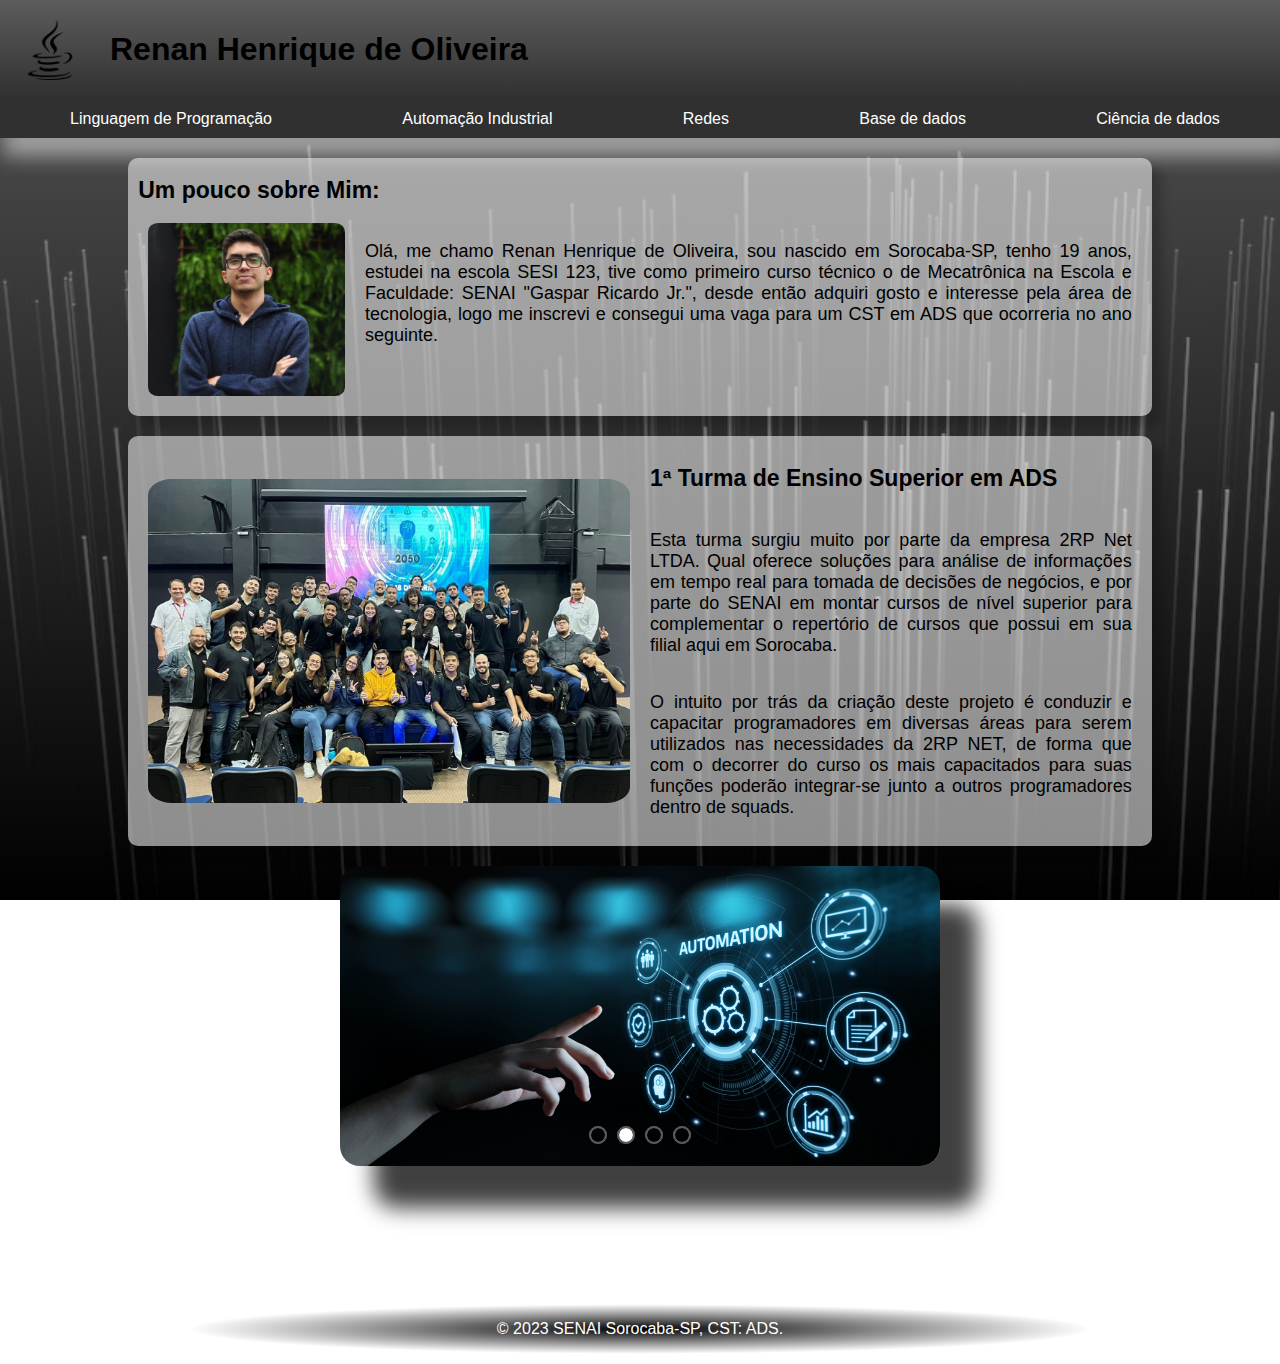
<file: HTML/index.html>
<!DOCTYPE html>
<html lang="en">
<head>
    <meta charset="UTF-8">
    <meta http-equiv="X-UA-Compatible" content="IE=edge">
    <meta name="viewport" content="width=device-width, initial-scale=1.0">
    <title>Document</title>
    <link rel="stylesheet" href="/CSS/stylesheet.css">
    <link rel="icon" type="image/x-icon" href="/IMG/book.JPG">
</head>
<body>
    <header>
        <img src="/IMG/Java.JPG" alt="">
        <h1>Renan Henrique de Oliveira </h1>
    </header>

    <nav>
        <li><a href="/HTML/ProgramationLanguages.html">Linguagem de Programação</a></li>
        <li><a href="/HTML/IndustrialAutomation.html">Automação Industrial </a></li>
        <li><a href="/HTML/NetWork.html">Redes</a></li>
        <li><a href="/HTML/DataBase.html" >Base de dados</a></li>
        <li><a href="/HTML/DataScience.html" >Ciência de dados</a></li>
    </nav>
    
    <main>
        <Section class="Box">
            <section>
                <h2>Um pouco sobre Mim:</h2>
                <section class="AboutMe">
                    <img src="/IMG/MeResumed.jpeg" alt="">
                    <p>Olá, me chamo Renan Henrique de Oliveira, sou nascido em Sorocaba-SP, tenho 19 anos,
                        estudei na escola SESI 123, tive como primeiro curso técnico o de Mecatrônica na 
                        Escola e Faculdade: SENAI "Gaspar Ricardo Jr.", desde então adquiri gosto e interesse 
                        pela área de tecnologia, logo me inscrevi e consegui uma vaga para um CST em ADS que 
                        ocorreria no ano seguinte.
                    </p> 
                </section>
            </section>
        </Section>
        <Section class="Box">
            <section class="Paralel">
                <section class="Group">
                    <img src="/IMG/TurmaADS.JPG" alt="">
                </section>
                <section class="Group">
                    <h2>1ª Turma de Ensino Superior em ADS</h2>
                    <p> 
                        Esta turma surgiu muito por parte da empresa 2RP Net LTDA. Qual oferece soluções para análise de informações em tempo real para tomada de decisões de negócios, e por parte do SENAI em montar cursos de nível superior para complementar o repertório de cursos que possui em sua filial aqui em Sorocaba.
                    </p> 
                    <p>O intuito por trás da criação deste projeto é conduzir e capacitar programadores em diversas áreas para serem utilizados nas necessidades da 2RP NET, de forma que com o decorrer do curso os mais capacitados para suas funções poderão integrar-se junto a outros programadores dentro de squads.</p>
                </section>
            </section>
        </Section>
        <Section class="Slider">

            <Section class="Slides">
                <input type="radio" name="radio-btn" id="radio1">
                <input type="radio" name="radio-btn" id="radio2">
                <input type="radio" name="radio-btn" id="radio3">
                <input type="radio" name="radio-btn" id="radio4">

                <Section class="Slide First">
                    <a href="/HTML/ProgramationLanguages.html">
                        <img src="/IMG/HCJ.jpg" alt="">
                    </a>
                </Section>
                <Section class="Slide">
                    <a href="/HTML/IndustrialAutomation.html">
                        <img src="/IMG/Automation.JPG" alt="">
                    </a>
                </Section>
                <Section class="Slide">
                    <a href="/HTML/NetWork.html">
                        <img src="/IMG/Net.JPG" alt="">
                    </a>
                </Section>
                <Section class="Slide">
                    <a href="/HTML/DataBase.html" >
                        <img src="/IMG/DataBase.JPG" alt="">
                    </a>
                </Section>

                <Section class="Navegation-Auto">
                    <Section class="btn1"></Section>
                    <Section class="btn2"></Section>
                    <Section class="btn3"></Section>
                    <Section class="btn4"></Section>
                </Section>

            </Section>

            <Section class="Navegation-Manual">
                <label for="radio1" class="manual-btn"></label>
                <label for="radio2" class="manual-btn"></label>
                <label for="radio3" class="manual-btn"></label>
                <label for="radio4" class="manual-btn"></label>
            </Section>
            

        </Section>
    </main>
    
    <footer>
        <p>&copy; 2023 SENAI Sorocaba-SP, CST: ADS.</p>
    </footer>

    <script src="/JS/Java.js"></script>
</body>
</html>
</file>
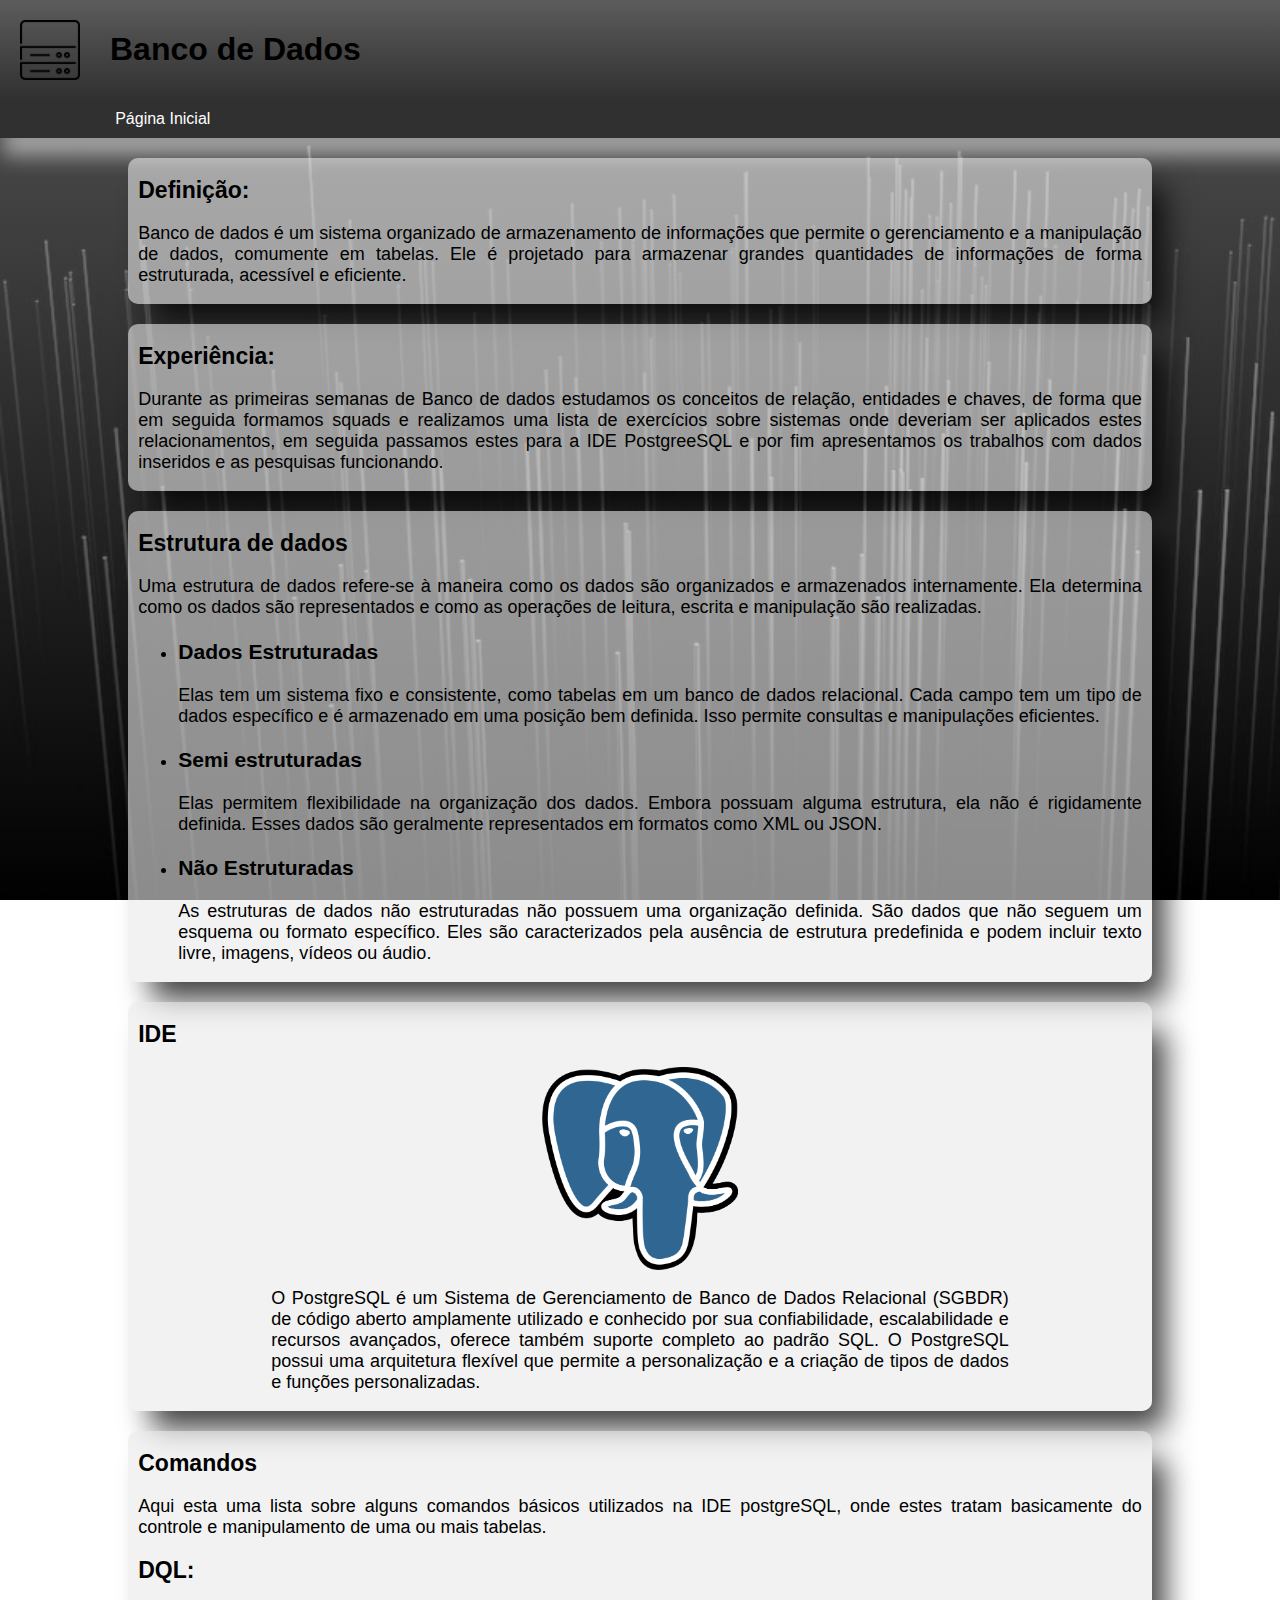
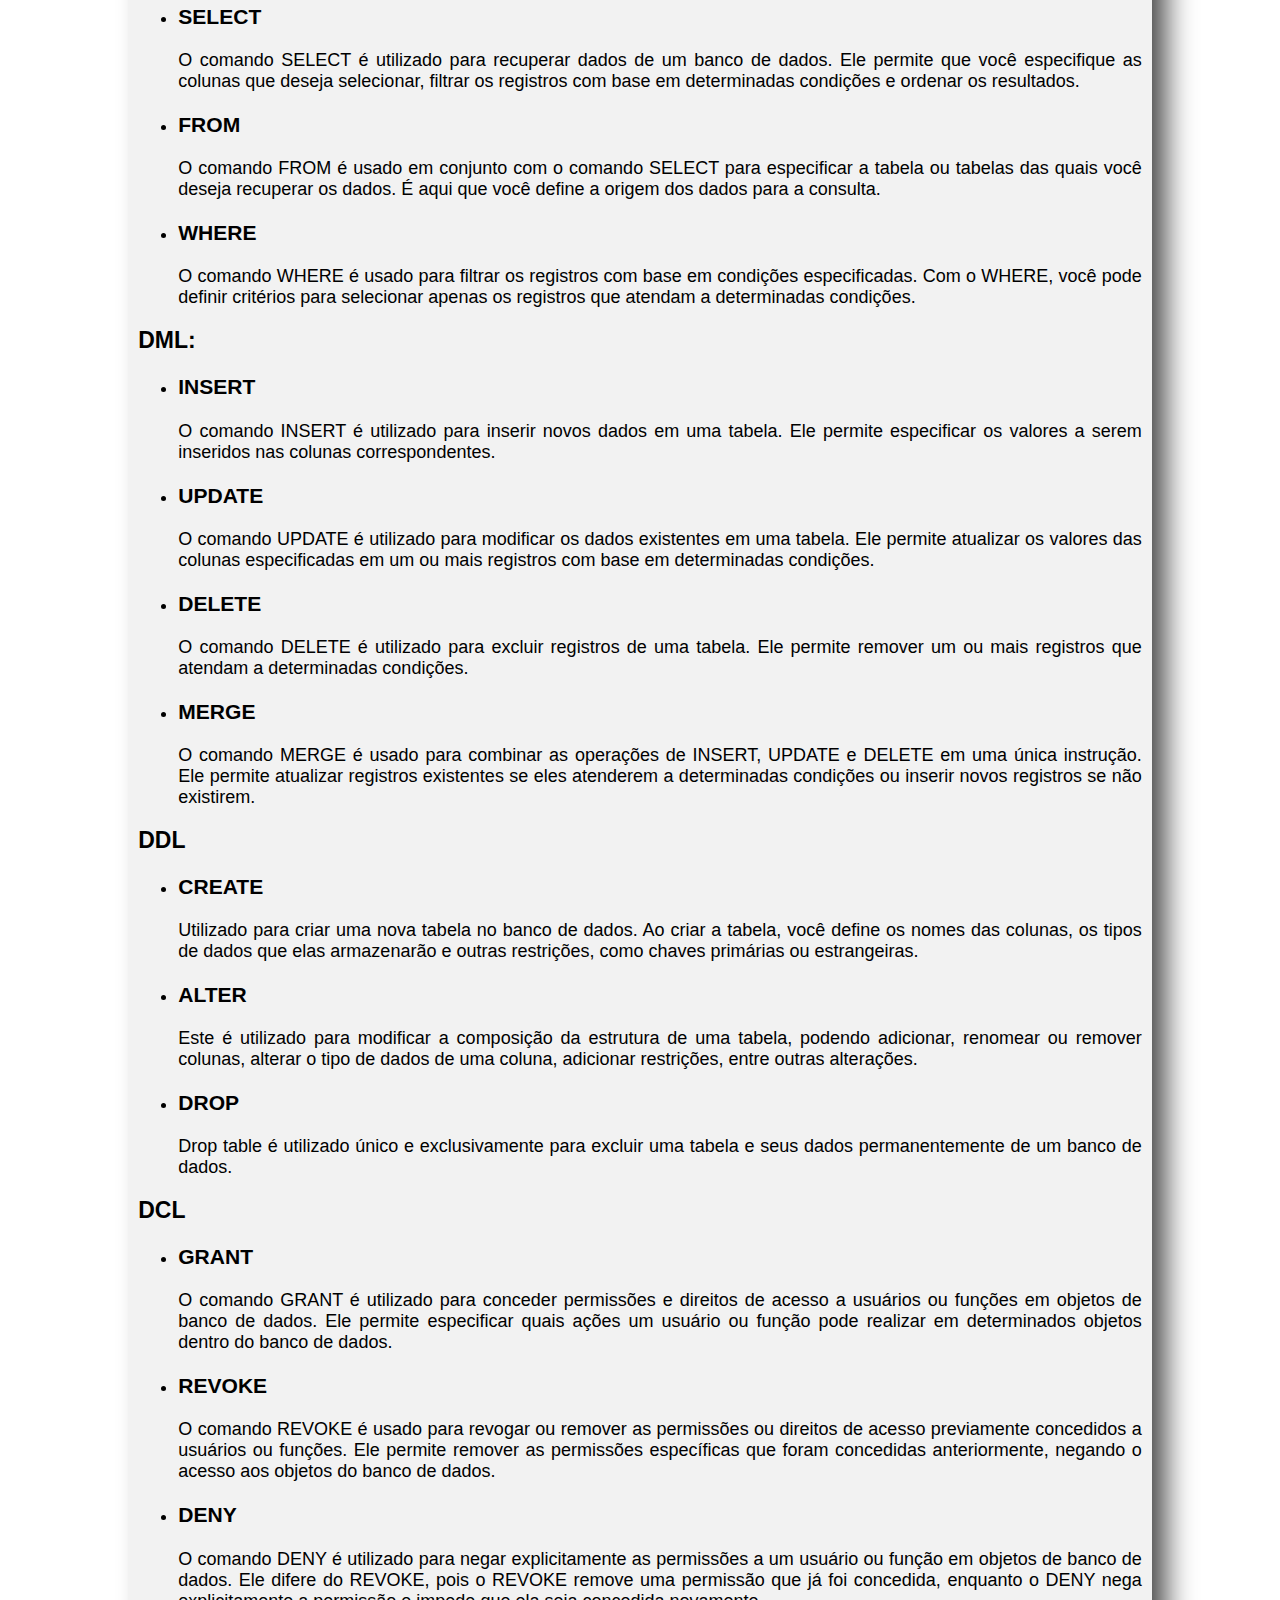
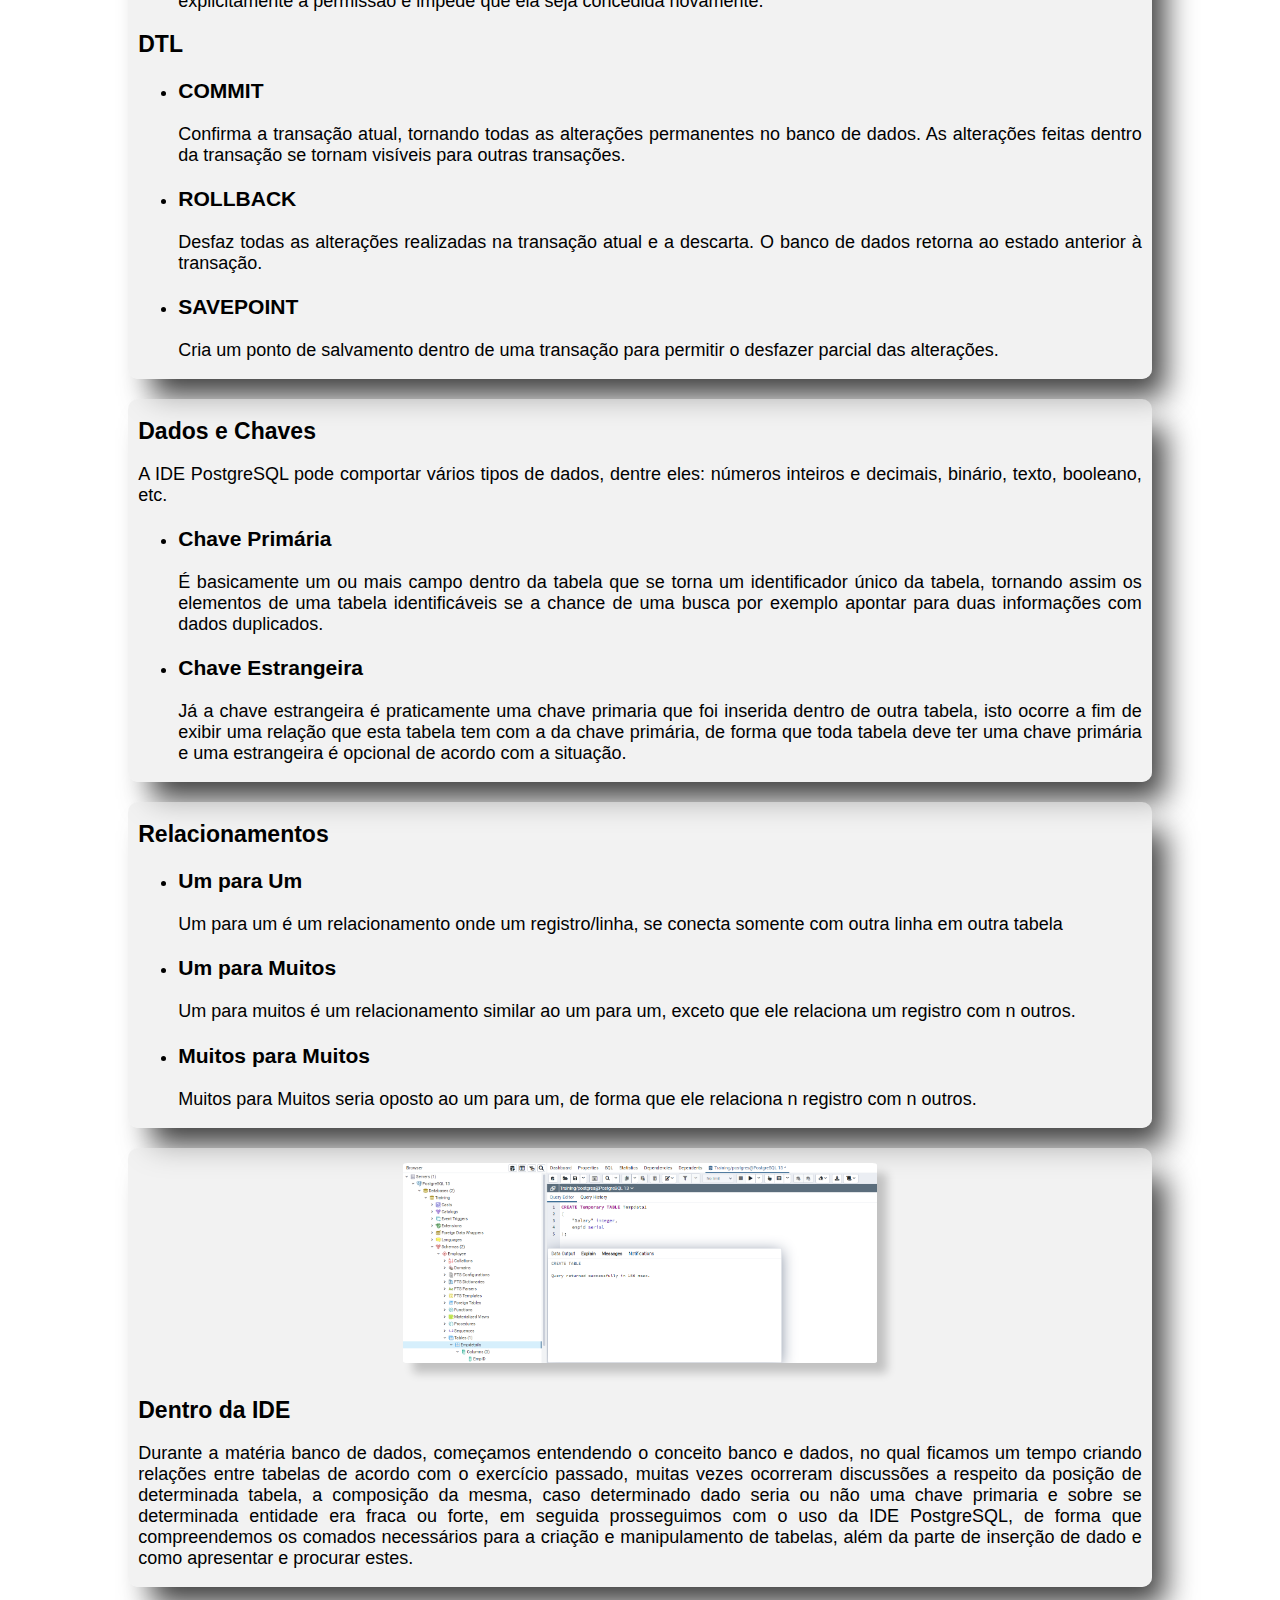
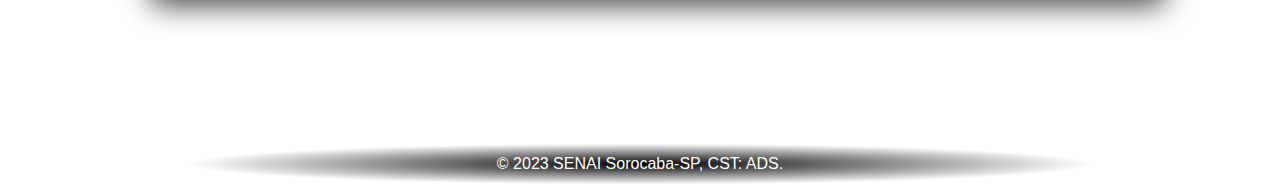
<file: HTML/DataBase.html>
<!DOCTYPE html>
<html lang="en">
<head>
    <meta charset="UTF-8">
    <meta http-equiv="X-UA-Compatible" content="IE=edge">
    <meta name="viewport" content="width=device-width, initial-scale=1.0">
    <title>Document</title>
    <link rel="stylesheet" href="/CSS/ProgramatioLanguage.css">
</head>
<body>
    <header>
        <img src="/IMG/DataIcon.JPG" alt="">
        <h1>Banco de Dados</h1>
    </header>
  
    <nav>
        <li><a href="/HTML/index.html">Página Inicial</a></li>
    </nav>
    
    <main>
        <section class="Box">
            <section>
                <h2>Definição:</h2>
                <p>Banco de dados é um sistema organizado de armazenamento de informações que permite o gerenciamento e a manipulação de dados, comumente em tabelas. Ele é projetado para armazenar grandes quantidades de informações de forma estruturada, acessível e eficiente.</p>
            </section>
        </section>
        <section class="Box">
            <section>
                <h2>Experiência:</h2>
                <p>Durante as primeiras semanas de Banco de dados estudamos os conceitos de relação, entidades e chaves, de forma que em seguida formamos squads e realizamos uma lista de exercícios sobre sistemas onde deveriam ser aplicados estes relacionamentos, em seguida passamos estes para a IDE PostgreeSQL e por fim apresentamos os trabalhos com dados inseridos e as pesquisas funcionando.</p>
            </section>
        </section>
        <section class="Box">
            <section>
                <h2>Estrutura de dados</h2>
                <p>Uma estrutura de dados refere-se à maneira como os dados são organizados e armazenados internamente. Ela determina como os dados são representados e como as operações de leitura, escrita e manipulação são realizadas.</p>
                <ul>
                    <li><h3>Dados Estruturadas</h3></li>
                    <p>Elas tem um sistema fixo e consistente, como tabelas em um banco de dados relacional. Cada campo tem um tipo de dados específico e é armazenado em uma posição bem definida. Isso permite consultas e manipulações eficientes. </p>
                    <li><h3>Semi estruturadas</h3></li>
                    <p>Elas permitem flexibilidade na organização dos dados. Embora possuam alguma estrutura, ela não é rigidamente definida. Esses dados são geralmente representados em formatos como XML ou JSON.</p>
                    <li><h3>Não Estruturadas</h3></li>
                    <p>As estruturas de dados não estruturadas não possuem uma organização definida. São dados que não seguem um esquema ou formato específico. Eles são caracterizados pela ausência de estrutura predefinida e podem incluir texto livre, imagens, vídeos ou áudio.</p>
                </ul>
            </section>
        </section>
        <section class="Box">
            <section>
                <h2>IDE</h2>
                <section class="MiddleIcon">
                    <img src="/IMG/Postgree.JPG" alt="">
                    <p class="Half">O PostgreSQL é um Sistema de Gerenciamento de Banco de Dados Relacional (SGBDR) de código aberto amplamente utilizado e conhecido por sua confiabilidade, escalabilidade e recursos avançados, oferece também suporte completo ao padrão SQL. O PostgreSQL possui uma arquitetura flexível que permite a personalização e a criação de tipos de dados e funções personalizadas. </p>
                </section>
            </section>
        </section>
        <section class="Box">
            <section>
                <h2>Comandos</h2>
                <p>Aqui esta uma lista sobre alguns comandos básicos utilizados na IDE postgreSQL, onde estes tratam basicamente do controle e manipulamento de uma ou mais tabelas.</p>
                
                <h2>DQL:</h2>
                <ul>
                    <li><h3>SELECT</h3></li>
                    <p>O comando SELECT é utilizado para recuperar dados de um banco de dados. Ele permite que você especifique as colunas que deseja selecionar, filtrar os registros com base em determinadas condições e ordenar os resultados.</p>
                    <li><h3>FROM</h3></li>
                    <p>O comando FROM é usado em conjunto com o comando SELECT para especificar a tabela ou tabelas das quais você deseja recuperar os dados. É aqui que você define a origem dos dados para a consulta.</p>
                    <li><h3>WHERE</h3></li>
                    <p>O comando WHERE é usado para filtrar os registros com base em condições especificadas. Com o WHERE, você pode definir critérios para selecionar apenas os registros que atendam a determinadas condições.</p>
                </ul>
                <h2>DML:</h2>
                <ul>    
                    <li><h3>INSERT</h3></li>
                    <p>O comando INSERT é utilizado para inserir novos dados em uma tabela. Ele permite especificar os valores a serem inseridos nas colunas correspondentes. </p>
                    <li><h3>UPDATE</h3></li>
                    <p>O comando UPDATE é utilizado para modificar os dados existentes em uma tabela. Ele permite atualizar os valores das colunas especificadas em um ou mais registros com base em determinadas condições. </p>
                    <li><h3>DELETE</h3></li>
                    <p>O comando DELETE é utilizado para excluir registros de uma tabela. Ele permite remover um ou mais registros que atendam a determinadas condições.</p>
                    <li><h3>MERGE</h3></li>
                    <p>O comando MERGE é usado para combinar as operações de INSERT, UPDATE e DELETE em uma única instrução. Ele permite atualizar registros existentes se eles atenderem a determinadas condições ou inserir novos registros se não existirem.</p>
                </ul>
                <h2>DDL</h2>
                <ul>
                    <li><h3>CREATE</h3></li>
                    <p>Utilizado para criar uma nova tabela no banco de dados. Ao criar a tabela, você define os nomes das colunas, os tipos de dados que elas armazenarão e outras restrições, como chaves primárias ou estrangeiras.</p>
                    <li><h3>ALTER</h3></li>
                    <p>Este é utilizado para modificar a composição da estrutura de uma tabela, podendo adicionar, renomear ou remover colunas, alterar o tipo de dados de uma coluna, adicionar restrições, entre outras alterações.</p>
                    <li><h3>DROP</h3></li>
                    <p>Drop table é utilizado único e exclusivamente para excluir uma tabela e seus dados permanentemente de um banco de dados.</p>
                </ul>
                <h2>DCL</h2>
                <ul>
                    <li><h3>GRANT</h3></li>
                    <p>O comando GRANT é utilizado para conceder permissões e direitos de acesso a usuários ou funções em objetos de banco de dados. Ele permite especificar quais ações um usuário ou função pode realizar em determinados objetos dentro do banco de dados.</p>
                    <li><h3>REVOKE</h3></li>
                    <p>O comando REVOKE é usado para revogar ou remover as permissões ou direitos de acesso previamente concedidos a usuários ou funções. Ele permite remover as permissões específicas que foram concedidas anteriormente, negando o acesso aos objetos do banco de dados.</p>
                    <li><h3>DENY</h3></li>
                    <p>O comando DENY é utilizado para negar explicitamente as permissões a um usuário ou função em objetos de banco de dados. Ele difere do REVOKE, pois o REVOKE remove uma permissão que já foi concedida, enquanto o DENY nega explicitamente a permissão e impede que ela seja concedida novamente.</p>
                </ul>
                <h2>DTL</h2>
                <ul>
                    <li><h3>COMMIT</h3></li>
                    <p>Confirma a transação atual, tornando todas as alterações permanentes no banco de dados. As alterações feitas dentro da transação se tornam visíveis para outras transações.</p>
                    <li><h3>ROLLBACK</h3></li>
                    <p>Desfaz todas as alterações realizadas na transação atual e a descarta. O banco de dados retorna ao estado anterior à transação.</p>
                    <li><h3>SAVEPOINT</h3></li>
                    <p>Cria um ponto de salvamento dentro de uma transação para permitir o desfazer parcial das alterações.</p>
                </ul>
            </section>
        </section>
        <section class="Box">
            <section>
                <h2>Dados e Chaves</h2>
                <p>A IDE PostgreSQL pode comportar vários tipos de dados, dentre eles: números inteiros e decimais, binário, texto, booleano, etc.</p>
                <ul>
                    <li><h3>Chave Primária</h3></li>
                    <p>É basicamente um ou mais campo dentro da tabela que se torna um identificador único da tabela, tornando assim os elementos de uma tabela identificáveis se a chance de uma busca por exemplo apontar para duas informações com dados duplicados.</p>
                    <li><h3>Chave Estrangeira</h3></li>
                    <p>Já a chave estrangeira é praticamente uma chave primaria que foi inserida dentro de outra tabela, isto ocorre a fim de exibir uma relação que esta tabela tem com a da chave primária, de forma que toda tabela deve ter uma chave primária e uma estrangeira é opcional de acordo com a situação.</p>
                </ul>
            </section>
        </section>
        <section class="Box">
            <section>
                <h2>Relacionamentos</h2>
                <ul>
                    <li><h3>Um para Um</h3></li>
                    <p>Um para um é um relacionamento onde um registro/linha, se conecta somente com outra linha em outra tabela</p>
                    <li><h3>Um para Muitos</h3></li>
                    <p>Um para muitos é um relacionamento similar ao um para um, exceto que ele relaciona um registro com n outros.</p>
                    <li><h3>Muitos para Muitos</h3></li>
                    <p>Muitos para Muitos seria oposto ao um para um, de forma que ele relaciona n registro com n outros.</p>
                </ul>
            </section>
        </section>
        <section class="Box">
            <section>
                <section class="Example">
                    <img src="/IMG/PostgreeInside.PNG"></img> 
                 </section>
                <h2>Dentro da IDE</h2>
                <p>Durante a matéria banco de dados, começamos entendendo o conceito banco e dados, no qual ficamos um tempo criando relações entre tabelas de acordo com o exercício passado, muitas vezes ocorreram discussões a respeito da posição de determinada tabela, a composição da mesma, caso determinado dado seria ou não uma chave primaria e sobre se determinada entidade era fraca ou forte, em seguida prosseguimos com o uso da IDE PostgreSQL, de forma que compreendemos os comados necessários para a criação e manipulamento de tabelas, além da parte de inserção de dado e como apresentar e procurar estes.</p>
            </section>
        </section>
    </main>
    <script src="/JS/video.js"></script>
    <footer>
        <p>&copy; 2023 SENAI Sorocaba-SP, CST: ADS.</p>
    </footer>
</body>
<script src="/JS/Java.js"></script>
</html>
</file>
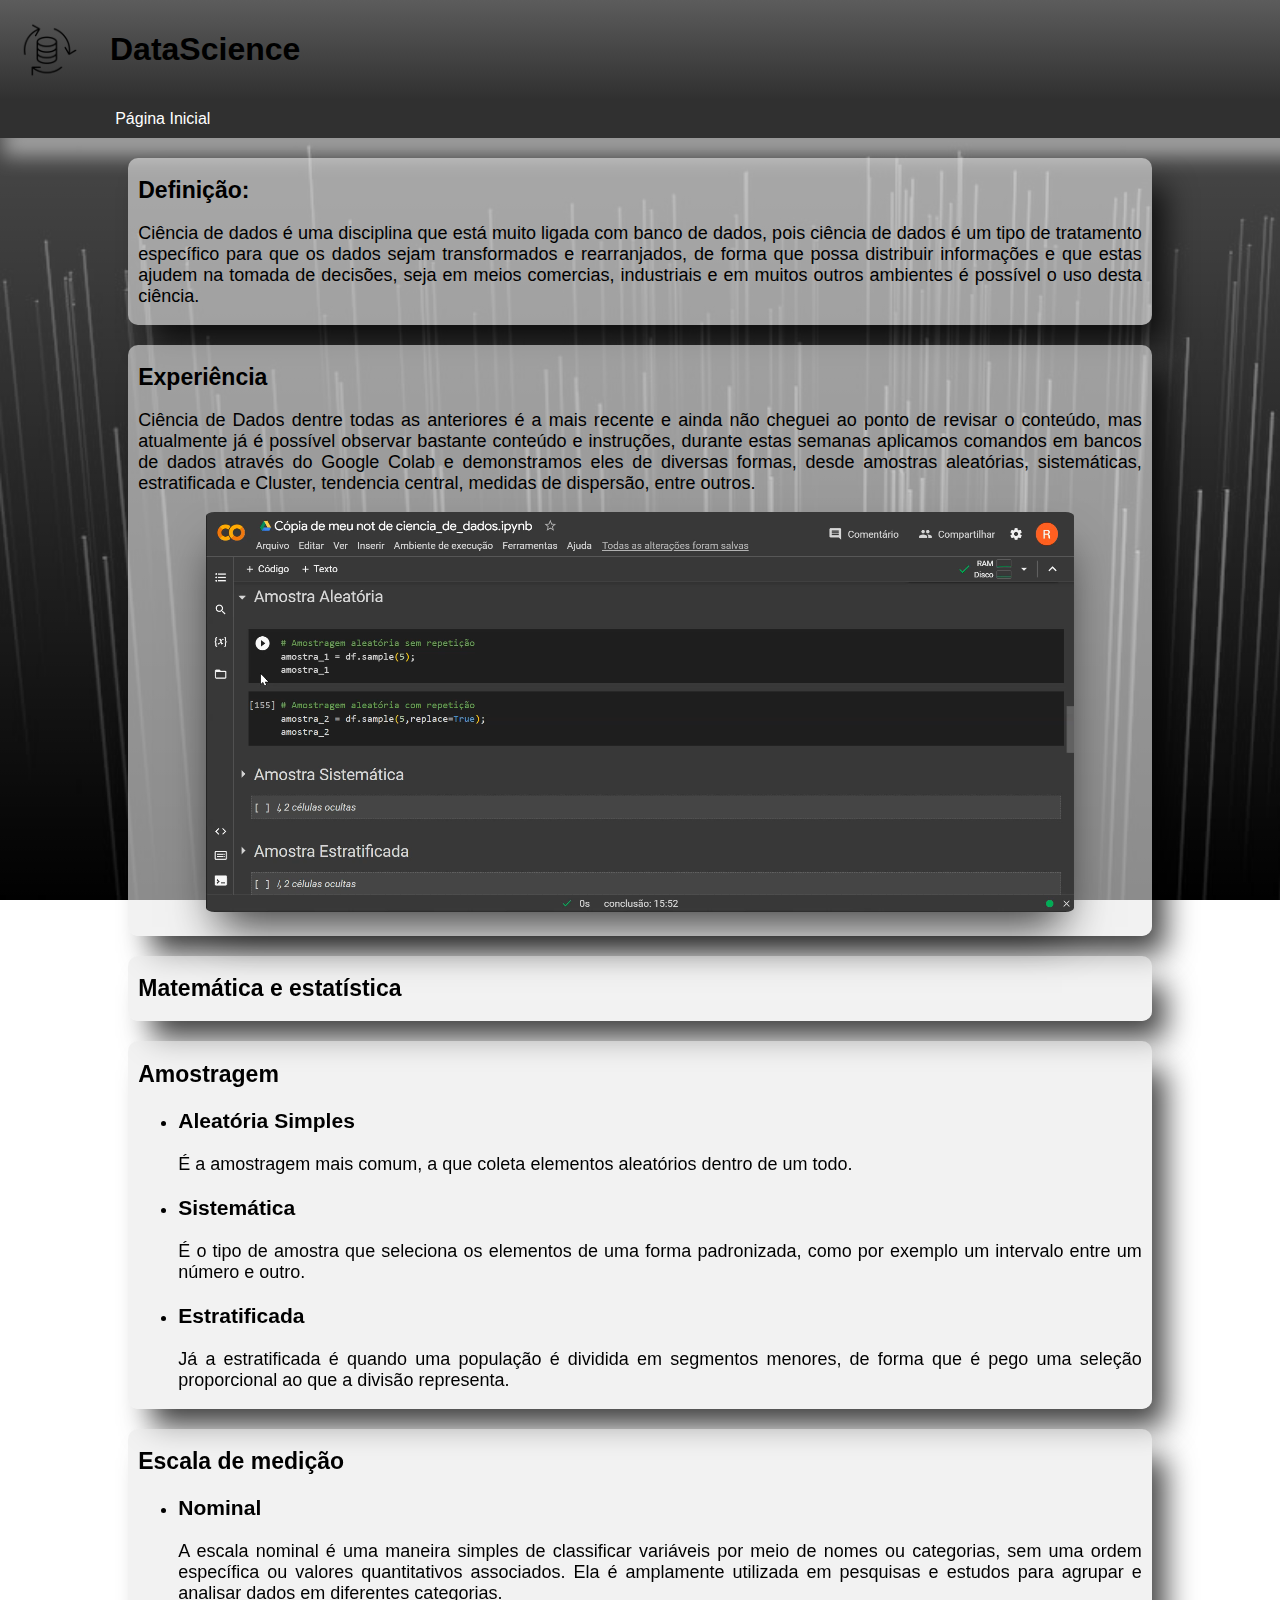
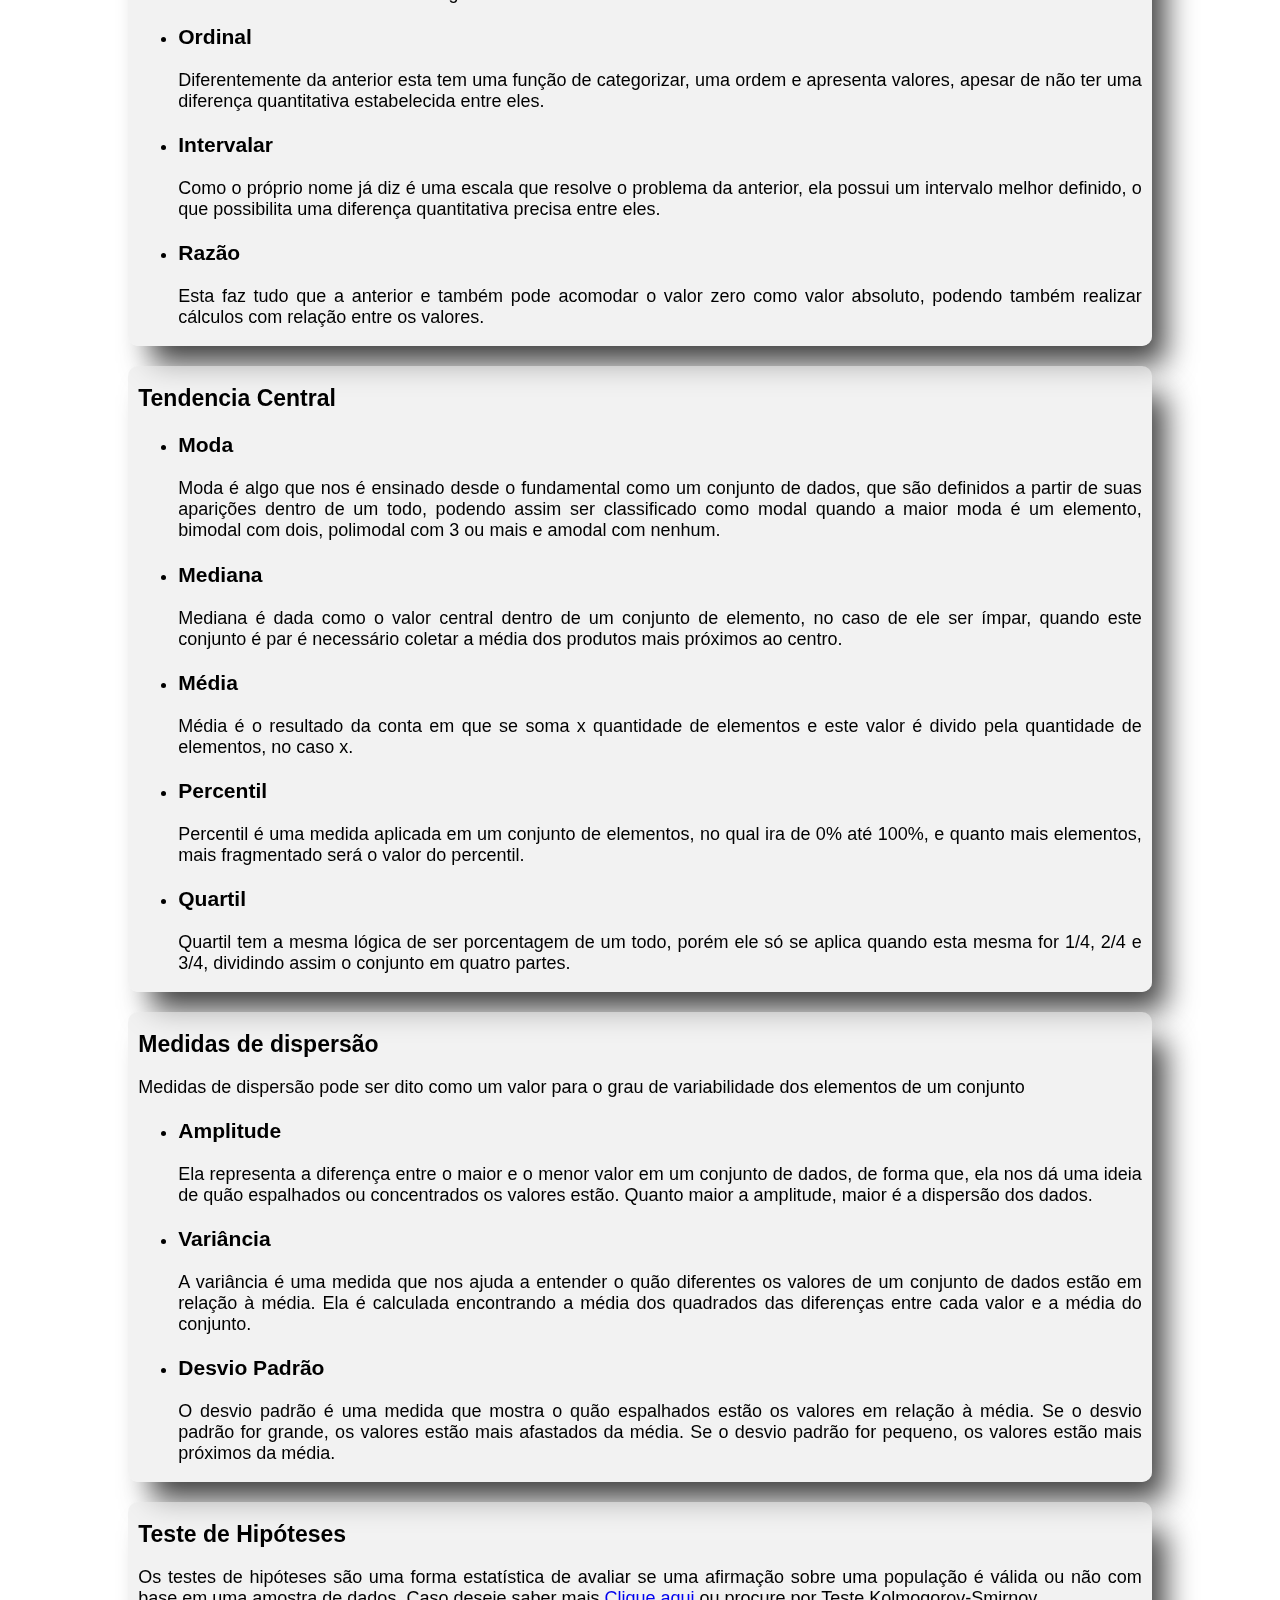
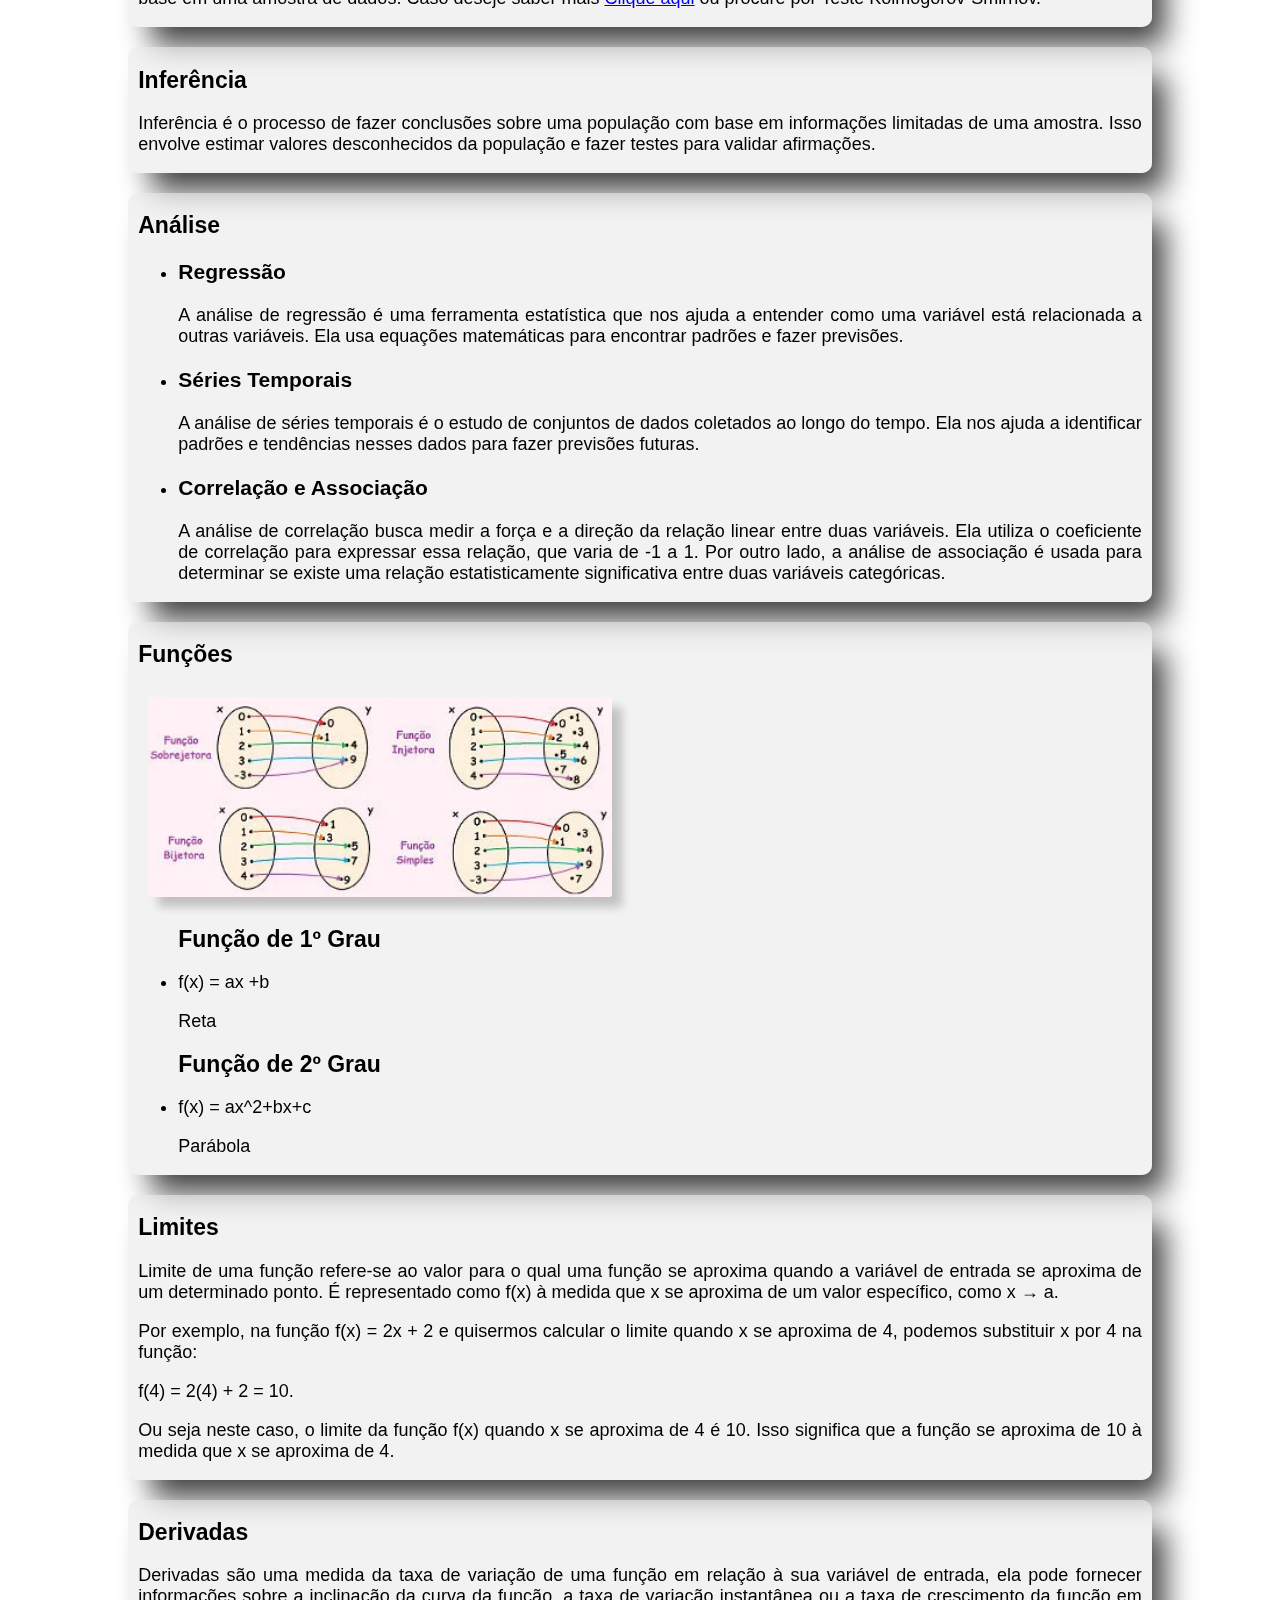
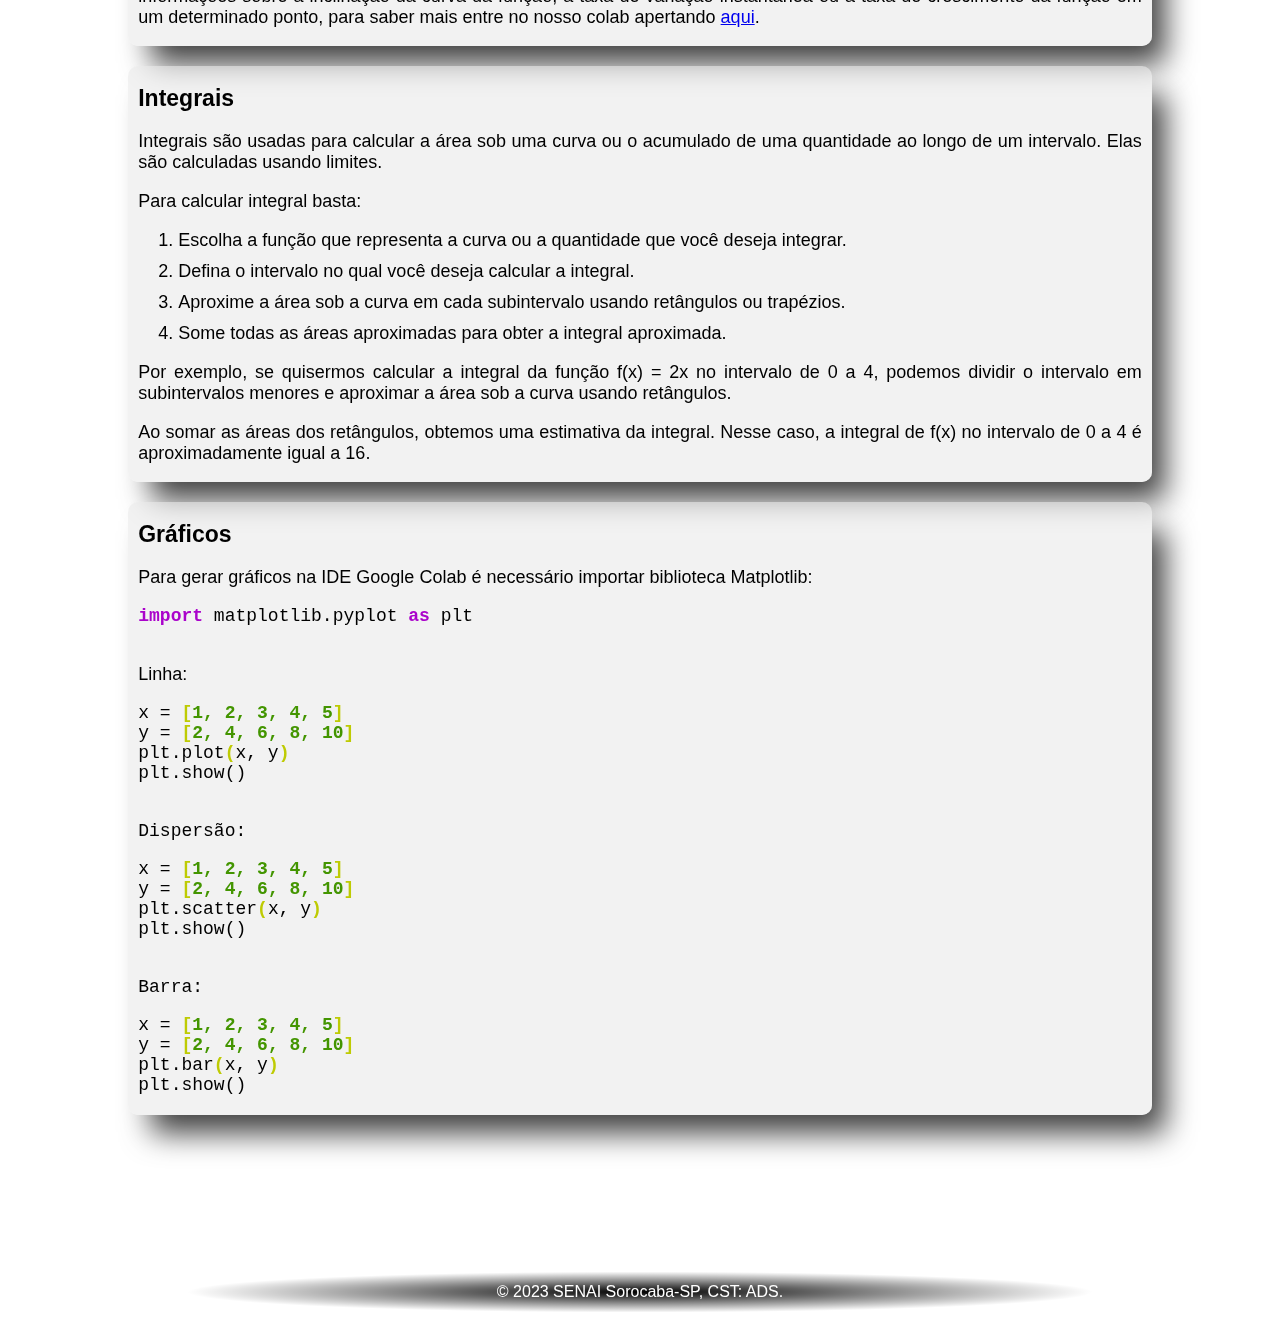
<file: HTML/DataScience.html>
<!DOCTYPE html>
<html lang="en">
<head>
    <meta charset="UTF-8">
    <meta http-equiv="X-UA-Compatible" content="IE=edge">
    <meta name="viewport" content="width=device-width, initial-scale=1.0">
    <title>Document</title>
    <link rel="stylesheet" href="/CSS/ProgramatioLanguage.css">
</head>
<body>
    <header>
        <img src="/IMG/DataScience.JPG" alt="">
        <h1>DataScience</h1>
    </header>
  
    <nav>
        <li><a href="/HTML/index.html">Página Inicial</a></li>
    </nav>
    
    <main>
        <section class="Box">
            <section>
                <h2>Definição:</h2>
                <p>Ciência de dados é uma disciplina que está muito ligada com banco de dados, pois ciência de dados é um tipo de tratamento específico para que os dados sejam transformados e rearranjados, de forma que possa distribuir informações e que estas ajudem na tomada de decisões, seja em meios comercias, industriais e em muitos outros ambientes é possível o uso desta ciência.</p>
            </section>
        </section>
        <section class="Box">
            <section>
                <h2>Experiência</h2>
                <p>Ciência de Dados dentre todas as anteriores é a mais recente e ainda não cheguei ao ponto de revisar o conteúdo, mas atualmente já é possível observar bastante conteúdo e instruções, durante estas semanas aplicamos comandos em bancos de dados através do Google Colab e demonstramos eles de diversas formas, desde amostras aleatórias, sistemáticas, estratificada e Cluster, tendencia central, medidas de dispersão, entre outros.</p>
                <section class="Image2">
                    <section>
                        <video src="/IMG/Colab1.mp4" class="play"></video>
                    </section>
                </section>
            </section>
        </section>
        <section class="Box">
            <section>
                <h2>Matemática e estatística</h2>
            </section>
        </section>
        <section class="Box">
            <section>
                <h2>Amostragem</h2>
                <ul>
                    <li><h3>Aleatória Simples</h3></li>
                    <p>É a amostragem mais comum, a que coleta elementos aleatórios dentro de um todo.</p>
                    <li><h3>Sistemática</h3></li>
                    <p>É o tipo de amostra que seleciona os elementos de uma forma padronizada, como por exemplo um intervalo entre um número e outro.</p>
                    <li><h3>Estratificada</h3></li>
                    <p>Já a estratificada é quando uma população é dividida em segmentos menores, de forma que é pego uma seleção proporcional ao que a divisão representa.</p>
                </ul>
                </section>
        </section>
        <section class="Box">
            <section>
                <h2>Escala de medição</h2>
                <ul>
                    <li><h3>Nominal</h3></li>
                    <p>A escala nominal é uma maneira simples de classificar variáveis por meio de nomes ou categorias, sem uma ordem específica ou valores quantitativos associados. Ela é amplamente utilizada em pesquisas e estudos para agrupar e analisar dados em diferentes categorias.</p>
                    <li><h3>Ordinal</h3></li>
                    <p>Diferentemente da anterior esta tem uma função de categorizar, uma ordem e apresenta valores, apesar de não ter uma diferença quantitativa estabelecida entre eles.</p>
                    <li><h3>Intervalar</h3></li>
                    <p>Como o próprio nome já diz é uma escala que resolve o problema da anterior, ela possui um intervalo melhor definido, o que possibilita uma diferença quantitativa precisa entre eles.</p>
                    <li><h3>Razão</h3></li>
                    <p>Esta faz tudo que a anterior e também pode acomodar o valor zero como valor absoluto, podendo também realizar cálculos com relação entre os valores.</p>
                </ul>
            </section>
        </section>
        <section class="Box">
            <section>
                <h2>Tendencia Central</h2>
                <ul>
                    <li><h3>Moda</h3></li>
                    <p>Moda é algo que nos é ensinado desde o fundamental como um conjunto de dados, que são definidos a partir de suas aparições dentro de um todo, podendo assim ser classificado como modal quando a maior moda é um elemento, bimodal com dois, polimodal com 3 ou mais e amodal com nenhum.</p>
                    <li><h3>Mediana</h3></li>
                    <p>Mediana é dada como o valor central dentro de um conjunto de elemento, no caso de ele ser ímpar, quando este conjunto é par é necessário coletar a média dos produtos mais próximos ao centro.</p>
                    <li><h3>Média</h3></li>
                    <p>Média é o resultado da conta em que se soma x quantidade de elementos e este valor é divido pela quantidade de elementos, no caso x.</p>
                    <li><h3>Percentil</h3></li>
                    <p>Percentil é uma medida aplicada em um conjunto de elementos, no qual ira de 0% até 100%, e quanto mais elementos, mais fragmentado será o valor do percentil.</p>
                    <li><h3>Quartil</h3></li>
                    <p>Quartil tem a mesma lógica de ser porcentagem de um todo, porém ele só se aplica quando esta mesma for 1/4, 2/4 e 3/4, dividindo assim o conjunto em quatro partes.</p>
                </ul>
            </section>
        </section>
        <section class="Box">
            <section>
                <h2>Medidas de dispersão</h2>
                <p>Medidas de dispersão pode ser dito como um valor para o grau de variabilidade dos elementos de um conjunto</p>
                <ul>
                    <li><h3>Amplitude</h3></li>
                    <p>Ela representa a diferença entre o maior e o menor valor em um conjunto de dados, de forma que, ela nos dá uma ideia de quão espalhados ou concentrados os valores estão. Quanto maior a amplitude, maior é a dispersão dos dados.</p>
                    <li><h3>Variância</h3></li>
                    <p>A variância é uma medida que nos ajuda a entender o quão diferentes os valores de um conjunto de dados estão em relação à média. Ela é calculada encontrando a média dos quadrados das diferenças entre cada valor e a média do conjunto.</p>
                    <li><h3>Desvio Padrão</h3></li>
                    <p>O desvio padrão é uma medida que mostra o quão espalhados estão os valores em relação à média. Se o desvio padrão for grande, os valores estão mais afastados da média. Se o desvio padrão for pequeno, os valores estão mais próximos da média.</p>
                </ul>
            </section>
        </section>
        <section class="Box">
            <section>
                <h2>Teste de Hipóteses</h2>
                <p>Os testes de hipóteses são uma forma estatística de avaliar se uma afirmação sobre uma população é válida ou não com base em uma amostra de dados. Caso deseje saber mais <a href="https://eaulas.usp.br/portal/video.action?idItem=17684">Clique aqui</a> ou procure por Teste Kolmogorov-Smirnov.</p>
            </section>
        </section>
        <section class="Box">
            <section>
                <h2>Inferência</h2>
                <p>Inferência é o processo de fazer conclusões sobre uma população com base em informações limitadas de uma amostra. Isso envolve estimar valores desconhecidos da população e fazer testes para validar afirmações.</p>
            </section>
        </section>
        <section class="Box">
            <section>
                <h2>Análise</h2>
                <ul>
                    <li><h3>Regressão</h3></li>
                    <p>A análise de regressão é uma ferramenta estatística que nos ajuda a entender como uma variável está relacionada a outras variáveis. Ela usa equações matemáticas para encontrar padrões e fazer previsões.</p>
                    <li><h3>Séries Temporais</h3></li>
                    <p>A análise de séries temporais é o estudo de conjuntos de dados coletados ao longo do tempo. Ela nos ajuda a identificar padrões e tendências nesses dados para fazer previsões futuras.</p>
                    <li><h3>Correlação e Associação</h3></li>
                    <p>A análise de correlação busca medir a força e a direção da relação linear entre duas variáveis. Ela utiliza o coeficiente de correlação para expressar essa relação, que varia de -1 a 1. Por outro lado, a análise de associação é usada para determinar se existe uma relação estatisticamente significativa entre duas variáveis categóricas.</p>
                </ul>
            </section>
        </section>
        <section class="Box">
            <section>
                <h2>Funções</h2>
                <section class="Middle">
                    <img src="/IMG/tipos-de-funcoes.JPG" alt="">
                </section>
                <ul>
                    <h2>Função de 1º Grau</h2>
                    <li><p>f(x) = ax +b</p></li>
                    <p>Reta</p>
                    <h2>Função de 2º Grau</h2>
                    <li><p>f(x) = ax^2+bx+c</p></li>
                    <p>Parábola</p>
                </ul>
            </section>
        </section>
        <section class="Box">
            <section>
                <h2>Limites</h2>
                <p>Limite de uma função refere-se ao valor para o qual uma função se aproxima quando a variável de entrada se aproxima de um determinado ponto. É representado como f(x) à medida que x se aproxima de um valor específico, como x → a.</p>
                <p>Por exemplo, na função f(x) = 2x + 2 e quisermos calcular o limite quando x se aproxima de 4, podemos substituir x por 4 na função:</p>
                <p>f(4) = 2(4) + 2 = 10.</p>
                <p>Ou seja neste caso, o limite da função f(x) quando x se aproxima de 4 é 10. Isso significa que a função se aproxima de 10 à medida que x se aproxima de 4.</p>
            </section>
        </section>
        <section class="Box">
            <section>
                <h2>Derivadas</h2>
                <p>Derivadas são uma medida da taxa de variação de uma função em relação à sua variável de entrada, ela pode fornecer informações sobre a inclinação da curva da função, a taxa de variação instantânea ou a taxa de crescimento da função em um determinado ponto, para saber mais entre no nosso colab apertando <a href="https://colab.research.google.com/drive/1qVkkNEYmu1mKBCzy3dfxzmAkrdw305o9#scrollTo=_WWeTWFtxjIe">aqui</a>.</p>
            </section>
        </section>
        <section class="Box">
            <section>
                <h2>Integrais</h2>
                <p>Integrais são usadas para calcular a área sob uma curva ou o acumulado de uma quantidade ao longo de um intervalo. Elas são calculadas usando limites.</p>
                <p>Para calcular integral basta:</p>
                <ol>
                    <li>Escolha a função que representa a curva ou a quantidade que você deseja integrar.</li>
                    <li>Defina o intervalo no qual você deseja calcular a integral.</li>
                    <li>Aproxime a área sob a curva em cada subintervalo usando retângulos ou trapézios.</li>
                    <li>Some todas as áreas aproximadas para obter a integral aproximada.</li>
                </ol>
                <p>Por exemplo, se quisermos calcular a integral da função f(x) = 2x no intervalo de 0 a 4, podemos dividir o intervalo em subintervalos menores e aproximar a área sob a curva usando retângulos.</p>
                <p>Ao somar as áreas dos retângulos, obtemos uma estimativa da integral. Nesse caso, a integral de f(x) no intervalo de 0 a 4 é aproximadamente igual a 16.</p>
            </section>
        </section>
        <section class="Box">
            <section>
                <h2>Gráficos</h2>
                <p>Para gerar gráficos na IDE Google Colab é necessário importar biblioteca Matplotlib:</p>
                <code><strong style="color: rgb(170, 3, 203);">import</strong> matplotlib.pyplot <strong style="color: rgb(170, 3, 203);">as</strong> plt <br><br></code>
                <p>Linha:</p>
                <code>  x = <strong style="color: rgb(190, 203, 3);">[<strong style="color: rgb(67, 149, 0);">1, 2, 3, 4, 5</strong>]</strong> <br>
                        y = <strong style="color: rgb(190, 203, 3);">[<strong style="color: rgb(67, 149, 0);">2, 4, 6, 8, 10</strong>]</strong> <br>
                        plt.plot<strong style="color: rgb(190, 203, 3);">(</strong>x, y<strong style="color: rgb(190, 203, 3);">)</strong> <br>
                        plt.show() <br> <br>
                <p>Dispersão:</p>
                        x = <strong style="color: rgb(190, 203, 3);">[<strong style="color: rgb(67, 149, 0);">1, 2, 3, 4, 5</strong>]</strong> <br>
                        y = <strong style="color: rgb(190, 203, 3);">[<strong style="color: rgb(67, 149, 0);">2, 4, 6, 8, 10</strong>]</strong> <br>
                        plt.scatter<strong style="color: rgb(190, 203, 3);">(</strong>x, y<strong style="color: rgb(190, 203, 3);">)</strong> <br>
                        plt.show() <br> <br>
                <p>Barra:</p>
                        x = <strong style="color: rgb(190, 203, 3);">[<strong style="color: rgb(67, 149, 0);">1, 2, 3, 4, 5</strong>]</strong> <br>
                        y = <strong style="color: rgb(190, 203, 3);">[<strong style="color: rgb(67, 149, 0);">2, 4, 6, 8, 10</strong>]</strong> <br>
                        plt.bar<strong style="color: rgb(190, 203, 3);">(</strong>x, y<strong style="color: rgb(190, 203, 3);">)</strong> <br>
                        plt.show() <br> <br>
                </code>
            </section>
        </section>
    </main>
    <script src="/JS/video.js"></script>
    <footer>
        <p>&copy; 2023 SENAI Sorocaba-SP, CST: ADS.</p>
    </footer>
</body>
</html>
</file>
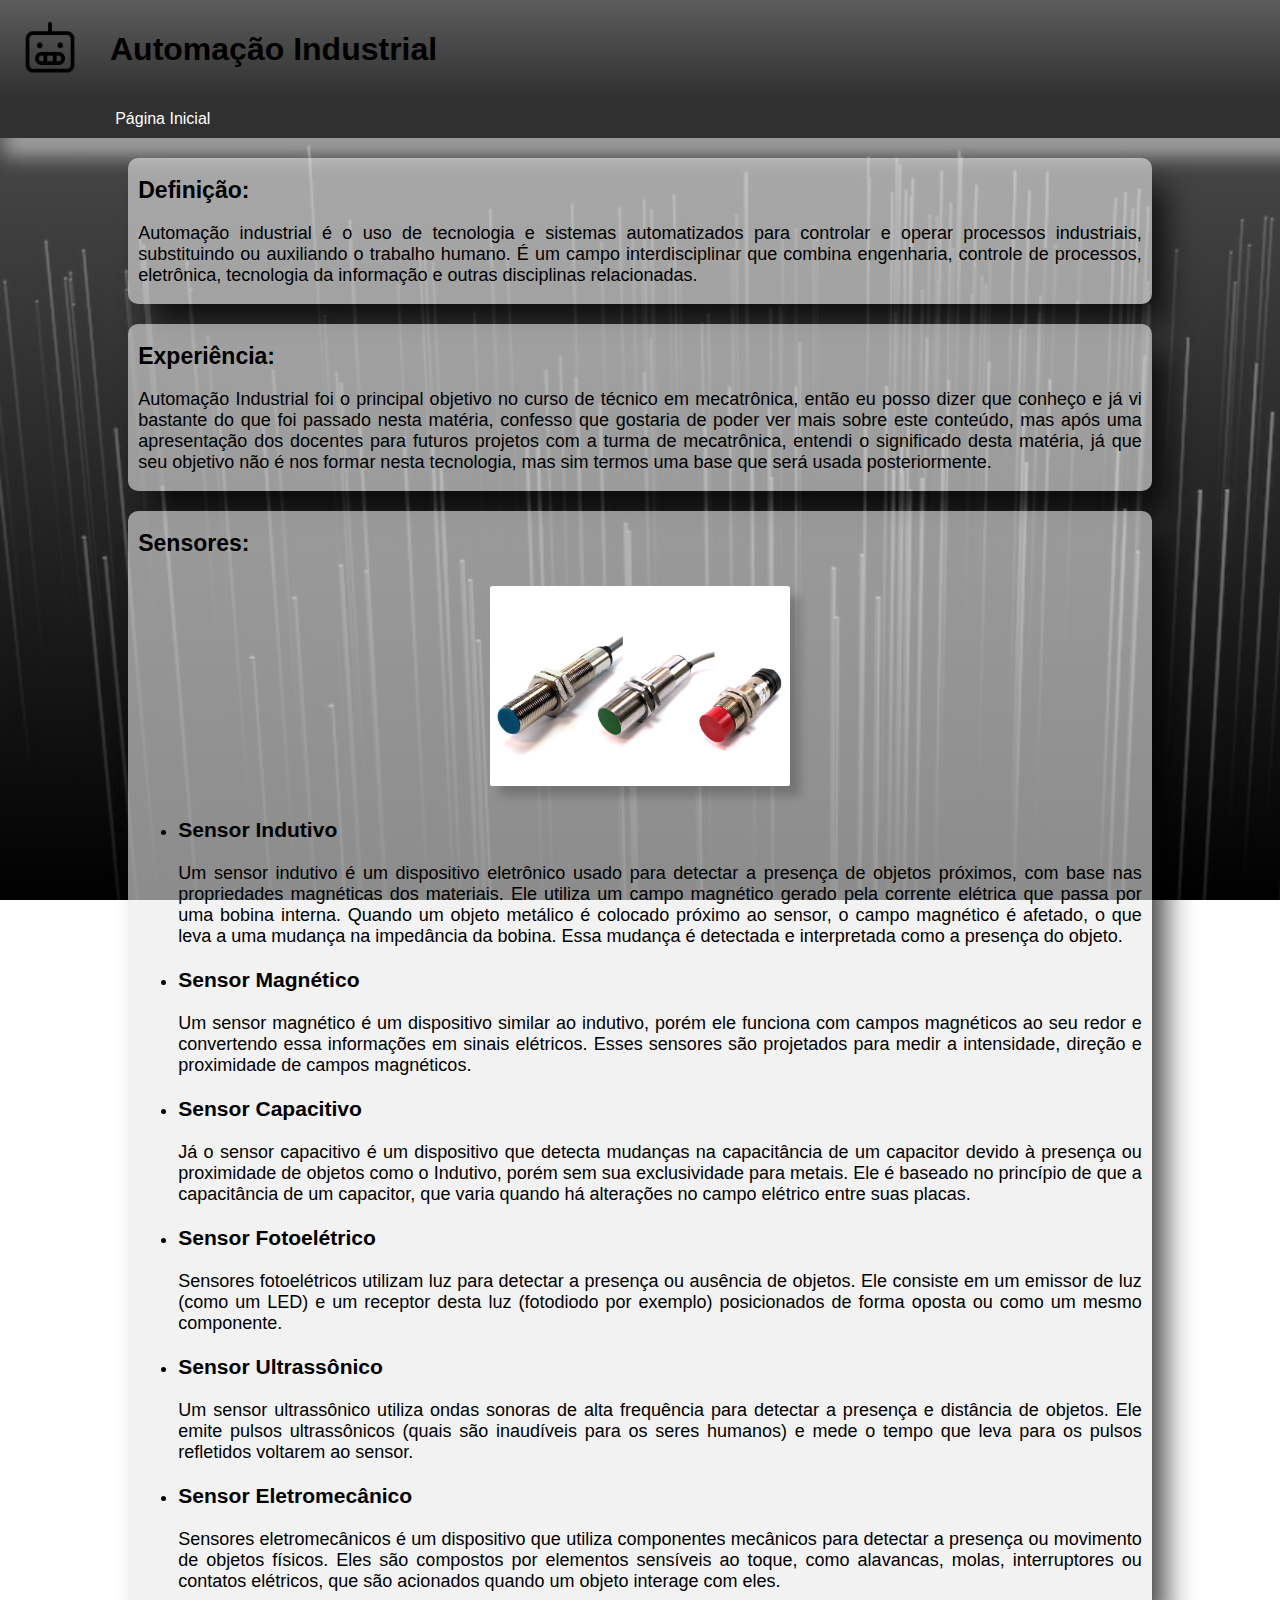
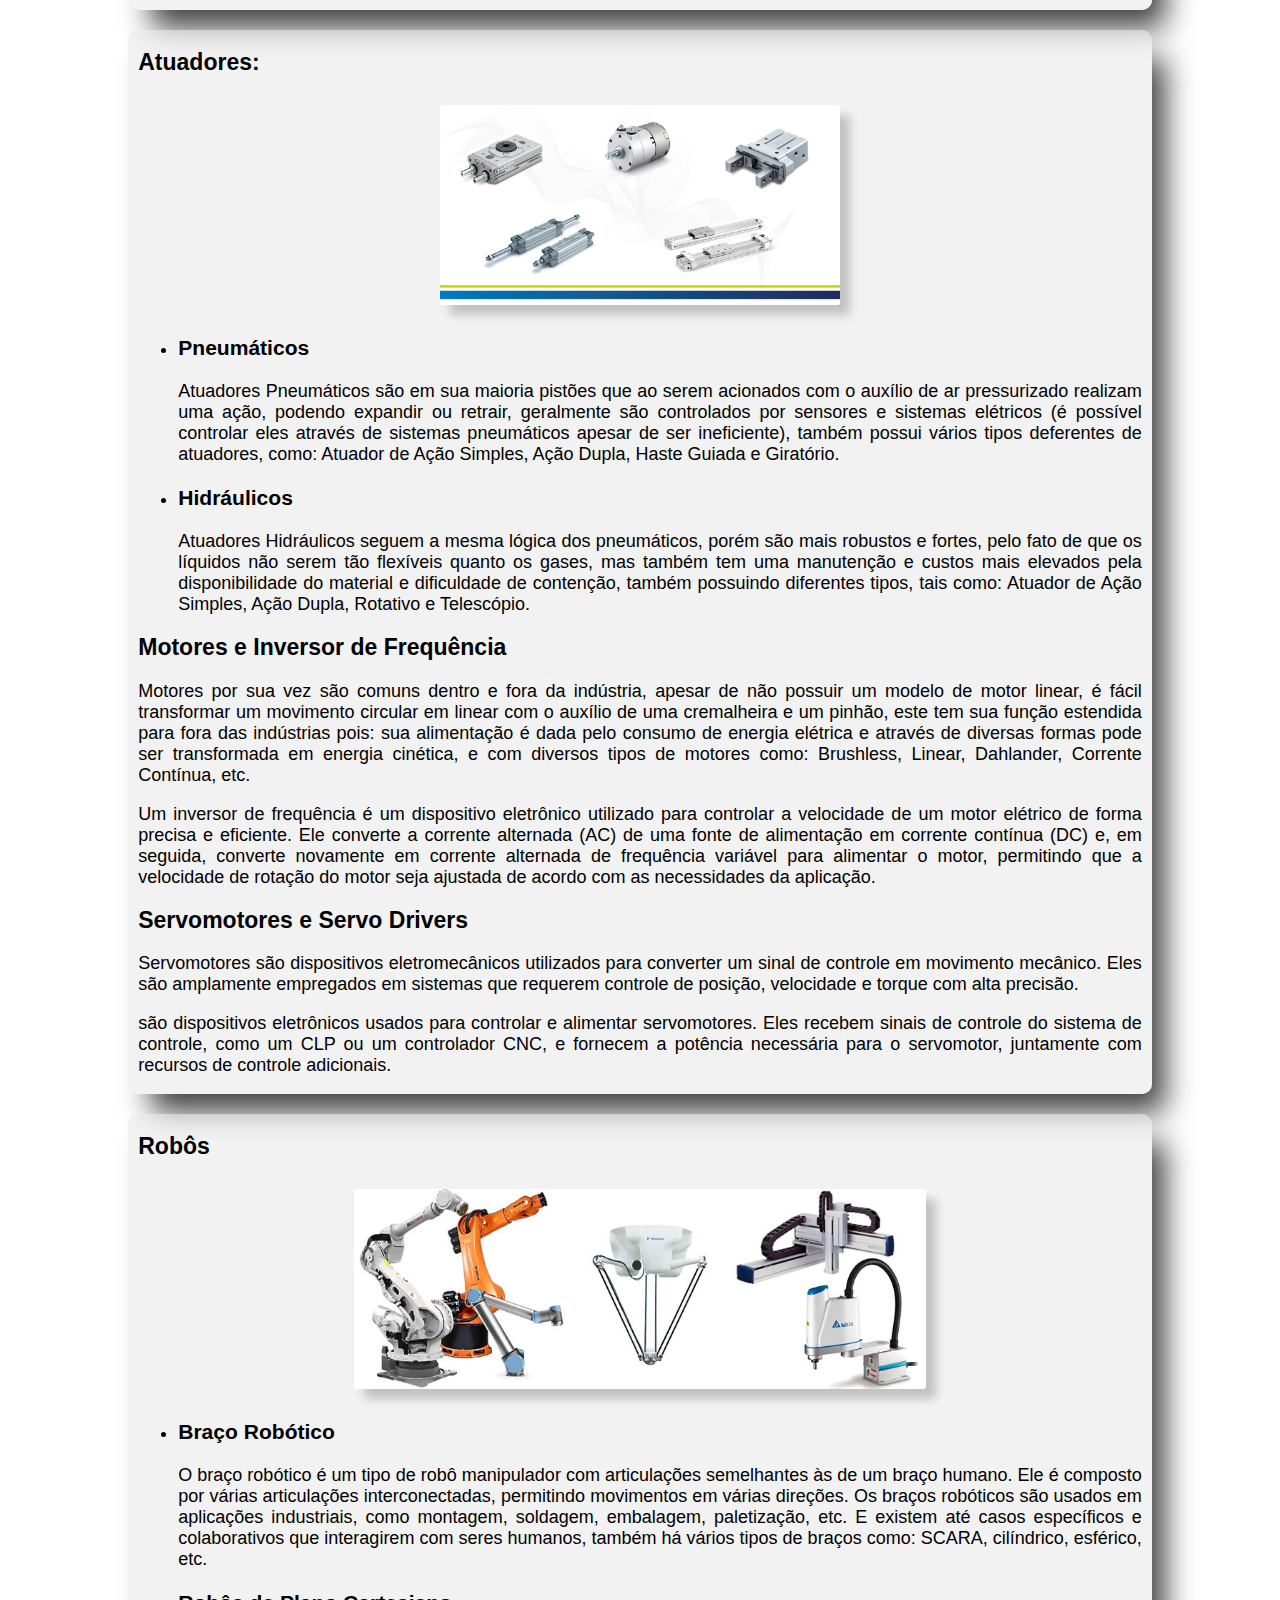
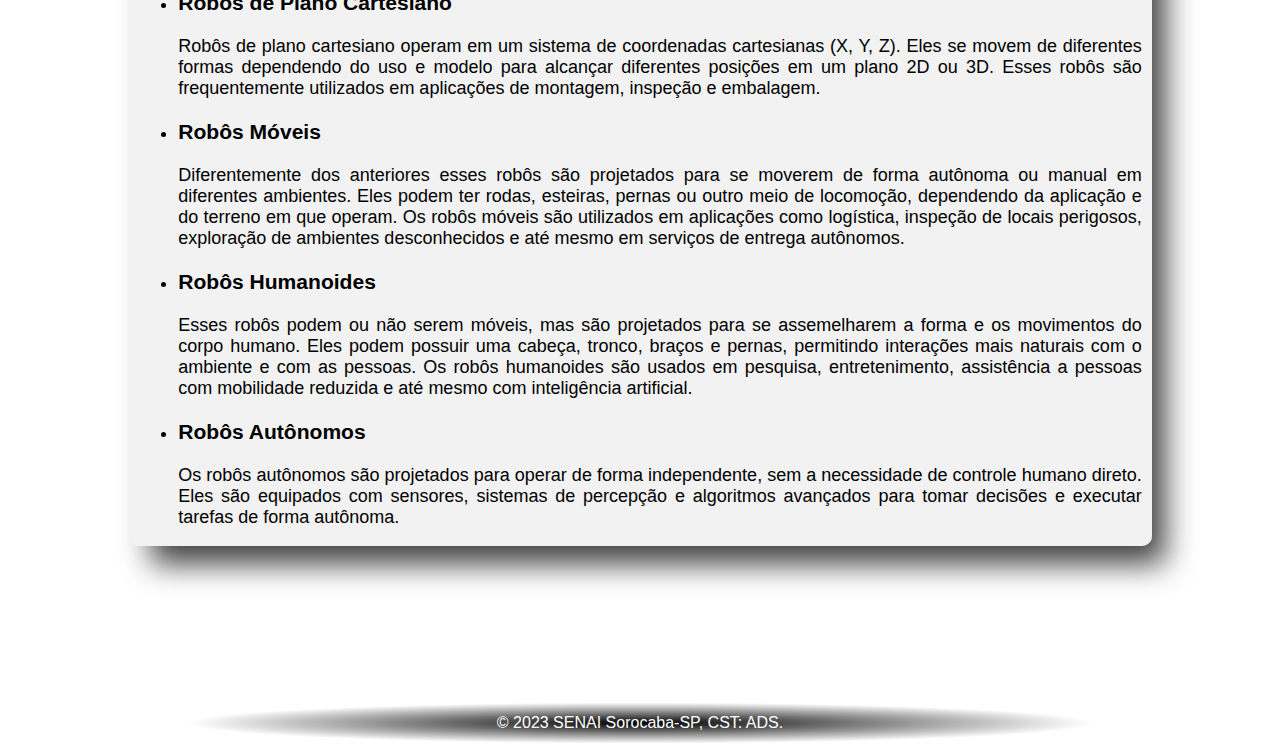
<file: HTML/IndustrialAutomation.html>
<!DOCTYPE html>
<html lang="en">
<head>
    <meta charset="UTF-8">
    <meta http-equiv="X-UA-Compatible" content="IE=edge">
    <meta name="viewport" content="width=device-width, initial-scale=1.0">
    <title>Document</title>
    <link rel="stylesheet" href="/CSS/ProgramatioLanguage.css">
</head>
<body>
    <header>
        <img src="/IMG/RobotIcon.JPG" alt="">
        <h1>Automação Industrial</h1>
    </header>
  
    <nav>
        <li><a href="/HTML/index.html">Página Inicial</a></li>
    </nav>
    
    <main>
        <section class="Box">
            <section>
                <h2>Definição:</h2>
                <p>Automação industrial é o uso de tecnologia e sistemas automatizados para controlar e operar processos industriais, substituindo ou auxiliando o trabalho humano. É um campo interdisciplinar que combina engenharia, controle de processos, eletrônica, tecnologia da informação e outras disciplinas relacionadas.</p>
            </section>
        </section>
        <section class="Box">
            <section>
                <h2>Experiência:</h2>
                <p>Automação Industrial foi o principal objetivo no curso de técnico em mecatrônica, então eu posso dizer que conheço e já vi bastante do que foi passado nesta matéria, confesso que gostaria de poder ver mais sobre este conteúdo, mas após uma apresentação dos docentes para futuros projetos com a turma de mecatrônica, entendi o significado desta matéria, já que seu objetivo não é nos formar nesta tecnologia, mas sim termos uma base que será usada posteriormente.</p>
            </section>
        </section>
        <section class="Box">
            <section>
                <h2>Sensores:</h2>
                <section class="Middle">
                    <img src="/IMG/sesores-indutivos.JPG" alt="">
                </section>
                <ul>
                    <li><h3>Sensor Indutivo</h3></li>
                    <p>Um sensor indutivo é um dispositivo eletrônico usado para detectar a presença de objetos próximos, com base nas propriedades magnéticas dos materiais. Ele utiliza um campo magnético gerado pela corrente elétrica que passa por uma bobina interna. Quando um objeto metálico é colocado próximo ao sensor, o campo magnético é afetado, o que leva a uma mudança na impedância da bobina. Essa mudança é detectada e interpretada como a presença do objeto.</p>
                    <li><h3>Sensor Magnético</h3></li>
                    <p>Um sensor magnético é um dispositivo similar ao indutivo, porém ele funciona com campos magnéticos ao seu redor e convertendo essa informações em sinais elétricos. Esses sensores são projetados para medir a intensidade, direção e proximidade de campos magnéticos.</p>
                    <li><h3>Sensor Capacitivo</h3></li>
                    <p>Já o sensor capacitivo é um dispositivo que detecta mudanças na capacitância de um capacitor devido à presença ou proximidade de objetos como o Indutivo, porém sem sua exclusividade para metais. Ele é baseado no princípio de que a capacitância de um capacitor, que varia quando há alterações no campo elétrico entre suas placas.</p>
                    <li><h3>Sensor Fotoelétrico</h3></li>
                    <p>Sensores fotoelétricos utilizam luz para detectar a presença ou ausência de objetos. Ele consiste em um emissor de luz (como um LED) e um receptor desta luz (fotodiodo por exemplo) posicionados de forma oposta ou como um mesmo componente.</p>
                    <li><h3>Sensor Ultrassônico</h3></li>
                    <p>Um sensor ultrassônico utiliza ondas sonoras de alta frequência para detectar a presença e distância de objetos. Ele emite pulsos ultrassônicos (quais são inaudíveis para os seres humanos) e mede o tempo que leva para os pulsos refletidos voltarem ao sensor.</p>
                    <li><h3>Sensor Eletromecânico</h3></li>
                    <p>Sensores eletromecânicos é um dispositivo que utiliza componentes mecânicos para detectar a presença ou movimento de objetos físicos. Eles são compostos por elementos sensíveis ao toque, como alavancas, molas, interruptores ou contatos elétricos, que são acionados quando um objeto interage com eles.</p>
                </ul>
            </section>
        </section>
        <section class="Box">
            <section>
                <h2>Atuadores:</h2>
                <section class="Middle">
                    <img src="/IMG/atuador.JPG" alt="">
                </section>
                <ul>
                    <li><h3>Pneumáticos</h3></li>
                    <p>Atuadores Pneumáticos são em sua maioria pistões que ao serem acionados com o auxílio de ar pressurizado realizam uma ação, podendo expandir ou retrair, geralmente são controlados por sensores e sistemas elétricos (é possível controlar eles através de sistemas pneumáticos apesar de ser ineficiente), também possui vários tipos deferentes de atuadores, como: Atuador de Ação Simples, Ação Dupla, Haste Guiada e Giratório.</p>
                    <li><h3>Hidráulicos</h3></li>
                     <p>Atuadores Hidráulicos seguem a mesma lógica dos pneumáticos, porém são mais robustos e fortes, pelo fato de que os líquidos não serem tão flexíveis quanto os gases, mas também tem uma manutenção e custos mais elevados pela disponibilidade do material e dificuldade de contenção, também possuindo diferentes tipos, tais como: Atuador de Ação Simples, Ação Dupla, Rotativo e Telescópio.</p> 
                    </ul>
                <h2>Motores e Inversor de Frequência</h2>
                <p>Motores por sua vez são comuns dentro e fora da indústria, apesar de não possuir um modelo de motor linear, é fácil transformar um movimento circular em linear com o auxílio de uma cremalheira e um pinhão, este tem sua função estendida para fora das indústrias pois: sua alimentação é dada pelo consumo de energia elétrica e através de diversas formas pode ser transformada em energia cinética, e com diversos tipos de motores como: Brushless, Linear, Dahlander, Corrente Contínua, etc.</p>
                <p>Um inversor de frequência é um dispositivo eletrônico utilizado para controlar a velocidade de um motor elétrico de forma precisa e eficiente. Ele converte a corrente alternada (AC) de uma fonte de alimentação em corrente contínua (DC) e, em seguida, converte novamente em corrente alternada de frequência variável para alimentar o motor, permitindo que a velocidade de rotação do motor seja ajustada de acordo com as necessidades da aplicação.</p>
                <h2>Servomotores e Servo Drivers</h2>
                <p>Servomotores são dispositivos eletromecânicos utilizados para converter um sinal de controle em movimento mecânico. Eles são amplamente empregados em sistemas que requerem controle de posição, velocidade e torque com alta precisão.</p>
                <p>são dispositivos eletrônicos usados para controlar e alimentar servomotores. Eles recebem sinais de controle do sistema de controle, como um CLP ou um controlador CNC, e fornecem a potência necessária para o servomotor, juntamente com recursos de controle adicionais.</p>
            </section>
        </section>
        <section class="Box">
            <section>
                <h2>Robôs</h2>
                <section class="Middle">
                    <img src="/IMG/Robos.JPG" alt="">
                </section>
                <ul>
                    <li><h3>Braço Robótico</h3></li>
                    <p>O braço robótico é um tipo de robô manipulador com articulações semelhantes às de um braço humano. Ele é composto por várias articulações interconectadas, permitindo movimentos em várias direções. Os braços robóticos são usados em aplicações industriais, como montagem, soldagem, embalagem, paletização, etc. E existem até casos específicos e colaborativos que interagirem com seres humanos, também há vários tipos de braços como: SCARA, cilíndrico, esférico, etc.</p>
                    <li><h3>Robôs de Plano Cartesiano</h3></li>
                    <p>Robôs de plano cartesiano operam em um sistema de coordenadas cartesianas (X, Y, Z). Eles se movem de diferentes formas dependendo do uso e modelo para alcançar diferentes posições em um plano 2D ou 3D. Esses robôs são frequentemente utilizados em aplicações de montagem, inspeção e embalagem.</p>
                    <li><h3>Robôs Móveis</h3></li>
                    <p>Diferentemente dos anteriores esses robôs são projetados para se moverem de forma autônoma ou manual em diferentes ambientes. Eles podem ter rodas, esteiras, pernas ou outro meio de locomoção, dependendo da aplicação e do terreno em que operam. Os robôs móveis são utilizados em aplicações como logística, inspeção de locais perigosos, exploração de ambientes desconhecidos e até mesmo em serviços de entrega autônomos.</p>
                    <li><h3>Robôs Humanoides</h3></li>
                    <p>Esses robôs podem ou não serem móveis, mas são projetados para se assemelharem a forma e os movimentos do corpo humano. Eles podem possuir uma cabeça, tronco, braços e pernas, permitindo interações mais naturais com o ambiente e com as pessoas. Os robôs humanoides são usados em pesquisa, entretenimento, assistência a pessoas com mobilidade reduzida e até mesmo com inteligência artificial.</p>
                    <li><h3>Robôs Autônomos</h3></li>
                    <p>Os robôs autônomos são projetados para operar de forma independente, sem a necessidade de controle humano direto. Eles são equipados com sensores, sistemas de percepção e algoritmos avançados para tomar decisões e executar tarefas de forma autônoma.</p>
                </ul>
            </section>
        </section>
    </main>
    <script src="/JS/video.js"></script>
    <footer>
        <p>&copy; 2023 SENAI Sorocaba-SP, CST: ADS.</p>
    </footer>
</body>
</html>
</file>
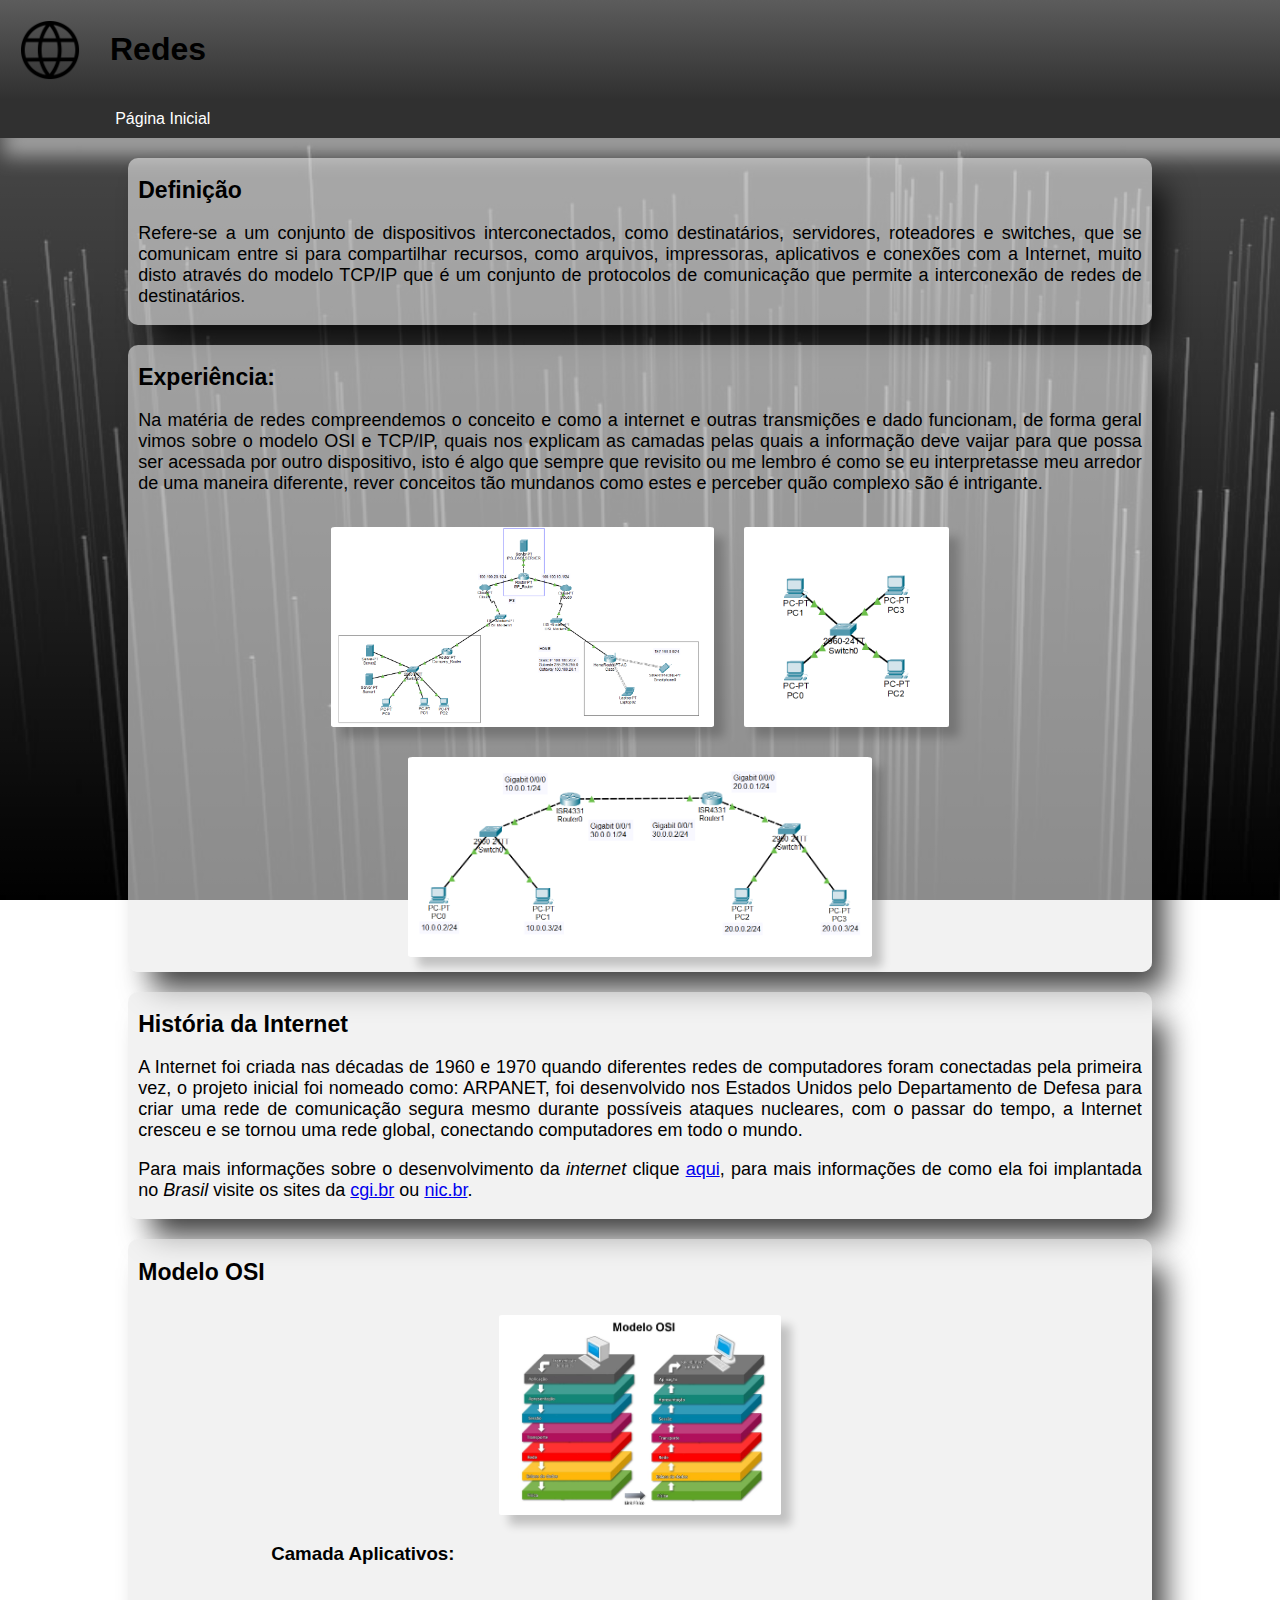
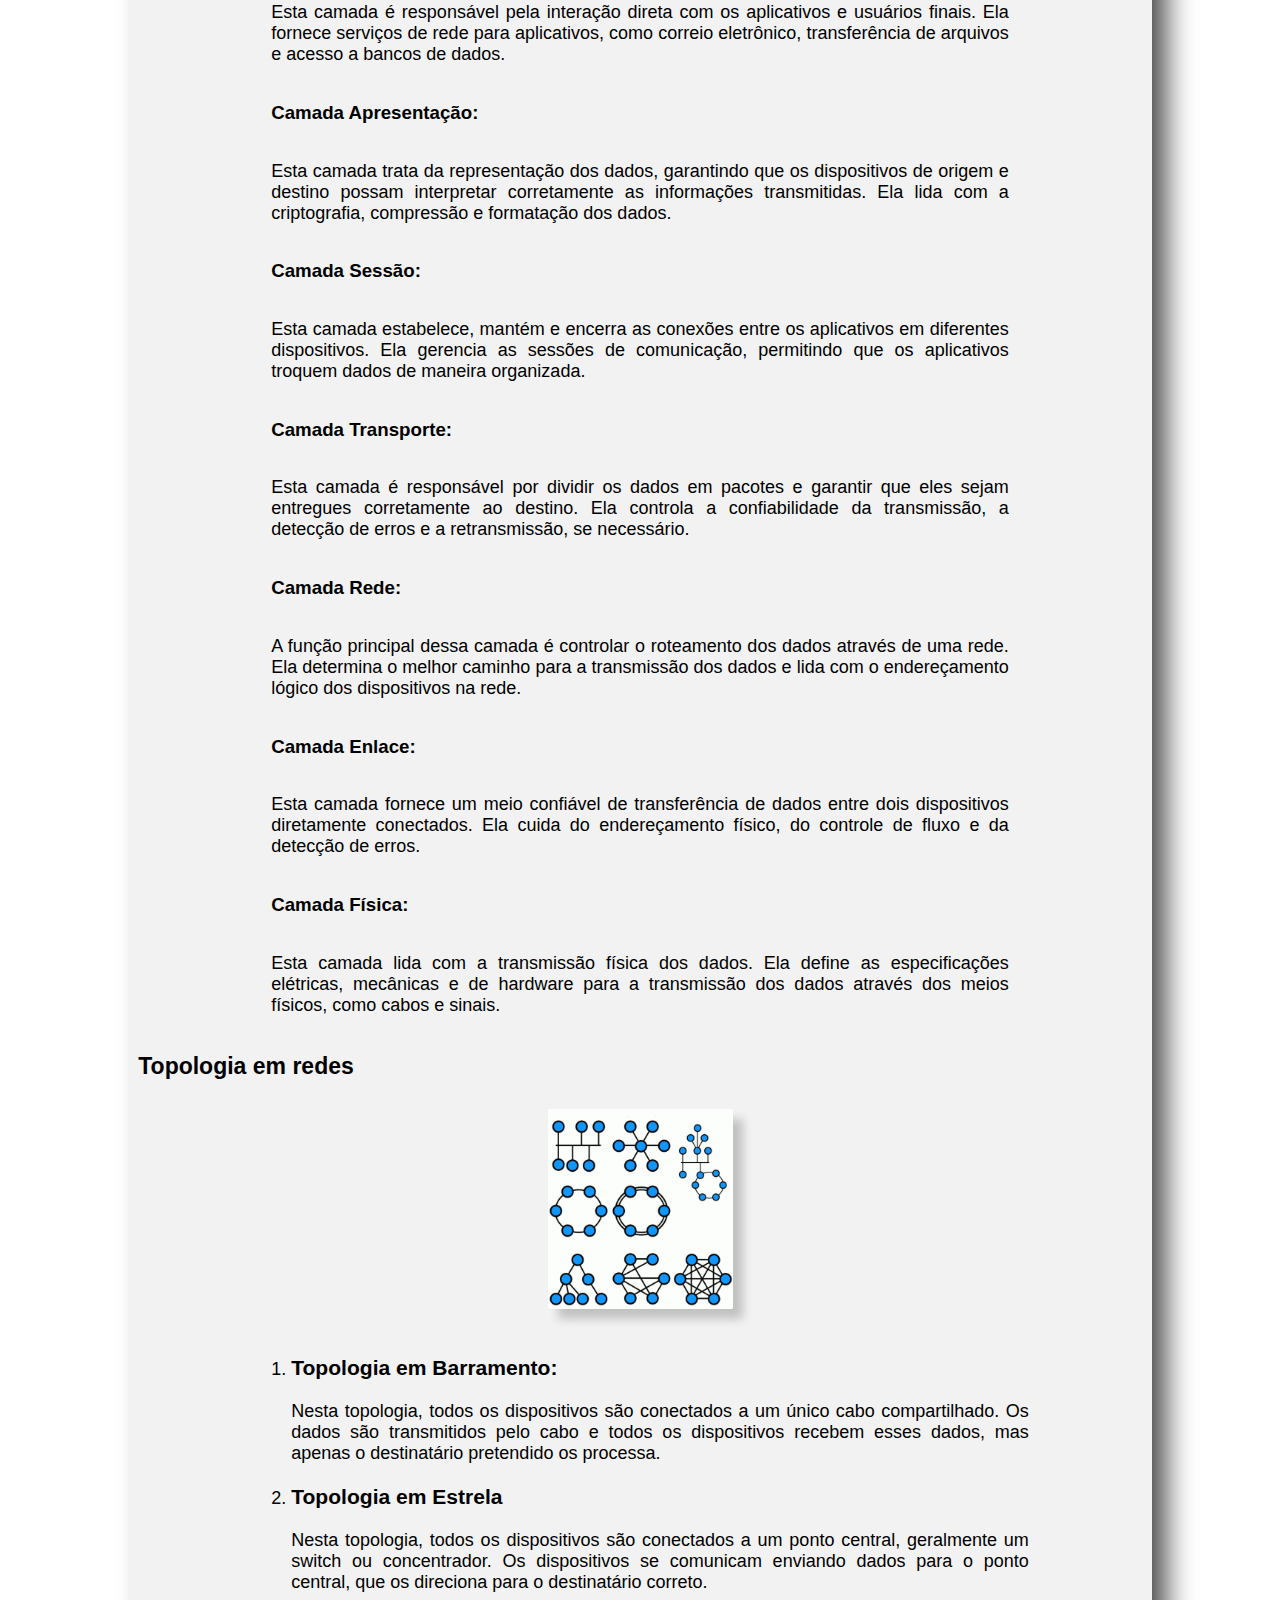
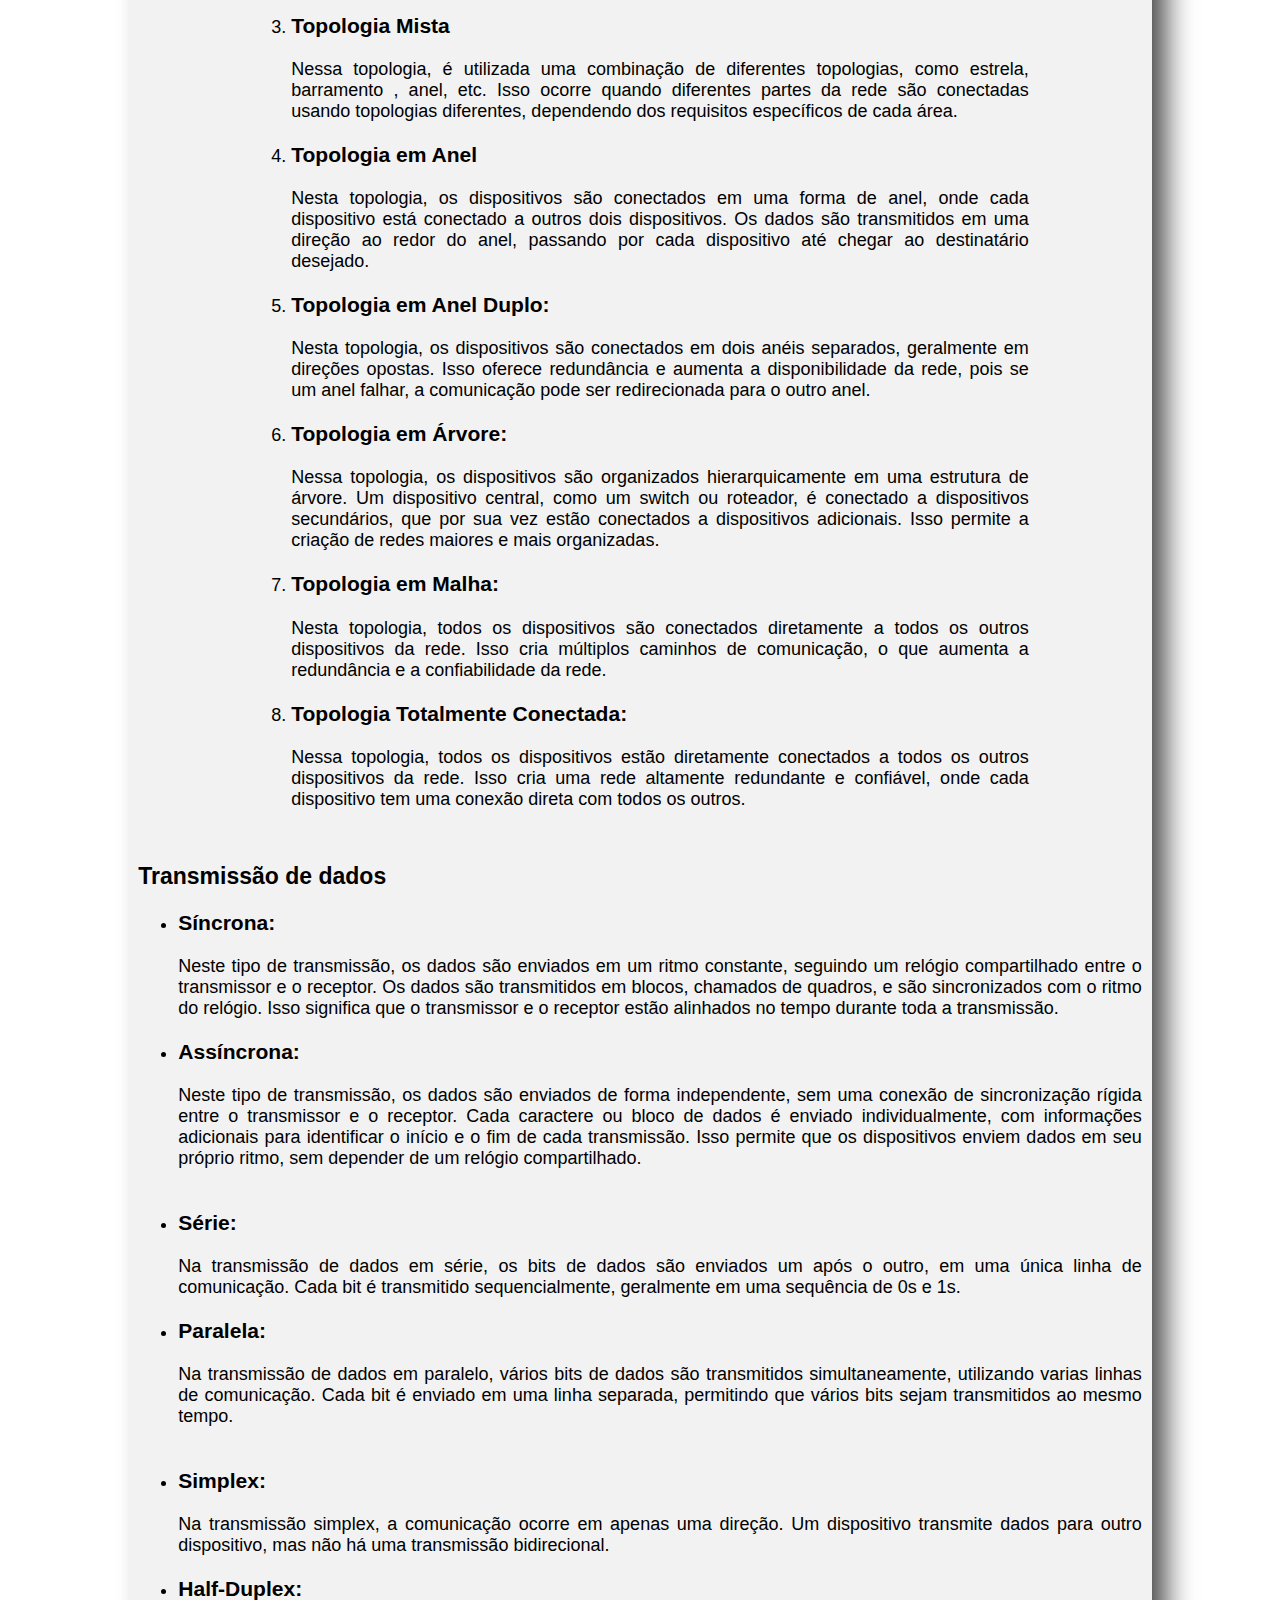
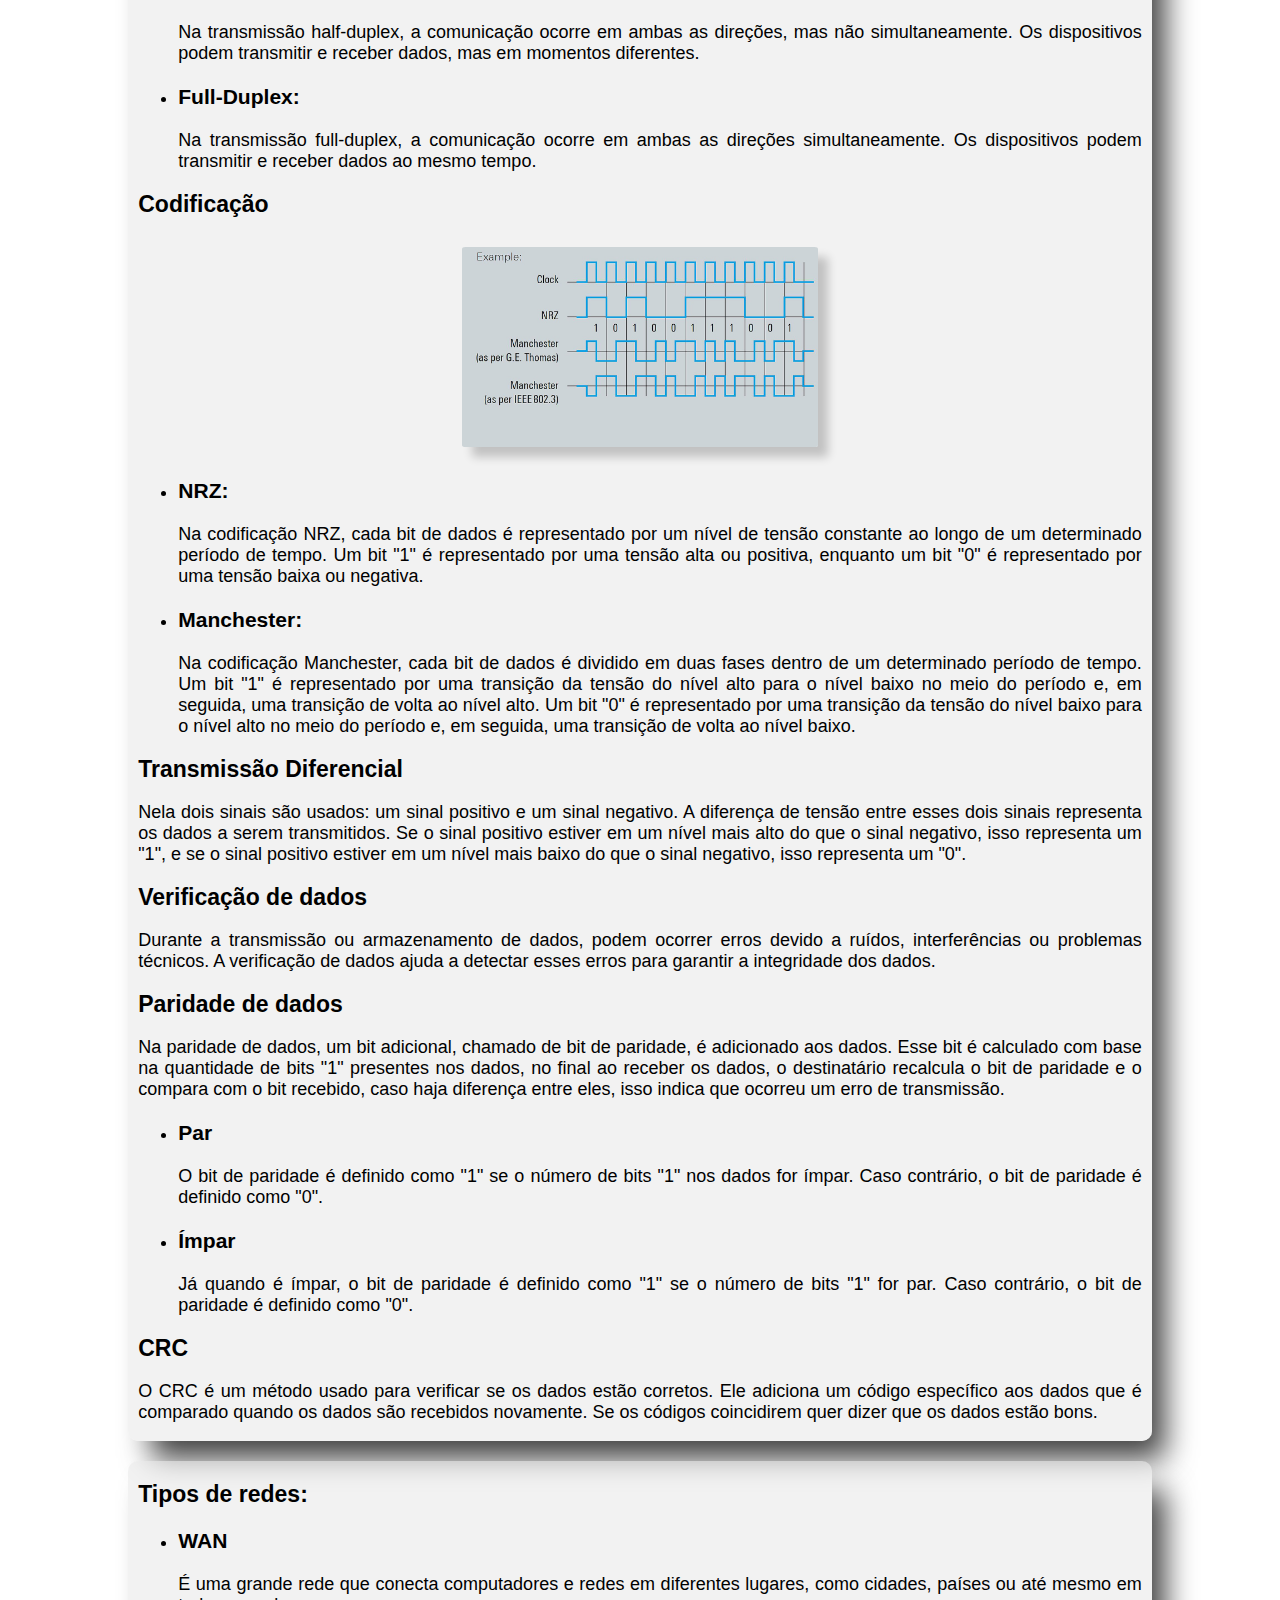
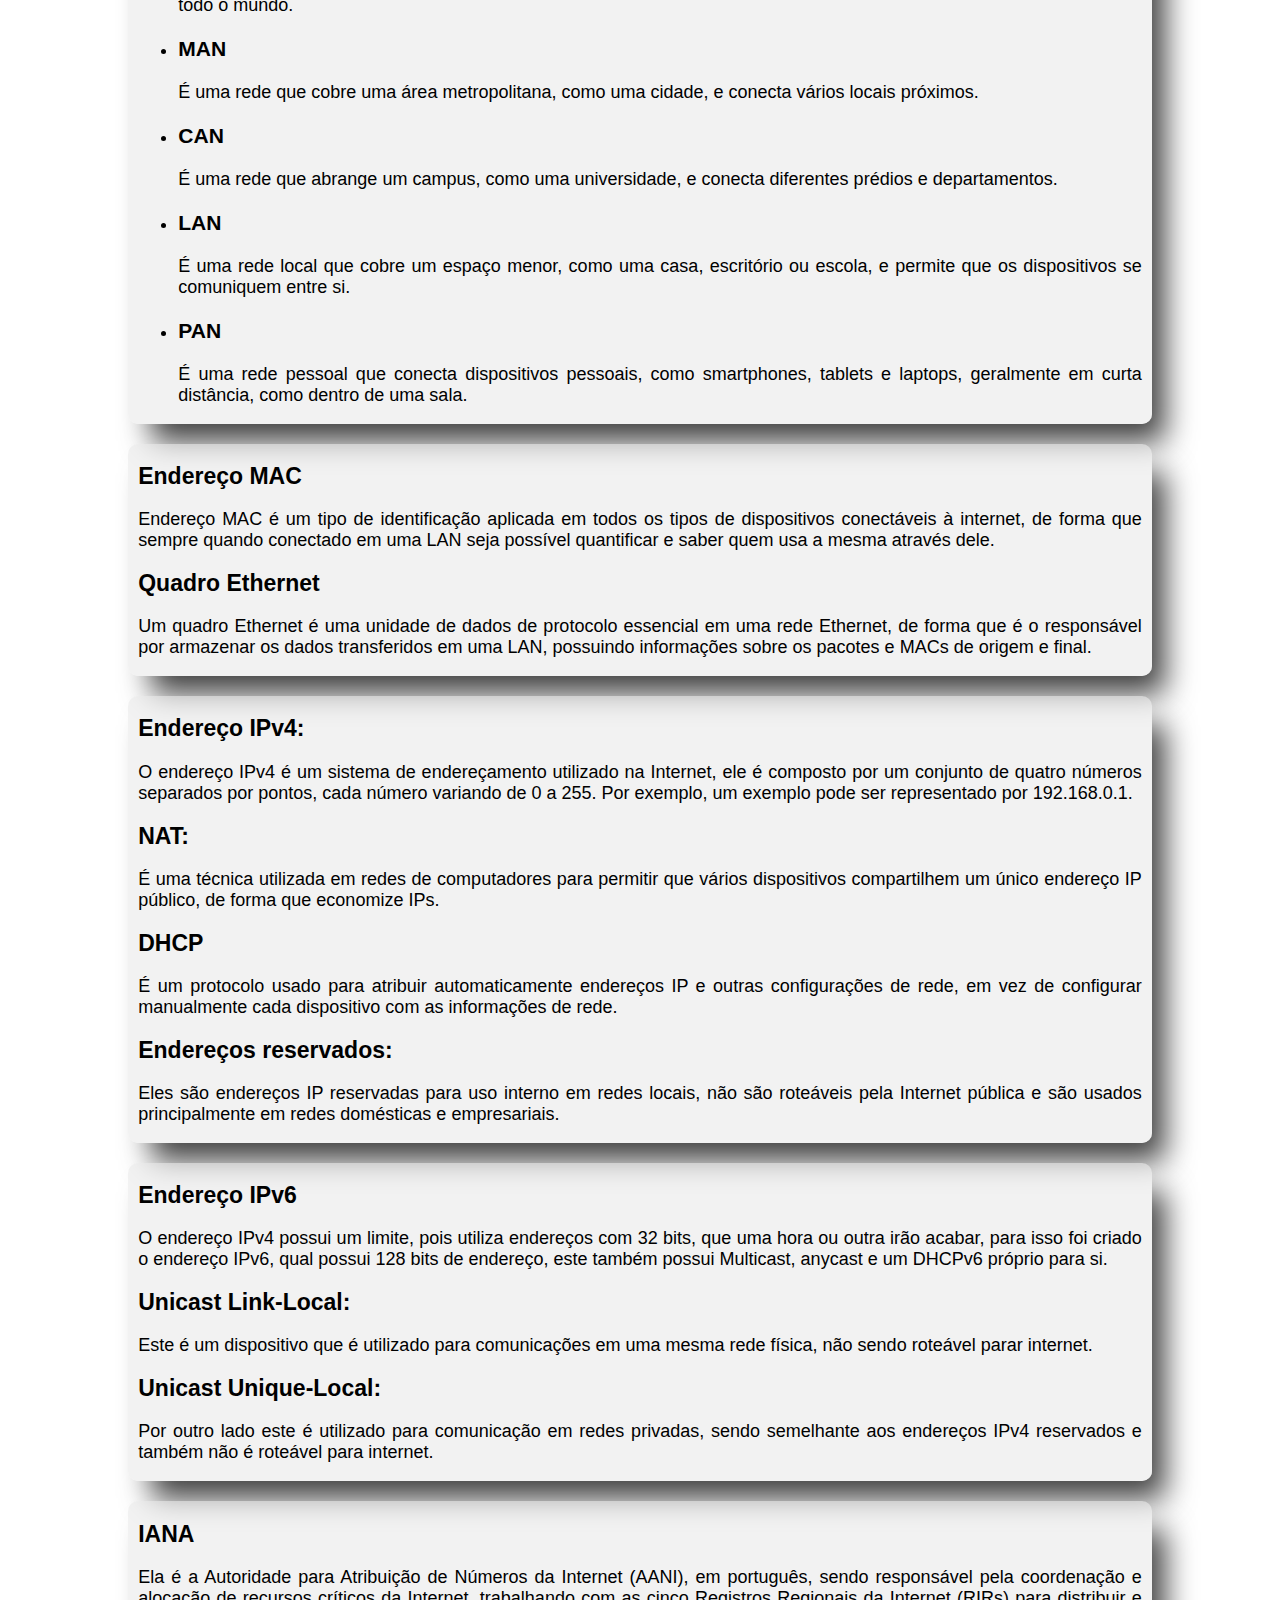
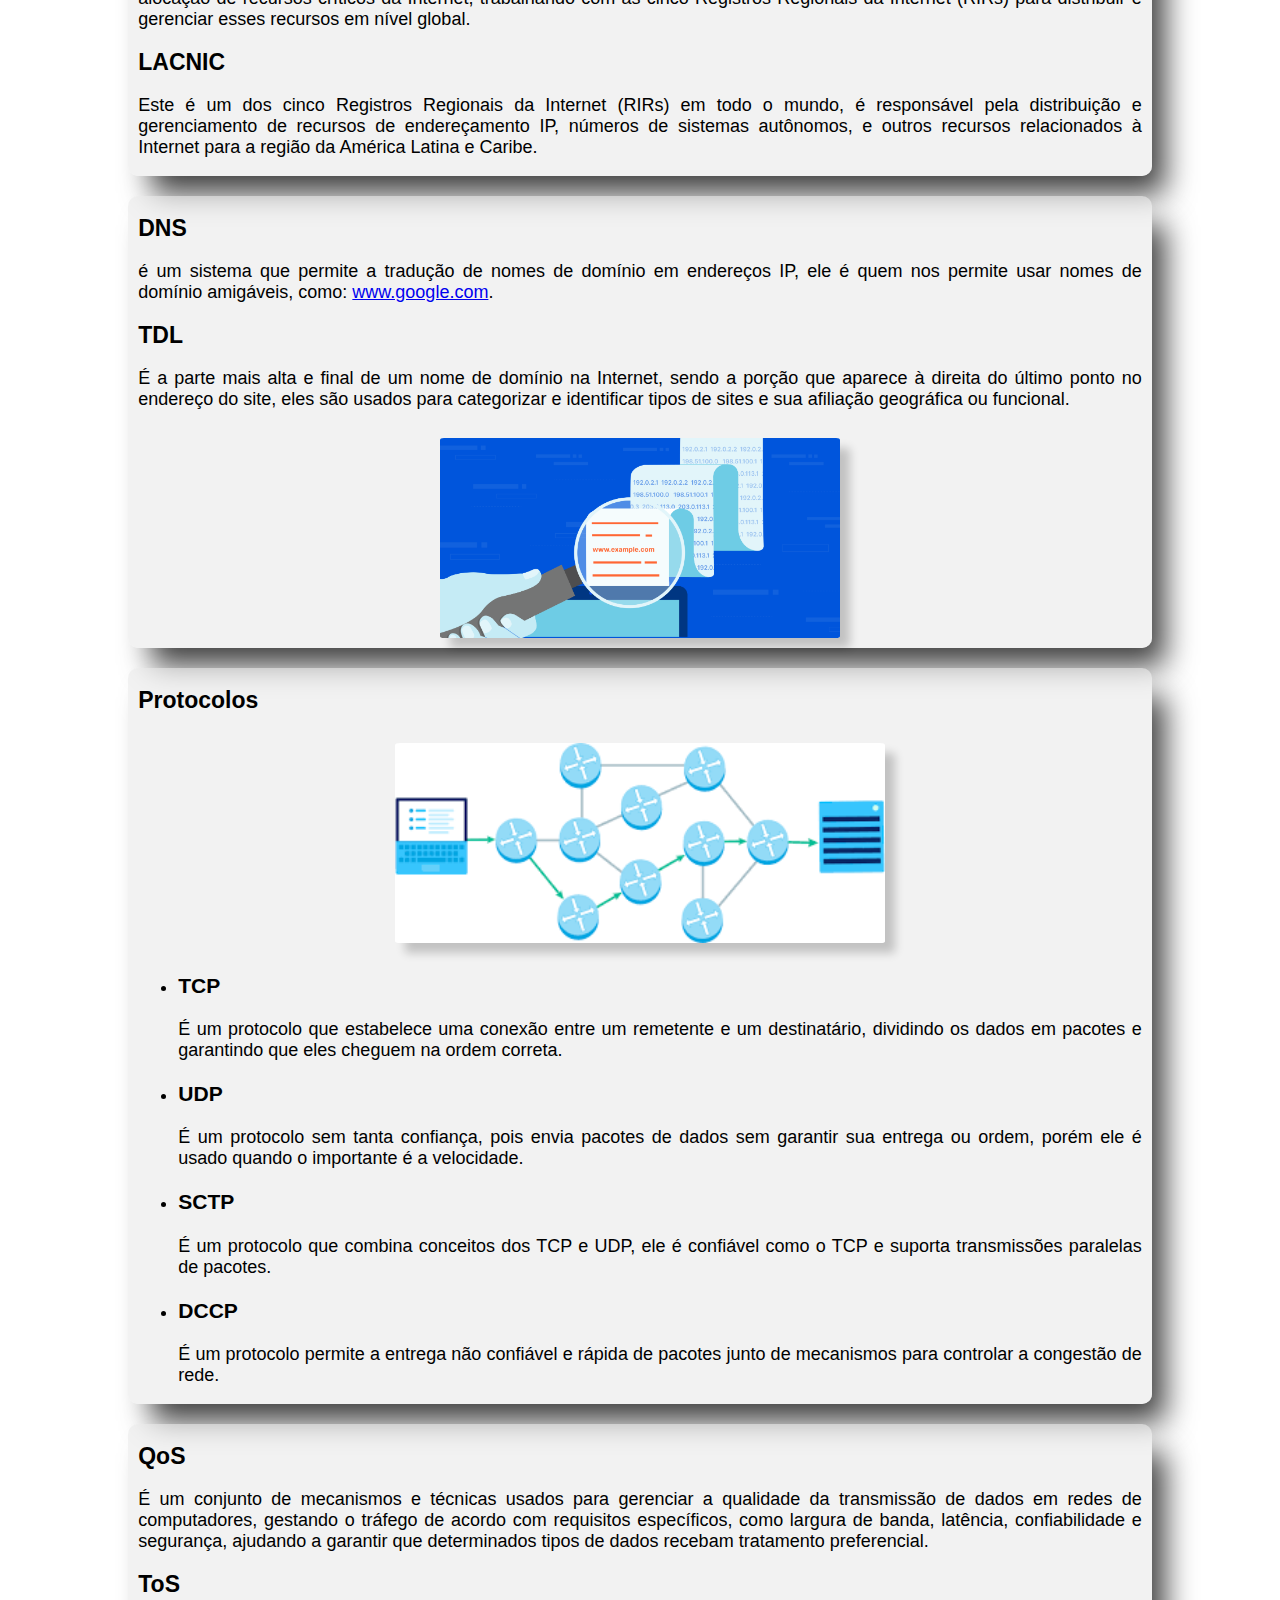
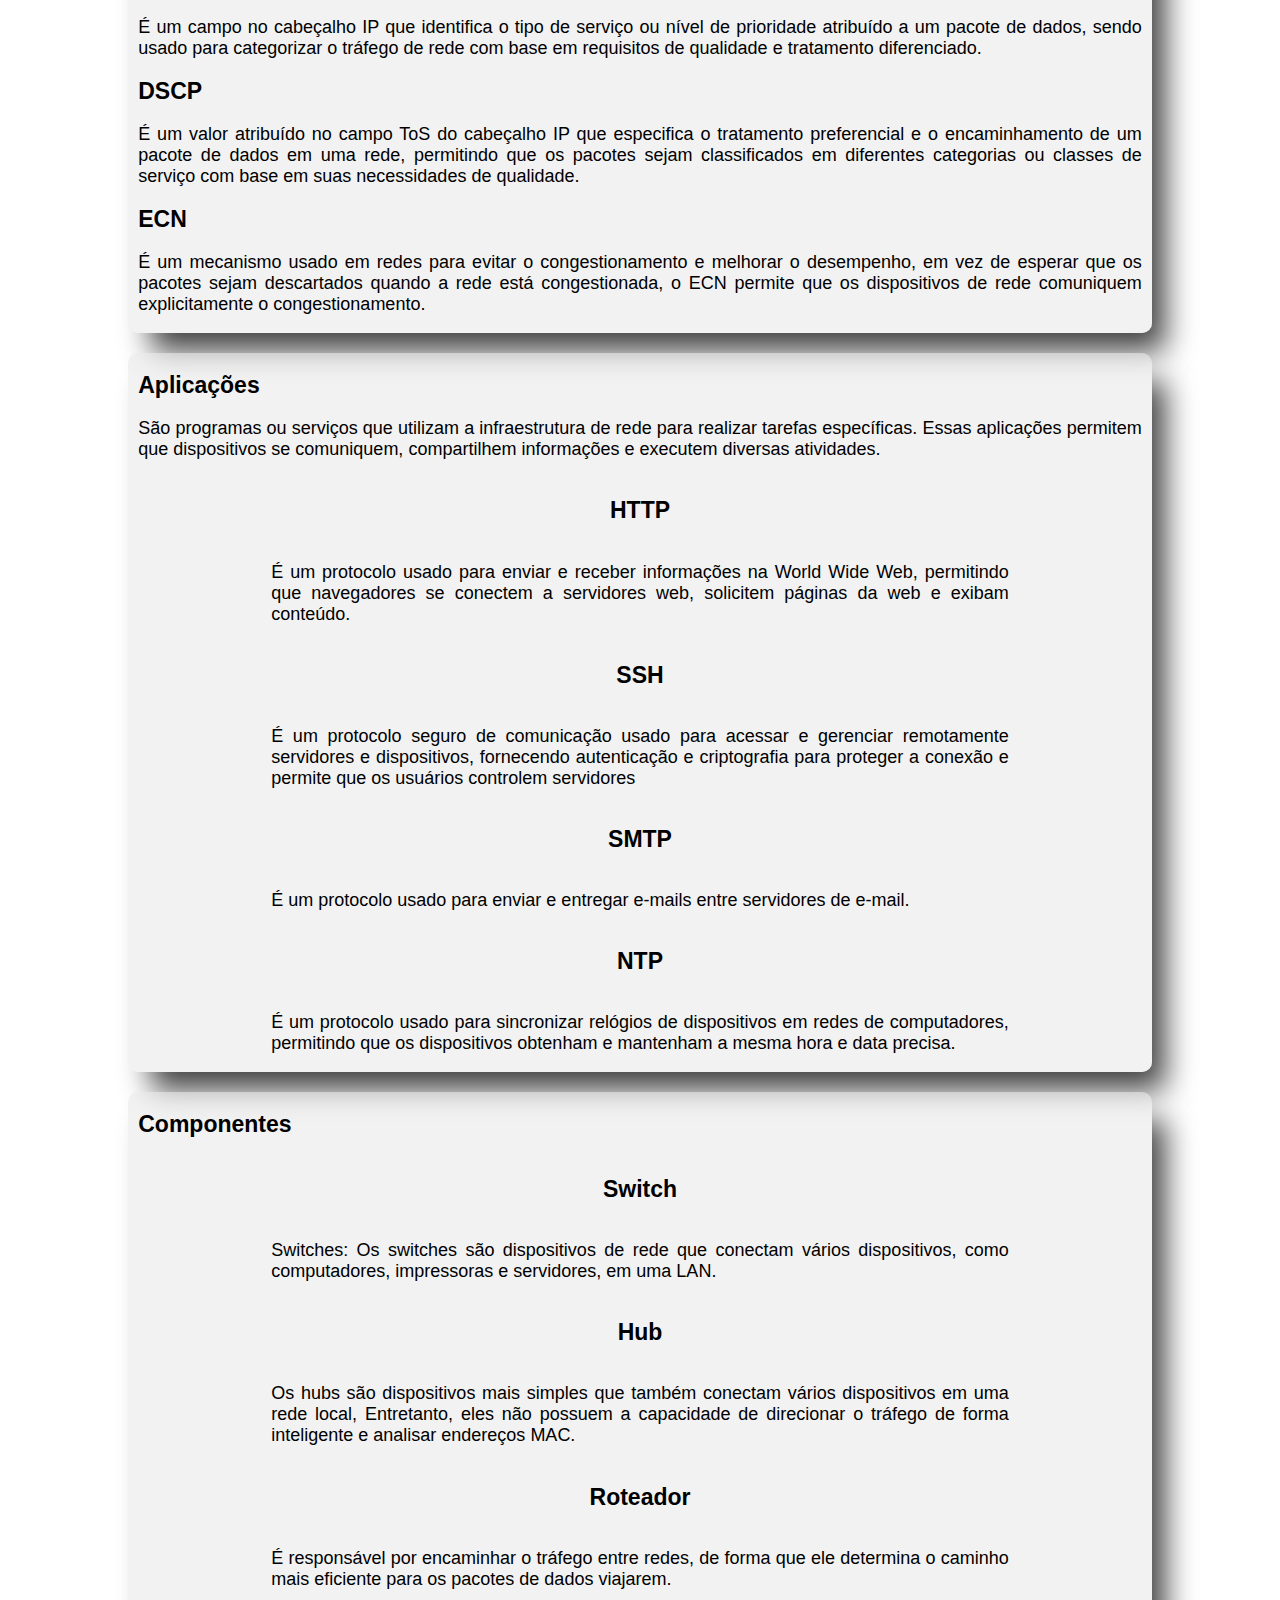
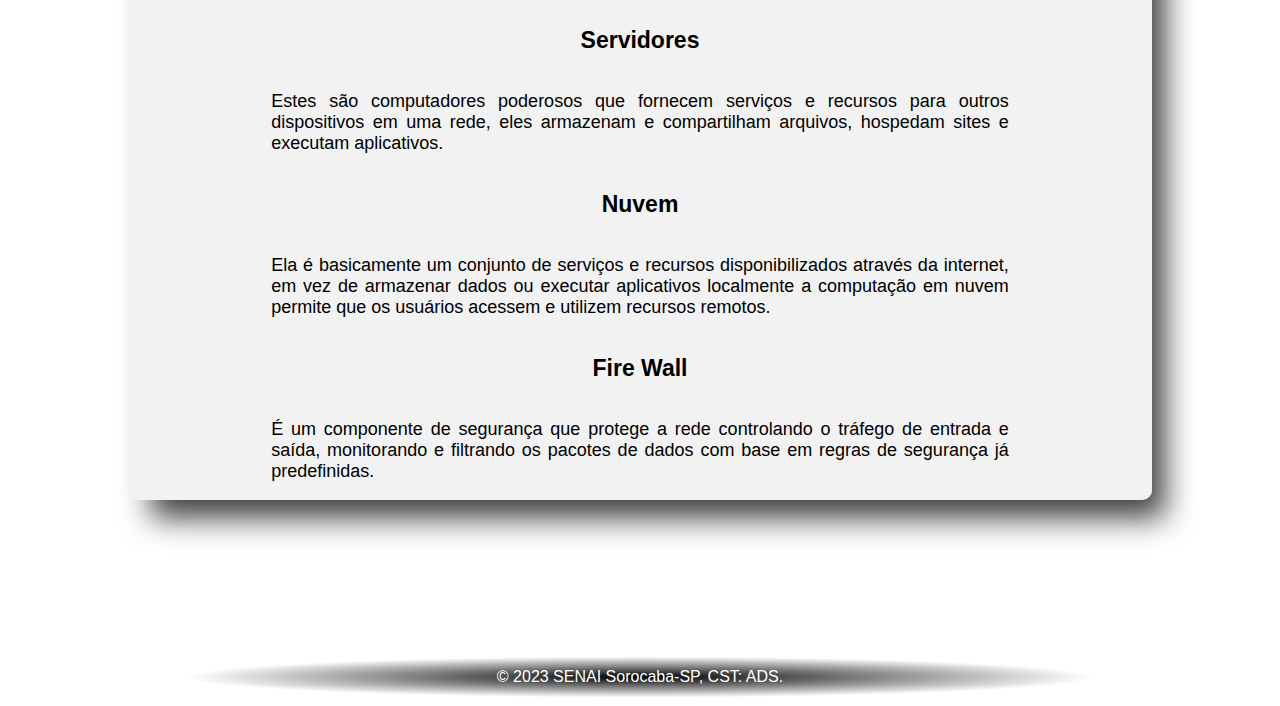
<file: HTML/NetWork.html>
<!DOCTYPE html>
<html lang="en">
<head>
    <meta charset="UTF-8">
    <meta http-equiv="X-UA-Compatible" content="IE=edge">
    <meta name="viewport" content="width=device-width, initial-scale=1.0">
    <title>Document</title>
    <link rel="stylesheet" href="/CSS/ProgramatioLanguage.css">
</head>
<body>
    <header>
        <img src="/IMG/NetIcon.JPG" alt="">
        <h1>Redes</h1>
    </header>
  
    <nav>
        <li><a href="/HTML/index.html">Página Inicial</a></li>
    </nav>
    
    <main>
        <section class="Box">
            <section>
                <h2>Definição</h2>
                <p>Refere-se a um conjunto de dispositivos interconectados, como destinatários, servidores, roteadores e switches, que se comunicam entre si para compartilhar recursos, como arquivos, impressoras, aplicativos e conexões com a Internet, muito disto através do modelo TCP/IP que é um conjunto de protocolos de comunicação que permite a interconexão de redes de destinatários.</p> 
            </section>
        </section>
        <section class="Box">
            <section>
                <h2>Experiência:</h2>
                <p>Na matéria de redes compreendemos o conceito e como a internet e outras transmições e dado funcionam, de forma geral vimos sobre o modelo OSI e TCP/IP, quais nos explicam as camadas pelas quais a informação deve vaijar para que possa ser acessada por outro dispositivo, isto é algo que sempre que revisito ou me lembro é como se eu interpretasse meu arredor de uma maneira diferente, rever conceitos tão mundanos como estes e perceber quão complexo são é intrigante.</p>
                    <section class="Example">
                        <img src="/IMG/Redes1.png"></img>
                        <img src="/IMG/Redes2.png"></img>
                    </section>
                    <section class="Example">
                       <img src="/IMG/Redes3.png"></img> 
                    </section>
            </section>
        </section>
        <section class="Box">
            <section>
                <h2>História da Internet</h2>
                <p>A Internet foi criada nas décadas de 1960 e 1970 quando diferentes redes de computadores foram conectadas pela primeira vez, o projeto inicial foi nomeado como: ARPANET, foi desenvolvido nos Estados Unidos pelo Departamento de Defesa para criar uma rede de comunicação segura mesmo durante possíveis ataques nucleares, com o passar do tempo, a Internet cresceu e se tornou uma rede global, conectando computadores em todo o mundo.</p>
                <p>Para mais informações sobre o desenvolvimento da <i>internet</i> clique <a href="https://www.zakon.org/robert/internet/timeline/">aqui</a>, para mais informações de como ela foi implantada no <i>Brasil</i> visite os sites da <a href="https://www.cgi.br/historicos/#1995">cgi.br</a> ou <a href="https://nic.br/historia/">nic.br</a>.</p>
            </section>
        </section>
        <section class="Box">
            <section>
                <h2>Modelo OSI</h2>
                <section class="Middle">
                    <img src="/IMG/CamadaOSI.JPG" alt="">

                    <h3 class="Half">Camada Aplicativos:</h3>
                    <p class="Half">Esta camada é responsável pela interação direta com os aplicativos e usuários finais. Ela fornece serviços de rede para aplicativos, como correio eletrônico, transferência de arquivos e acesso a bancos de dados.</p>
                    <h3 class="Half">Camada Apresentação:</h3>
                    <p class="Half">Esta camada trata da representação dos dados, garantindo que os dispositivos de origem e destino possam interpretar corretamente as informações transmitidas. Ela lida com a criptografia, compressão e formatação dos dados.</p>
                    <h3 class="Half">Camada Sessão:</h3>
                    <p class="Half">Esta camada estabelece, mantém e encerra as conexões entre os aplicativos em diferentes dispositivos. Ela gerencia as sessões de comunicação, permitindo que os aplicativos troquem dados de maneira organizada.</p>
                    <h3 class="Half">Camada Transporte:</h3>
                    <p class="Half">Esta camada é responsável por dividir os dados em pacotes e garantir que eles sejam entregues corretamente ao destino. Ela controla a confiabilidade da transmissão, a detecção de erros e a retransmissão, se necessário.</p>
                    <h3 class="Half">Camada Rede:</h3>
                    <p class="Half">A função principal dessa camada é controlar o roteamento dos dados através de uma rede. Ela determina o melhor caminho para a transmissão dos dados e lida com o endereçamento lógico dos dispositivos na rede.</p>
                    <h3 class="Half">Camada Enlace:</h3>
                    <p class="Half">Esta camada fornece um meio confiável de transferência de dados entre dois dispositivos diretamente conectados. Ela cuida do endereçamento físico, do controle de fluxo e da detecção de erros.</p>
                    <h3 class="Half">Camada Física:</h3>
                    <p class="Half">Esta camada lida com a transmissão física dos dados. Ela define as especificações elétricas, mecânicas e de hardware para a transmissão dos dados através dos meios físicos, como cabos e sinais.</p>
                </section>
                <h2>Topologia em redes</h2>
                <section class="Middle">
                    
                    <img src="/IMG/Topologia.JPG" alt="">
                    <ol class="Half">
                        <li><h3>Topologia em Barramento:</h3></li>
                        <p>Nesta topologia, todos os dispositivos são conectados a um único cabo compartilhado. Os dados são transmitidos pelo cabo e todos os dispositivos recebem esses dados, mas apenas o destinatário pretendido os processa.</p>
                        <li><h3>Topologia em Estrela</h3></li>
                        <p>Nesta topologia, todos os dispositivos são conectados a um ponto central, geralmente um switch ou concentrador. Os dispositivos se comunicam enviando dados para o ponto central, que os direciona para o destinatário correto.</p>
                        <li><h3>Topologia Mista</h3></li>
                        <p>Nessa topologia, é utilizada uma combinação de diferentes topologias, como estrela, barramento , anel, etc. Isso ocorre quando diferentes partes da rede são conectadas usando topologias diferentes, dependendo dos requisitos específicos de cada área.</p>
                        <li><h3>Topologia em Anel</h3></li>
                        <p>Nesta topologia, os dispositivos são conectados em uma forma de anel, onde cada dispositivo está conectado a outros dois dispositivos. Os dados são transmitidos em uma direção ao redor do anel, passando por cada dispositivo até chegar ao destinatário desejado.</p>
                        <li><h3>Topologia em Anel Duplo:</h3></li>
                        <p>Nesta topologia, os dispositivos são conectados em dois anéis separados, geralmente em direções opostas. Isso oferece redundância e aumenta a disponibilidade da rede, pois se um anel falhar, a comunicação pode ser redirecionada para o outro anel.</p>
                        <li><h3>Topologia em Árvore:</h3></li>
                        <p>Nessa topologia, os dispositivos são organizados hierarquicamente em uma estrutura de árvore. Um dispositivo central, como um switch ou roteador, é conectado a dispositivos secundários, que por sua vez estão conectados a dispositivos adicionais. Isso permite a criação de redes maiores e mais organizadas.                        </p>
                        <li><h3>Topologia em Malha:</h3></li>
                        <p>Nesta topologia, todos os dispositivos são conectados diretamente a todos os outros dispositivos da rede. Isso cria múltiplos caminhos de comunicação, o que aumenta a redundância e a confiabilidade da rede.</p>
                        <li><h3>Topologia Totalmente Conectada:</h3></li>
                        <p>Nessa topologia, todos os dispositivos estão diretamente conectados a todos os outros dispositivos da rede. Isso cria uma rede altamente redundante e confiável, onde cada dispositivo tem uma conexão direta com todos os outros.</p>
                    </ol>
                </section>
                <h2>Transmissão de dados</h2>
                <ul>
                    <li><h3>Síncrona:</h3></li>
                    <p>Neste tipo de transmissão, os dados são enviados em um ritmo constante, seguindo um relógio compartilhado entre o transmissor e o receptor. Os dados são transmitidos em blocos, chamados de quadros, e são sincronizados com o ritmo do relógio. Isso significa que o transmissor e o receptor estão alinhados no tempo durante toda a transmissão.</p>
                    <li><h3>Assíncrona:</h3></li>
                    <p>Neste tipo de transmissão, os dados são enviados de forma independente, sem uma conexão de sincronização rígida entre o transmissor e o receptor. Cada caractere ou bloco de dados é enviado individualmente, com informações adicionais para identificar o início e o fim de cada transmissão. Isso permite que os dispositivos enviem dados em seu próprio ritmo, sem depender de um relógio compartilhado. <br> <br></p>
                    <li><h3>Série:</h3></li>
                    <p>Na transmissão de dados em série, os bits de dados são enviados um após o outro, em uma única linha de comunicação. Cada bit é transmitido sequencialmente, geralmente em uma sequência de 0s e 1s.</p>
                    <li><h3>Paralela:</h3></li>
                    <p>Na transmissão de dados em paralelo, vários bits de dados são transmitidos simultaneamente, utilizando varias linhas de comunicação. Cada bit é enviado em uma linha separada, permitindo que vários bits sejam transmitidos ao mesmo tempo. <br> <br></p>
                    <li><h3>Simplex:</h3></li>
                    <p>Na transmissão simplex, a comunicação ocorre em apenas uma direção. Um dispositivo transmite dados para outro dispositivo, mas não há uma transmissão bidirecional.</p>
                    <li><h3>Half-Duplex:</h3></li>
                    <p>Na transmissão half-duplex, a comunicação ocorre em ambas as direções, mas não simultaneamente. Os dispositivos podem transmitir e receber dados, mas em momentos diferentes.</p>
                    <li><h3>Full-Duplex:</h3></li>
                    <p>Na transmissão full-duplex, a comunicação ocorre em ambas as direções simultaneamente. Os dispositivos podem transmitir e receber dados ao mesmo tempo.</p>
                </ul>
                <h2>Codificação</h2>
                <section class="Middle">
                    <img src="/IMG/Clock.JPG" alt="">
                </section>
                <ul>
                    <li><h3>NRZ:</h3></li>
                    <p>Na codificação NRZ, cada bit de dados é representado por um nível de tensão constante ao longo de um determinado período de tempo. Um bit "1" é representado por uma tensão alta ou positiva, enquanto um bit "0" é representado por uma tensão baixa ou negativa.</p>
                    <li><h3>Manchester:</h3></li>
                    <p>Na codificação Manchester, cada bit de dados é dividido em duas fases dentro de um determinado período de tempo. Um bit "1" é representado por uma transição da tensão do nível alto para o nível baixo no meio do período e, em seguida, uma transição de volta ao nível alto. Um bit "0" é representado por uma transição da tensão do nível baixo para o nível alto no meio do período e, em seguida, uma transição de volta ao nível baixo. </p>
                </ul>
                <h2>Transmissão Diferencial</h2>
                <p>Nela dois sinais são usados: um sinal positivo e um sinal negativo. A diferença de tensão entre esses dois sinais representa os dados a serem transmitidos. Se o sinal positivo estiver em um nível mais alto do que o sinal negativo, isso representa um "1", e se o sinal positivo estiver em um nível mais baixo do que o sinal negativo, isso representa um "0".</p>
                <h2>Verificação de dados</h2>
                <p>Durante a transmissão ou armazenamento de dados, podem ocorrer erros devido a ruídos, interferências ou problemas técnicos. A verificação de dados ajuda a detectar esses erros para garantir a integridade dos dados.</p>
                <h2>Paridade de dados</h2>
                <p>Na paridade de dados, um bit adicional, chamado de bit de paridade, é adicionado aos dados. Esse bit é calculado com base na quantidade de bits "1" presentes nos dados, no final ao receber os dados, o destinatário recalcula o bit de paridade e o compara com o bit recebido, caso haja diferença entre eles, isso indica que ocorreu um erro de transmissão.</p>
                <ul>
                    <li><h3>Par</h3></li>
                    <p>O bit de paridade é definido como "1" se o número de bits "1" nos dados for ímpar. Caso contrário, o bit de paridade é definido como "0".</p>
                    <li><h3>Ímpar</h3></li>
                    <p>Já quando é ímpar, o bit de paridade é definido como "1" se o número de bits "1" for par. Caso contrário, o bit de paridade é definido como "0".</p>
                </ul>
                <h2>CRC</h2>
                <p>O CRC é um método usado para verificar se os dados estão corretos. Ele adiciona um código específico aos dados que é comparado quando os dados são recebidos novamente. Se os códigos coincidirem quer dizer que os dados estão bons.</p>
            </section>
        </section>
            <section class="Box">
                <section>
                    <h2>Tipos de redes:</h2>
                        <ul>
                            <li><h3>WAN</h3></li>
                            <p>É uma grande rede que conecta computadores e redes em diferentes lugares, como cidades, países ou até mesmo em todo o mundo.</p>
                            <li><h3>MAN</h3></li>
                            <p>É uma rede que cobre uma área metropolitana, como uma cidade, e conecta vários locais próximos.</p>
                            <li><h3>CAN</h3></li>
                            <p>É uma rede que abrange um campus, como uma universidade, e conecta diferentes prédios e departamentos.</p>
                            <li><h3>LAN</h3></li>
                            <p>É uma rede local que cobre um espaço menor, como uma casa, escritório ou escola, e permite que os dispositivos se comuniquem entre si.</p>
                            <li><h3>PAN</h3></li>
                            <p>É uma rede pessoal que conecta dispositivos pessoais, como smartphones, tablets e laptops, geralmente em curta distância, como dentro de uma sala.</p>
                        </ul>
                </section>
            </section>
            <section class="Box">
                <section>
                    <h2>Endereço MAC</h2>
                    <p>Endereço MAC é um tipo de identificação aplicada em todos os tipos de dispositivos conectáveis à internet, de forma que sempre quando conectado em uma LAN seja possível quantificar e saber quem usa a mesma através dele.</p>
                    <h2>Quadro Ethernet</h2>
                    <p>Um quadro Ethernet é uma unidade de dados de protocolo essencial em uma rede Ethernet, de forma que é o responsável por armazenar os dados transferidos em uma LAN, possuindo informações sobre os pacotes e MACs de origem e final.</p>
                </section>
            </section>
            <section class="Box">
                <section>
                    <h2>Endereço IPv4:</h2>
                    <p>O endereço IPv4 é um sistema de endereçamento utilizado na Internet, ele é composto por um conjunto de quatro números separados por pontos, cada número variando de 0 a 255. Por exemplo, um exemplo pode ser representado por 192.168.0.1.</p>
                    <h2>NAT:</h2>
                    <p>É uma técnica utilizada em redes de computadores para permitir que vários dispositivos compartilhem um único endereço IP público, de forma que economize IPs.</p>
                    <h2>DHCP</h2>
                    <p>É um protocolo usado para atribuir automaticamente endereços IP e outras configurações de rede, em vez de configurar manualmente cada dispositivo com as informações de rede.</p>
                    <h2>Endereços reservados:</h2>
                    <p>Eles são endereços IP reservadas para uso interno em redes locais, não são roteáveis pela Internet pública e são usados principalmente em redes domésticas e empresariais.</p>
                </section>
            </section>
            <section class="Box">
                <section>
                    <h2>Endereço IPv6</h2>
                    <p>O endereço IPv4 possui um limite, pois utiliza endereços com 32 bits, que uma hora ou outra irão acabar, para isso foi criado o endereço IPv6, qual possui 128 bits de endereço, este também possui Multicast, anycast e um DHCPv6 próprio para si.</p>
                    <h2>Unicast Link-Local:</h2>
                    <p>Este é um dispositivo que é utilizado para comunicações em uma mesma rede física, não sendo roteável parar internet.</p>
                    <h2>Unicast Unique-Local:</h2>
                    <p>Por outro lado este é utilizado para comunicação em redes privadas, sendo semelhante aos endereços IPv4 reservados e também não é roteável para internet.</p>
                </section>
            </section>
            <section class="Box">
                <section>
                    <h2>IANA</h2>
                    <p>Ela é a Autoridade para Atribuição de Números da Internet (AANI), em português, sendo responsável pela coordenação e alocação de recursos críticos da Internet, trabalhando com as cinco Registros Regionais da Internet (RIRs) para distribuir e gerenciar esses recursos em nível global.</p>
                    <h2>LACNIC</h2>
                    <p>Este é um dos cinco Registros Regionais da Internet (RIRs) em todo o mundo, é responsável pela distribuição e gerenciamento de recursos de endereçamento IP, números de sistemas autônomos, e outros recursos relacionados à Internet para a região da América Latina e Caribe.</p>
                </section>
            </section>
            <section class="Box">
                <section>
                    <h2>DNS</h2>
                    <p>é um sistema que permite a tradução de nomes de domínio em endereços IP, ele é quem nos permite usar nomes de domínio amigáveis, como: <a href="https://www.google.com">www.google.com</a>.</p>
                    <h2>TDL</h2>
                    <p>É a parte mais alta e final de um nome de domínio na Internet, sendo a porção que aparece à direita do último ponto no endereço do site, eles são usados para categorizar e identificar tipos de sites e sua afiliação geográfica ou funcional.</p>
                    <section class="Middle">
                        <img src="/IMG/DNS.JPG" alt="">
                    </section>
                </section>
            </section>
            <section class="Box">
                <section>
                    <h2>Protocolos</h2>
                    <section class="Middle">
                        <img src="/IMG/Prot.PNG" alt="">
                    </section>
                    <ul>
                        <li><h3>TCP</h3></li>
                        <p>É um protocolo que estabelece uma conexão entre um remetente e um destinatário, dividindo os dados em pacotes e garantindo que eles cheguem na ordem correta.</p>
                        <li><h3>UDP</h3></li>
                        <p>É um protocolo sem tanta confiança, pois envia pacotes de dados sem garantir sua entrega ou ordem, porém ele é usado quando o importante é a velocidade.</p>
                        <li><h3>SCTP</h3></li>
                        <p>É um protocolo que combina conceitos dos TCP e UDP, ele é confiável como o TCP e suporta transmissões paralelas de pacotes.</p>
                        <li><h3>DCCP</h3></li>
                        <p>É um protocolo permite a entrega não confiável e rápida de pacotes junto de mecanismos para controlar a congestão de rede.</p>
                    </ul>
                </section>
            </section>
            <section class="Box">
                <section>
                    <h2>QoS</h2>
                    <p>É um conjunto de mecanismos e técnicas usados para gerenciar a qualidade da transmissão de dados em redes de computadores, gestando o tráfego de acordo com requisitos específicos, como largura de banda, latência, confiabilidade e segurança, ajudando a garantir que determinados tipos de dados recebam tratamento preferencial.</p>
                    <h2>ToS</h2>
                    <p>É um campo no cabeçalho IP que identifica o tipo de serviço ou nível de prioridade atribuído a um pacote de dados, sendo usado para categorizar o tráfego de rede com base em requisitos de qualidade e tratamento diferenciado.</p>
                    <h2>DSCP</h2>
                    <p>É um valor atribuído no campo ToS do cabeçalho IP que especifica o tratamento preferencial e o encaminhamento de um pacote de dados em uma rede, permitindo que os pacotes sejam classificados em diferentes categorias ou classes de serviço com base em suas necessidades de qualidade.</p>
                    <h2>ECN</h2>
                    <p>É um mecanismo usado em redes para evitar o congestionamento e melhorar o desempenho, em vez de esperar que os pacotes sejam descartados quando a rede está congestionada, o ECN permite que os dispositivos de rede comuniquem explicitamente o congestionamento.</p>
                </section>
            </section>
            <section class="Box">
                <section>
                    <h2>Aplicações</h2>
                    <p>São programas ou serviços que utilizam a infraestrutura de rede para realizar tarefas específicas. Essas aplicações permitem que dispositivos se comuniquem, compartilhem informações e executem diversas atividades.</p>
                    <section class="Middle">
                        <h2>HTTP </h2>
                        <p class="Half">É um protocolo usado para enviar e receber informações na World Wide Web, permitindo que navegadores se conectem a servidores web, solicitem páginas da web e exibam conteúdo.</p>
                        <h2>SSH</h2>
                        <p class="Half">É um protocolo seguro de comunicação usado para acessar e gerenciar remotamente servidores e dispositivos, fornecendo autenticação e criptografia para proteger a conexão e permite que os usuários controlem servidores</p>
                        <h2>SMTP</h2>
                        <p class="Half">É um protocolo usado para enviar e entregar e-mails entre servidores de e-mail.</p>
                        <h2>NTP</h2>
                        <p class="Half">É um protocolo usado para sincronizar relógios de dispositivos em redes de computadores, permitindo que os dispositivos obtenham e mantenham a mesma hora e data precisa.</p>
                    </section>
                </section>
            </section>
            <section class="Box">
                <section>
                    <h2>Componentes</h2>
                    <section class="Middle">
                    <h2>Switch</h2>
                    <p class="Half">Switches: Os switches são dispositivos de rede que conectam vários dispositivos, como computadores, impressoras e servidores, em uma LAN.</p>
                    <h2>Hub</h2>
                    <p class="Half">Os hubs são dispositivos mais simples que também conectam vários dispositivos em uma rede local, Entretanto, eles não possuem a capacidade de direcionar o tráfego de forma inteligente e analisar endereços MAC.</p>
                    <h2>Roteador</h2>
                    <p class="Half">É responsável por encaminhar o tráfego entre redes, de forma que ele determina o caminho mais eficiente para os pacotes de dados viajarem.</p>
                    <h2>Servidores</h2>
                    <p class="Half">Estes são computadores poderosos que fornecem serviços e recursos para outros dispositivos em uma rede, eles armazenam e compartilham arquivos, hospedam sites e executam aplicativos.</p>
                    <h2>Nuvem</h2>
                    <p class="Half">Ela é basicamente um conjunto de serviços e recursos disponibilizados através da internet, em vez de armazenar dados ou executar aplicativos localmente a computação em nuvem permite que os usuários acessem e utilizem recursos remotos.</p>
                    <h2>Fire Wall</h2>
                    <p class="Half">É um componente de segurança que protege a rede controlando o tráfego de entrada e saída, monitorando e filtrando os pacotes de dados com base em regras de segurança já predefinidas.</p>
                    </section>
                </section>
            </section>
    </main>
    <script src="/JS/video.js"></script>
    <footer>
        <p>&copy; 2023 SENAI Sorocaba-SP, CST: ADS.</p>
    </footer>
</body>
</html>
</file>
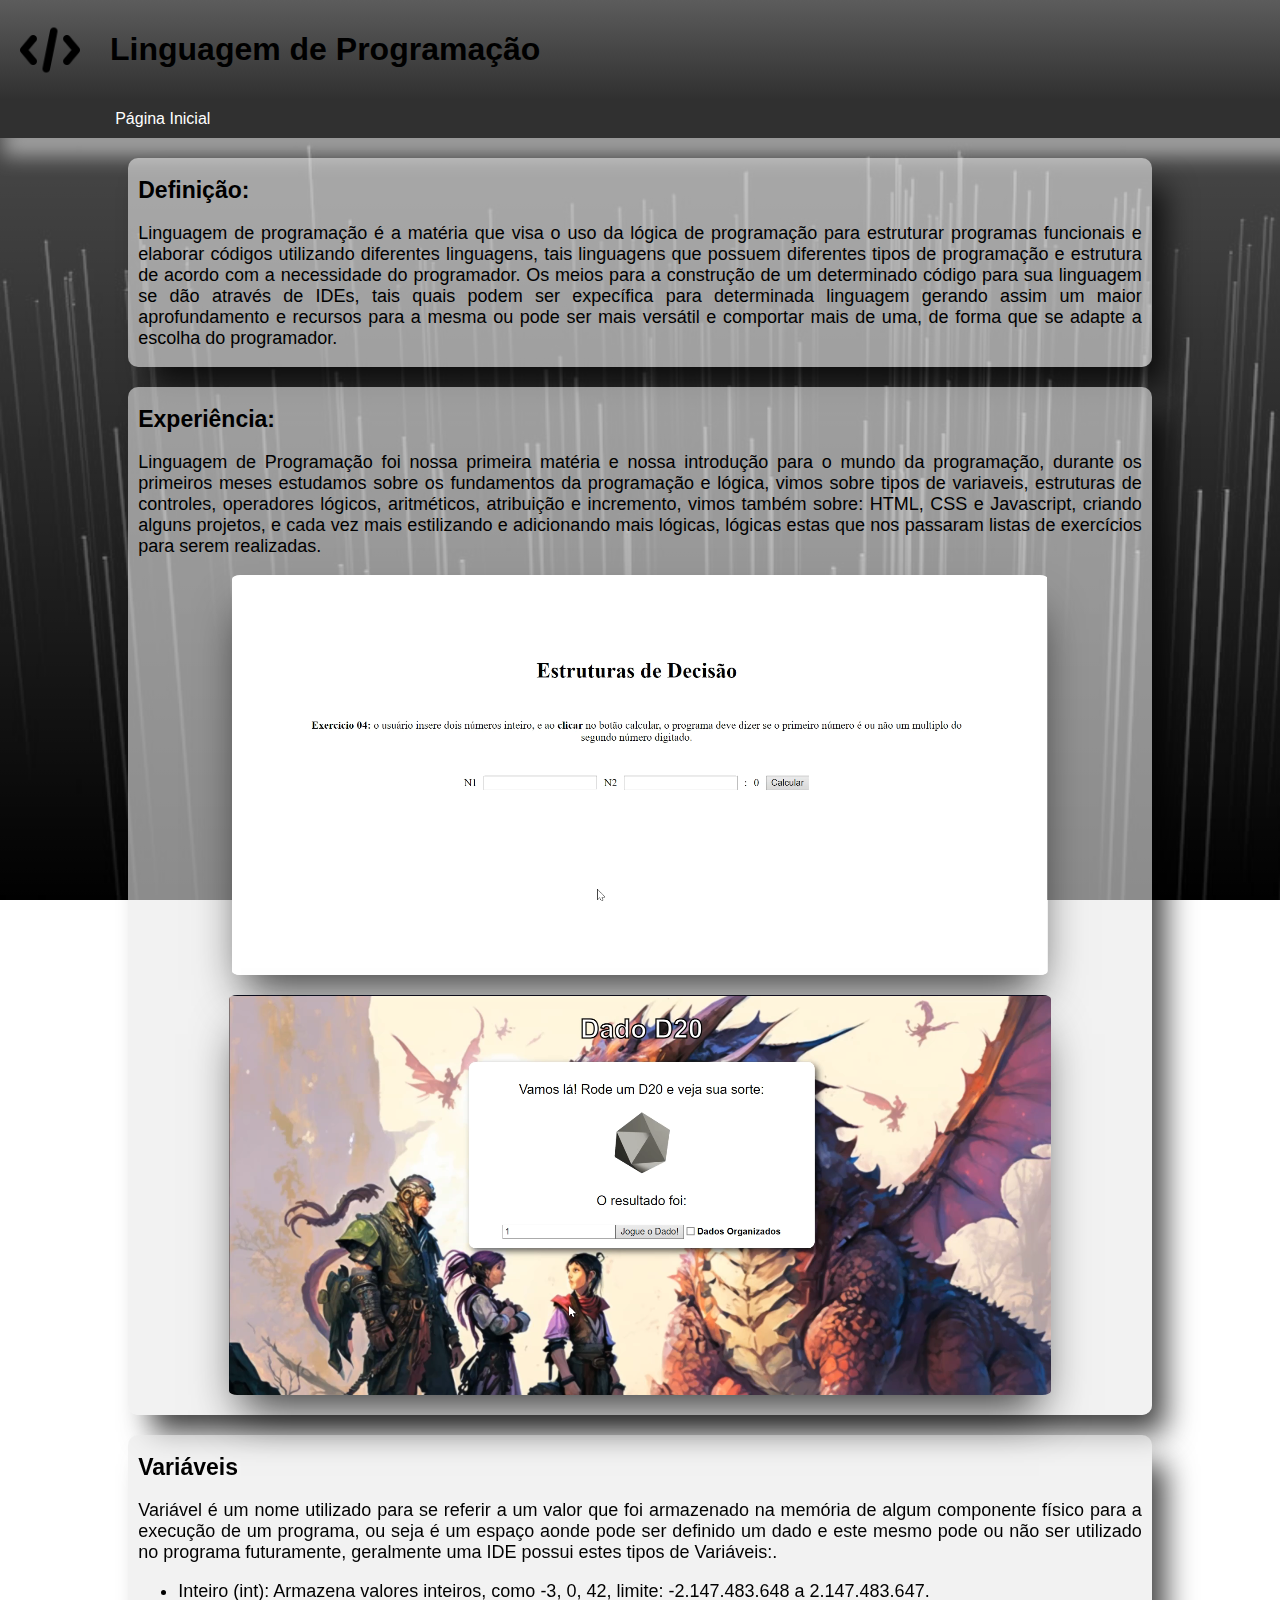
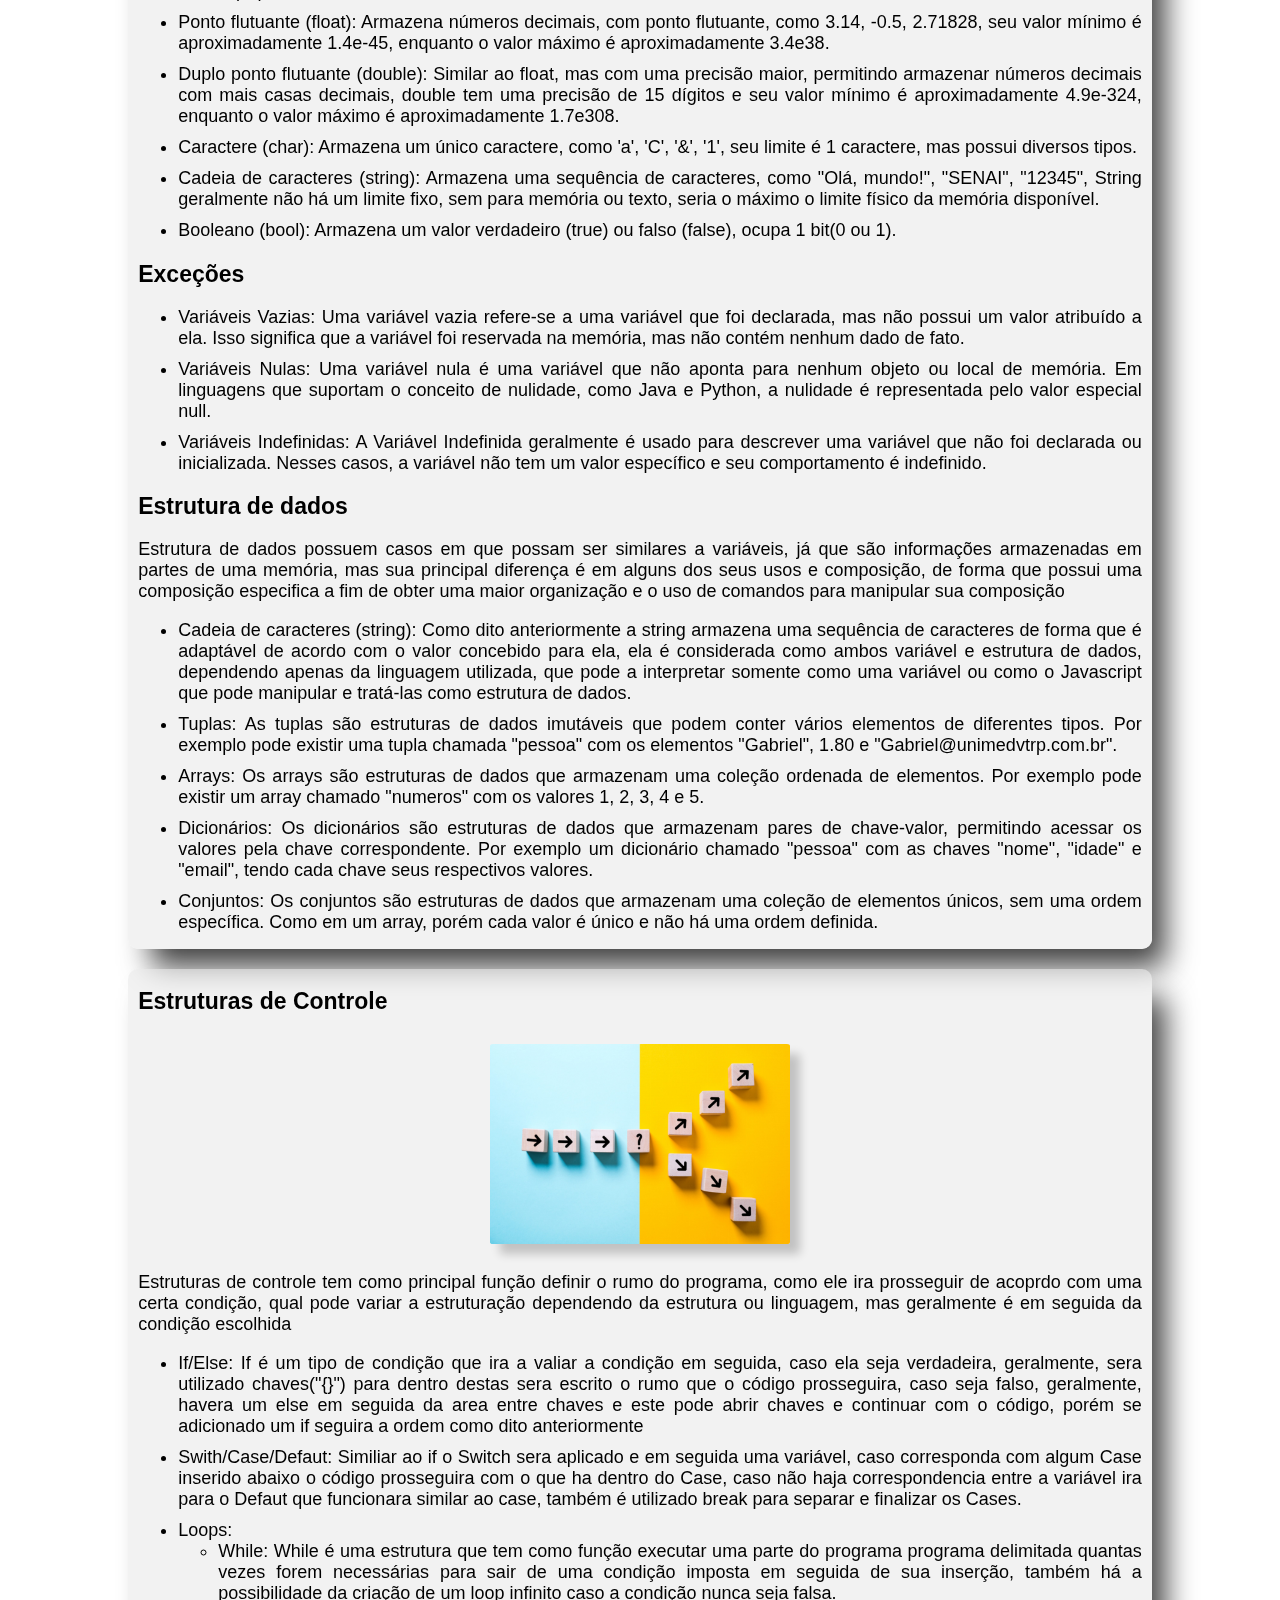
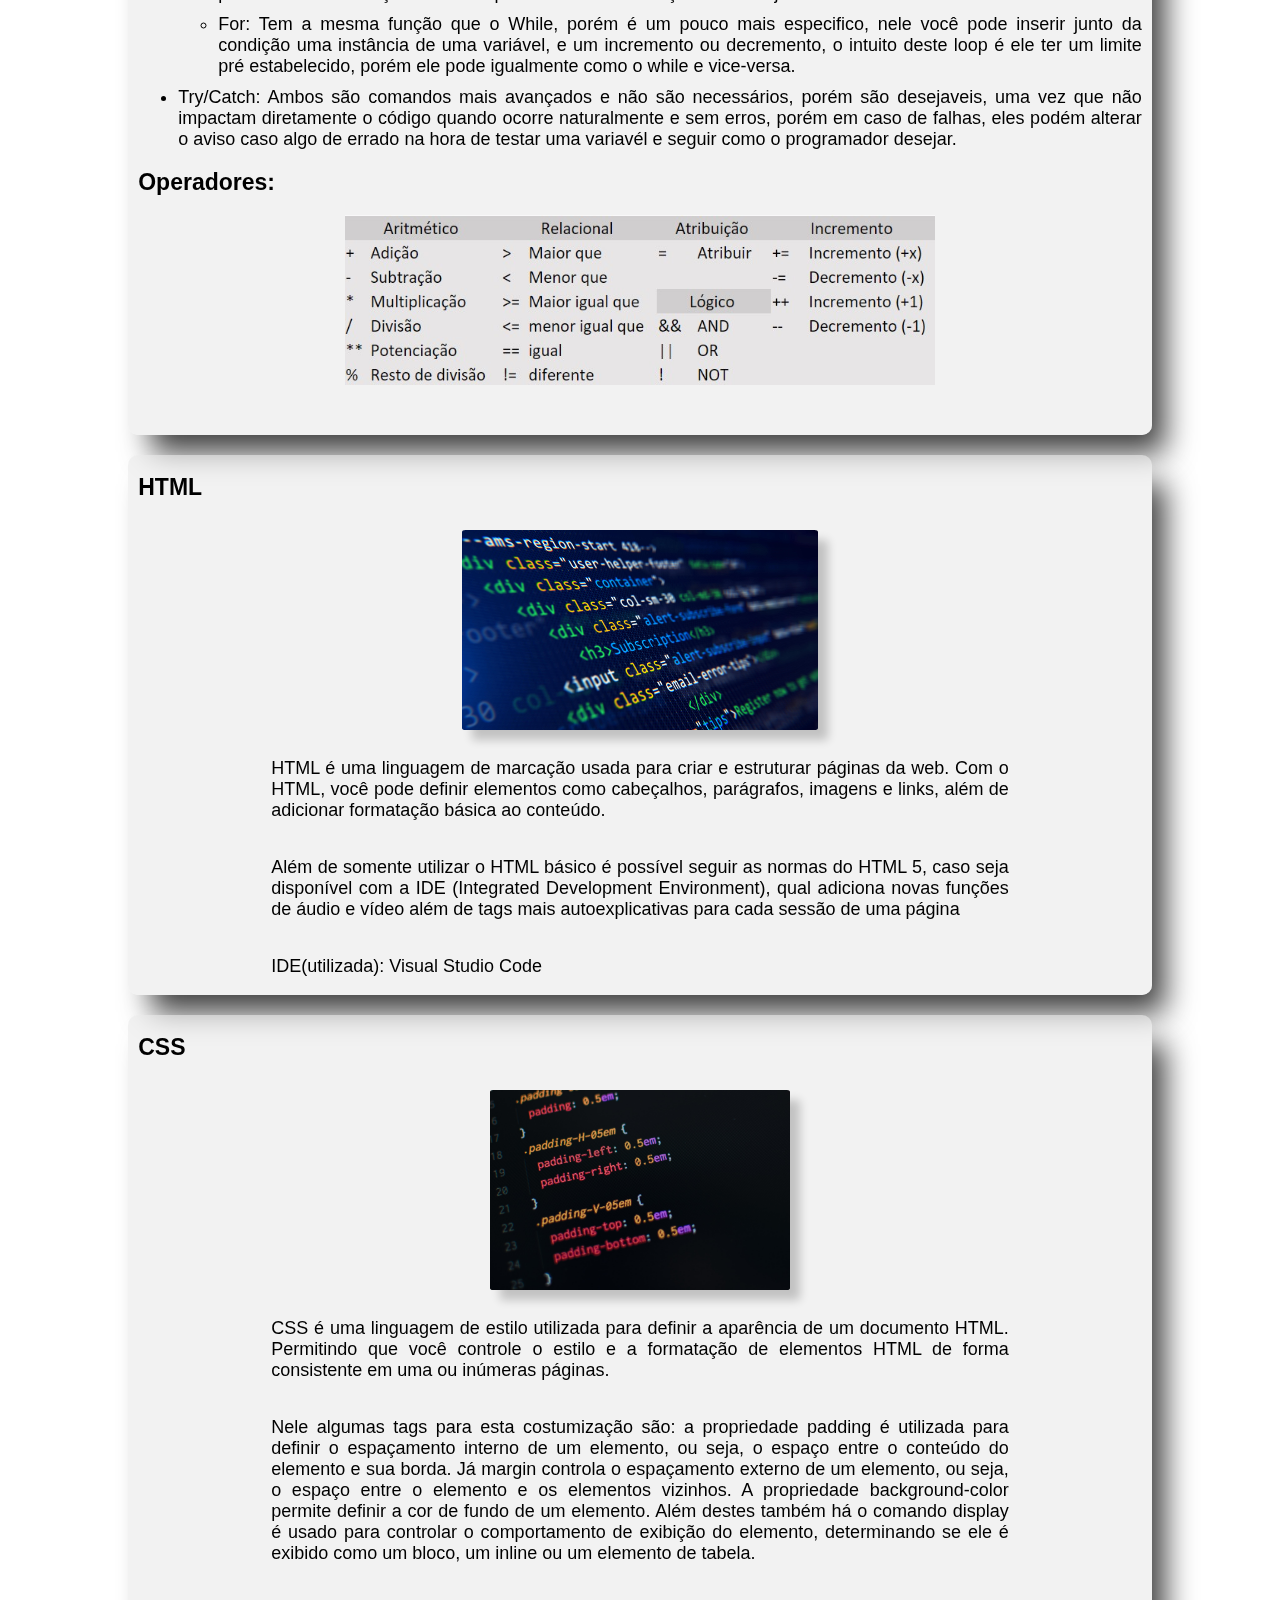
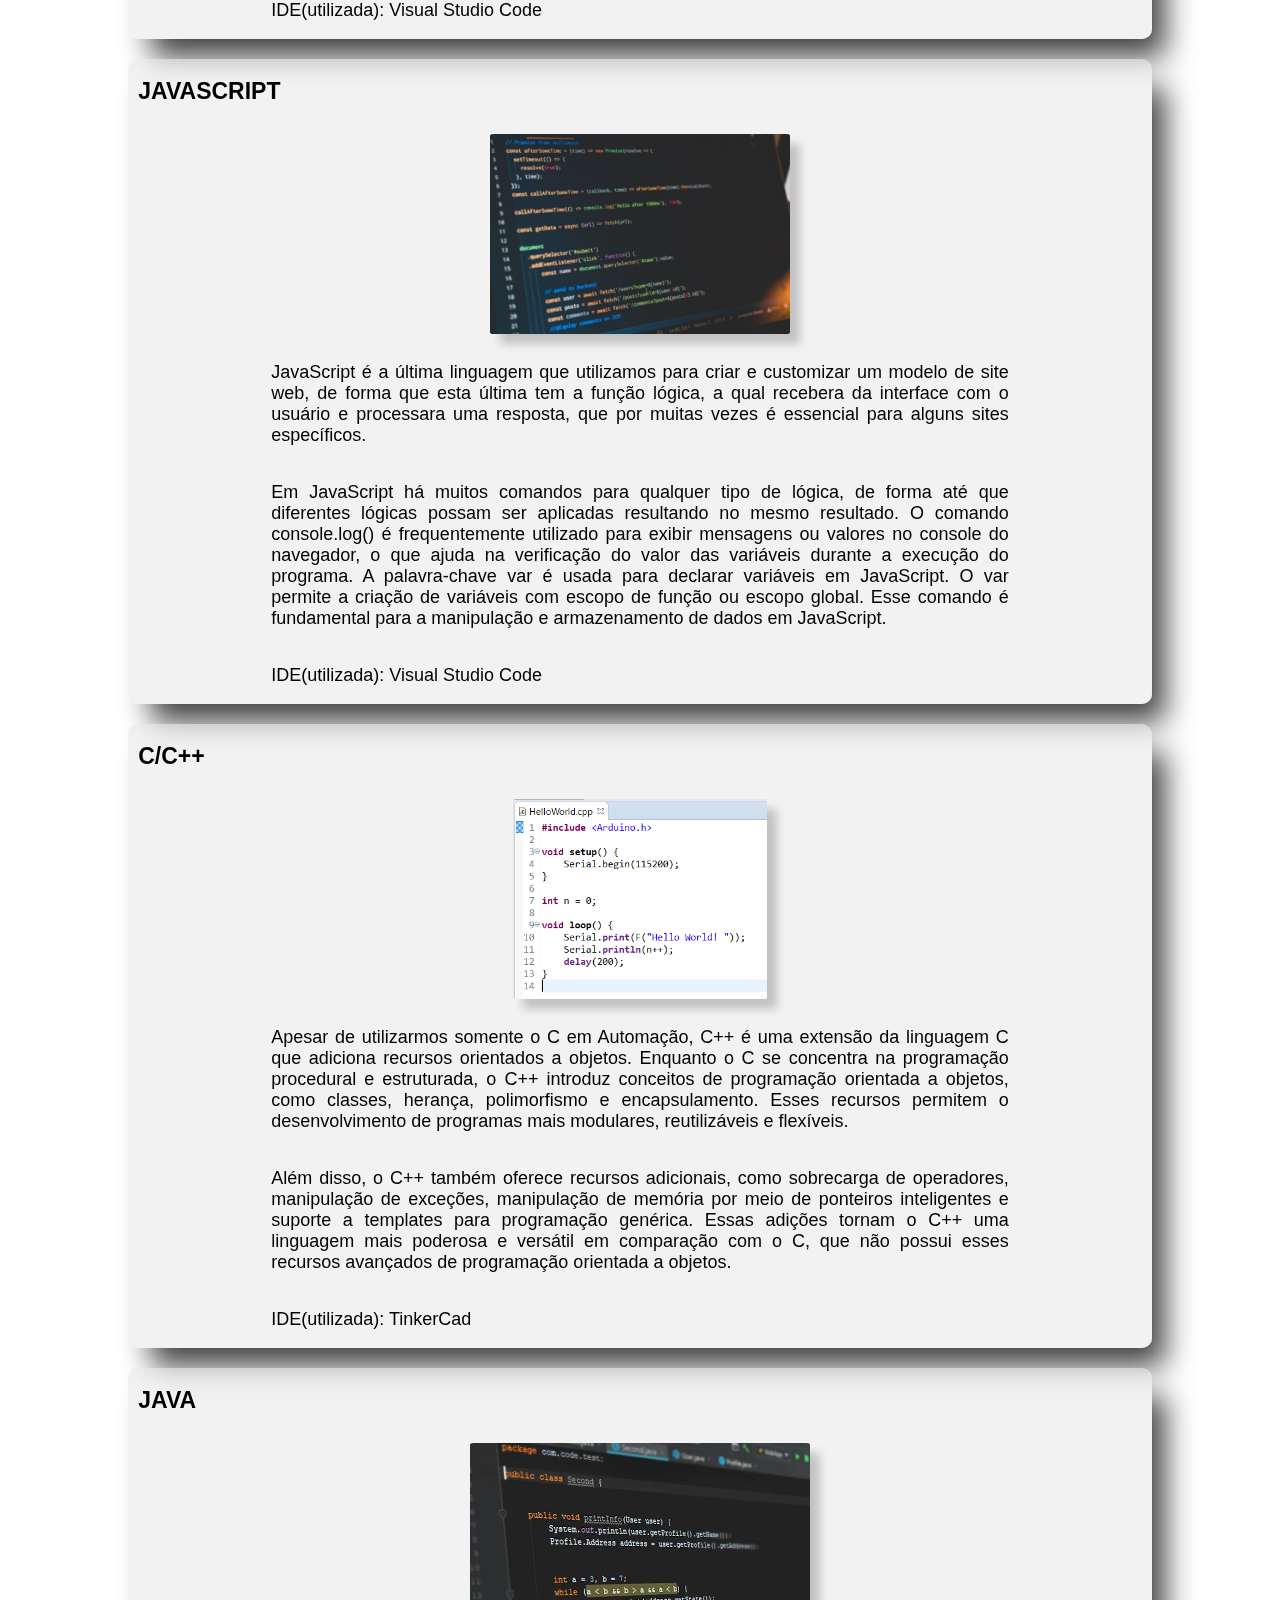
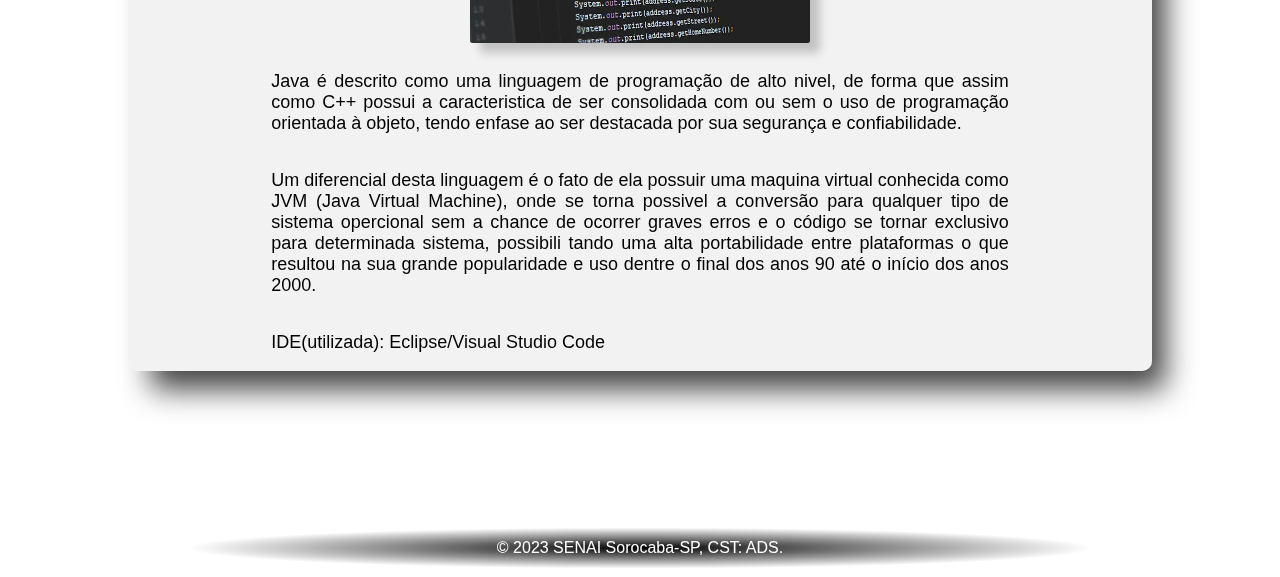
<file: HTML/ProgramationLanguages.html>
<!DOCTYPE html>
<html lang="en">
<head>
    <meta charset="UTF-8">
    <meta http-equiv="X-UA-Compatible" content="IE=edge">
    <meta name="viewport" content="width=device-width, initial-scale=1.0">
    <title>Document</title>
    <link rel="stylesheet" href="/CSS/ProgramatioLanguage.css">
</head>
<body>
    <header>
        <img src="/IMG/ProgIcon.JPG" alt="">
        <h1>Linguagem de Programação</h1>
    </header>
  
    <nav>
        <li><a href="/HTML/index.html">Página Inicial</a></li>
    </nav>
    
    <main>
        <section class="Box">
            <section>
                <h2>Definição:</h2>
                <p>
                    Linguagem de programação é a matéria que visa o uso da lógica de programação para estruturar 
                    programas funcionais e elaborar códigos utilizando diferentes linguagens, tais linguagens que 
                    possuem diferentes tipos de programação e estrutura de acordo com a necessidade do programador. 
                    Os meios para a construção de um determinado código para sua linguagem se dão através de IDEs, 
                    tais quais podem ser expecífica para determinada linguagem gerando assim um maior aprofundamento 
                    e recursos para a mesma ou pode ser mais versátil e comportar mais de uma, de forma que se 
                    adapte a escolha do programador.
                </p>
            </section>
        </section>
        <section class="Box">
            <section>
                <h2>Experiência:</h2>
                <p>Linguagem de Programação foi nossa primeira matéria e nossa introdução para o mundo da programação, durante os primeiros meses estudamos sobre os fundamentos da programação e lógica, vimos sobre tipos de variaveis, estruturas de controles, operadores lógicos, aritméticos, atribuição e incremento, vimos também sobre: HTML, CSS e Javascript, criando alguns projetos, e cada vez mais estilizando e adicionando mais lógicas, lógicas estas que nos passaram listas de exercícios para serem realizadas.</p>
                <section class="Image2">
                    <section class="Images">
                        <video src="/IMG/JS.mp4" class="play"></video>
                        <video src="/IMG/Dado.mp4" class="play"></video>
                    </section>
                </section>
            </section>
        </section>
        <section class="Box">
            <section>
                <h2>Variáveis</h2>
                <p>Variável é um nome utilizado para se referir a um valor que foi armazenado na memória de algum componente físico para a execução de um programa, ou seja é um espaço aonde pode ser definido um dado e este mesmo pode ou não ser utilizado no programa futuramente, geralmente uma IDE possui estes tipos de Variáveis:.</p>
                <ul>
                    <li>Inteiro (int): Armazena valores inteiros, como -3, 0, 42, limite: -2.147.483.648 a 2.147.483.647.</li>
                    <li>Ponto flutuante (float): Armazena números decimais, com ponto flutuante, como 3.14, -0.5, 2.71828, seu valor mínimo é aproximadamente 1.4e-45, enquanto o valor máximo é aproximadamente 3.4e38.</li>
                    <li>Duplo ponto flutuante (double): Similar ao float, mas com uma precisão maior, permitindo armazenar números decimais com mais casas decimais, double tem uma precisão de 15 dígitos e seu valor mínimo é aproximadamente 4.9e-324, enquanto o valor máximo é aproximadamente 1.7e308.</li>
                    <li>Caractere (char): Armazena um único caractere, como 'a', 'C', '&', '1', seu limite é 1 caractere, mas possui diversos tipos.</li>
                    <li>Cadeia de caracteres (string): Armazena uma sequência de caracteres, como "Olá, mundo!", "SENAI", "12345", String geralmente não há um limite fixo, sem para memória ou texto, seria o máximo o limite físico da memória disponível.</li>
                    <li>Booleano (bool): Armazena um valor verdadeiro (true) ou falso (false), ocupa 1 bit(0 ou 1).</li>
                </ul>
                <h2>Exceções</h2>
                <ul>
                    <li>Variáveis Vazias: Uma variável vazia refere-se a uma variável que foi declarada, mas não possui um valor atribuído a ela. Isso significa que a variável foi reservada na memória, mas não contém nenhum dado de fato.</li>
                    <li>Variáveis Nulas: Uma variável nula é uma variável que não aponta para nenhum objeto ou local de memória. Em linguagens que suportam o conceito de nulidade, como Java e Python, a nulidade é representada pelo valor especial null.</li>
                    <li>Variáveis Indefinidas: A Variável Indefinida geralmente é usado para descrever uma variável que não foi declarada ou inicializada. Nesses casos, a variável não tem um valor específico e seu comportamento é indefinido.</li>
                </ul>
                <h2>Estrutura de dados</h2>
                <p>Estrutura de dados possuem casos em que possam ser similares a variáveis, já que são informações armazenadas em partes de uma memória, mas sua principal diferença é em alguns dos seus usos e composição, de forma que possui uma composição especifica a fim de obter uma maior organização e o uso de comandos para manipular sua composição</p>
                <ul>
                    <li>Cadeia de caracteres (string): Como dito anteriormente a string armazena uma sequência de caracteres de forma que é adaptável de acordo com o valor concebido para ela, ela é considerada como ambos variável e estrutura de dados, dependendo apenas da linguagem utilizada, que pode a interpretar somente como uma variável ou como o Javascript que pode manipular e tratá-las como estrutura de dados.</li>
                    <li>Tuplas: As tuplas são estruturas de dados imutáveis que podem conter vários elementos de diferentes tipos. Por exemplo pode existir uma tupla chamada "pessoa" com os elementos "Gabriel", 1.80 e "Gabriel@unimedvtrp.com.br". </li>
                    <li>Arrays: Os arrays são estruturas de dados que armazenam uma coleção ordenada de elementos. Por exemplo pode existir um array chamado "numeros" com os valores 1, 2, 3, 4 e 5.</li>
                    <li>Dicionários: Os dicionários são estruturas de dados que armazenam pares de chave-valor, permitindo acessar os valores pela chave correspondente. Por exemplo um dicionário chamado "pessoa" com as chaves "nome", "idade" e "email", tendo cada chave seus respectivos valores.</li>
                    <li>Conjuntos: Os conjuntos são estruturas de dados que armazenam uma coleção de elementos únicos, sem uma ordem específica. Como em um array, porém cada valor é único e não há uma ordem definida.</li>
                </ul>
            </section>
        </section>
        <section class="Box">
            <section>
                <h2>Estruturas de Controle</h2>
                <section class="Middle">
                    <img src="/IMG/Decision.JPG" alt="" class="Half">
                </section>
                <p>Estruturas de controle tem como principal função definir o rumo do programa, como ele ira prosseguir de acoprdo com uma certa condição, qual pode variar a estruturação dependendo da estrutura ou linguagem, mas geralmente é em seguida da condição escolhida</p>
                <ul>
                    <li>If/Else: If é um tipo de condição que ira a valiar a condição em seguida, caso ela seja verdadeira, geralmente, sera utilizado chaves("{}") para dentro destas sera escrito o rumo que o código prosseguira, caso seja falso, geralmente, havera um else em seguida da area entre chaves e este pode abrir chaves e continuar com o código, porém se adicionado um if seguira a ordem como dito anteriormente</li>
                    <li>Swith/Case/Defaut: Similiar ao if o Switch sera aplicado e em seguida uma variável, caso corresponda com algum Case inserido abaixo o código prosseguira com o que ha dentro do Case, caso não haja correspondencia entre a variável ira para o Defaut que funcionara similar ao case, também é utilizado break para separar e finalizar os Cases.</li>
                    <li>
                        Loops:
                        <ul>
                            <li>While: While é uma estrutura que tem como função executar uma parte do programa programa delimitada quantas vezes forem necessárias para sair de uma condição imposta em seguida de sua inserção, também há a possibilidade da criação de um loop infinito caso a condição nunca seja falsa.</li>
                            <li>For: Tem a mesma função que o While, porém é um pouco mais especifico, nele você pode inserir junto da condição uma instância de uma variável, e um incremento ou decremento, o intuito deste loop é ele ter um limite pré estabelecido, porém ele pode igualmente como o while e vice-versa.</li>
                        </ul>
                    </li>
                    <li>Try/Catch: Ambos são comandos mais avançados e não são necessários, porém são desejaveis, uma vez que não impactam diretamente o código quando ocorre naturalmente e sem erros, porém em caso de falhas, eles podém alterar o aviso caso algo de errado na hora de testar uma variavél e seguir como o programador desejar.</li>
                </ul>
                <h2>Operadores:</h2>
                <section class="GiantMiddle">
                    <img src="/IMG/Operators.JPG" alt="">
                </section>
            </section>
        </section>
        <section class="Box">
            <section>
                <h2>HTML</h2>
                <section class="Middle">
                    <img src="/IMG/HTML.JPG" alt="" class="Half">
                    <p class="Half">HTML é uma linguagem de marcação usada para criar e estruturar páginas da web. Com o HTML, você pode definir elementos como cabeçalhos, parágrafos, imagens e links, além de adicionar formatação básica ao conteúdo.</p>
                    <p class="Half">Além de somente utilizar o HTML básico é possível seguir as normas do HTML 5, caso seja disponível com a IDE (Integrated Development Environment), qual adiciona novas funções de áudio e vídeo além de tags mais autoexplicativas para cada sessão de uma página </p>
                    <p class="Half">IDE(utilizada): Visual Studio Code</p>
                </section>
            </section>
        </section>
        <section class="Box">
            <section>
                <h2>CSS</h2>
                <section class="Middle">
                    <img src="/IMG/CSS.JPG" alt="" class="Half">
                    <p class="Half">CSS é uma linguagem de estilo utilizada para definir a aparência de um documento HTML. Permitindo que você controle o estilo e a formatação de elementos HTML de forma consistente em uma ou inúmeras páginas.</p>
                    <p class="Half">Nele algumas tags para esta costumização são: a propriedade padding é utilizada para definir o espaçamento interno de um elemento, ou seja, o espaço entre o conteúdo do elemento e sua borda. Já margin controla o espaçamento externo de um elemento, ou seja, o espaço entre o elemento e os elementos vizinhos. A propriedade background-color permite definir a cor de fundo de um elemento. Além destes também há o comando display é usado para controlar o comportamento de exibição do elemento, determinando se ele é exibido como um bloco, um inline ou um elemento de tabela.</p>
                    <p class="Half">IDE(utilizada): Visual Studio Code</p>
                </section>
            </section>
        </section>
        <section class="Box">
            <section>
                <h2>JAVASCRIPT</h2>
                <section class="Middle">
                    <img src="/IMG/JavaScript.JPG" alt="" class="Half">
                    <p class="Half">JavaScript é a última linguagem que utilizamos para criar e customizar um modelo de site web, de forma que esta última tem a função lógica, a qual recebera da interface com o usuário e processara uma resposta, que por muitas vezes é essencial para alguns sites específicos.</p>
                    <p class="Half">Em JavaScript há muitos comandos para qualquer tipo de lógica, de forma até que diferentes lógicas possam ser aplicadas resultando no mesmo resultado. O comando console.log() é frequentemente utilizado para exibir mensagens ou valores no console do navegador, o que ajuda na verificação do valor das variáveis durante a execução do programa. A palavra-chave var é usada para declarar variáveis em JavaScript. O var permite a criação de variáveis com escopo de função ou escopo global. Esse comando é fundamental para a manipulação e armazenamento de dados em JavaScript.</p>
                    <p class="Half">IDE(utilizada): Visual Studio Code</p>
                </section>
            </section>
        </section>
        <section class="Box">
            <section>
                <h2>C/C++</h2>
                <section class="Middle">
                    <img src="/IMG/C-Code.JPG" alt="" class="Half">
                    <p class="Half">Apesar de utilizarmos somente o C em Automação, C++ é uma extensão da linguagem C que adiciona recursos orientados a objetos. Enquanto o C se concentra na programação procedural e estruturada, o C++ introduz conceitos de programação orientada a objetos, como classes, herança, polimorfismo e encapsulamento. Esses recursos permitem o desenvolvimento de programas mais modulares, reutilizáveis e flexíveis.</p>
                    <p class="Half">Além disso, o C++ também oferece recursos adicionais, como sobrecarga de operadores, manipulação de exceções, manipulação de memória por meio de ponteiros inteligentes e suporte a templates para programação genérica. Essas adições tornam o C++ uma linguagem mais poderosa e versátil em comparação com o C, que não possui esses recursos avançados de programação orientada a objetos.</p>
                    <p class="Half">IDE(utilizada): TinkerCad</p>
                </section>
            </section>
        </section>
        <section class="Box">
            <section>
                <h2>JAVA</h2>
                <section class="Middle">
                    <img src="/IMG/JavaCode.JPG" alt="" class="Half">
                    <p class="Half">Java é descrito como uma linguagem de programação de alto nivel, de forma que assim como C++ possui a caracteristica de ser consolidada com ou sem o uso de programação orientada à objeto, tendo enfase ao ser destacada por sua segurança e confiabilidade.</p>
                    <p class="Half">Um diferencial desta linguagem é o fato de ela possuir uma maquina virtual conhecida como JVM (Java Virtual Machine), onde se torna possivel a conversão para qualquer tipo de sistema opercional sem a chance de ocorrer graves erros e o código se tornar exclusivo para determinada sistema, possibili tando uma alta portabilidade entre plataformas o que resultou na sua grande popularidade e uso dentre o final dos anos 90 até o início dos anos 2000.</p>
                    <p class="Half">IDE(utilizada): Eclipse/Visual Studio Code</p>
                </section>
            </section>
        </section>
    </main>
    <script src="/JS/video.js"></script>
    <footer>
        <p>&copy; 2023 SENAI Sorocaba-SP, CST: ADS.</p>
    </footer>
</body>
</html>
</file>
<file: CSS/stylesheet.css>
body {
  font-family: Arial, sans-serif;
  margin: 0;
  padding: 0;
  width: 100%;
  height: 100%;
  background-image: linear-gradient(to bottom, rgba(255, 255, 255, 0.326), rgba(255, 255, 255, 0)), url('/IMG/Background2.JPG');
  background-size: cover;
  background-repeat: no-repeat;
  background-attachment: fixed;
  overflow-x: hidden;
}

/* Estilos do cabeçalho */
header {
  display: flex;
  background-image: linear-gradient(to bottom, #5c5c5c, #303030);
  color: #000000;
  padding: 10px;
}

header img{
  width: 60px;
  height: 60px;
  padding: 10px;
  margin-right: 20px;
}

/* Estilos da navegação */
nav {
  width: 100%;
  background-color: #303030;
  color: #ffffff;
  padding: 10px;
  display: flex;
  justify-content: space-around;
  box-shadow: -1px 22px 20px -4px rgba(255,255,255,0.5);
}

nav a{
  color: #ffffff;
  text-decoration: none;
}

nav :hover{
  font-size: large;
  transition: 0.5s;
}

nav li {
  list-style-type: none;
  display: inline;
  margin-right: 10px;
}
/* Estilos da Box */
.Box{
  background-color: rgba(233, 233, 233, 0.6);
  width: 80%;
  margin: 20px;
  margin-left: 10%;
  border-radius: 10px;
  box-shadow: 10px 10px 10px rgba(0, 0, 0, 0.2);
  display: flex;
}

.Box section{
  text-align: justify;
  margin-left: 1%;
  margin-right: 1%;
}

.Box h2{
  font-size: 23px;
}

.Box p{
  font-size: 18px;
}

.Box img{
  width: 100%;
}

.Paralel{
  width: auto;
  display: flex;
  align-items: center;
}

.Group{
  margin-left: 1%;
  margin-right: 1%;
  padding-top: 1%;
  padding-bottom: 1%;
  display: flex;
  flex-direction: column;
  justify-content: space-around;
  width: 1000%;
}

.AboutMe{
  display: flex;
  flex-direction: row;
  justify-content: space-around;
}

.AboutMe img{
  width: 20%;
  margin-bottom: 20px;
  margin-right: 20px;
}

.Box img{
  border-radius: 5%;
}

main{
  color: #000000;
  padding-bottom: 10%;
}
.Slider{
  margin: 0 auto;
  width: 600px;
  height: 300px;
  overflow: hidden;
  justify-content: center;
  border-radius: 20px;
  box-shadow: 36px 40px 22px 2px rgba(0,0,0,0.75);
}
.Slides{
  width: 400%;
  height: 300px;
  display: flex;
  
}
.Slider input{
  display: none;
}
.Slide{
  width: 25%;
  position: relative;
  transition: 1s;
}
.Slide img{
  height: 300px;
  width: 600px;
}
.Navegation-Manual{
  position: absolute;
  width: 600px;
  margin-top: -40px;
  display: flex;
  justify-content: center;
}
.manual-btn {
  border: 2px solid #595959;
  padding: 7px;
  border-radius: 10px;
  cursor: pointer;
  transition: 0.5s;
}
.manual-btn:not(:last-child){
  margin-right: 10px;
}
.manual-btn:hover{
  background-color: #FFF;
}
#radio1:checked ~ .First{
  margin-left: 0;
}
#radio2:checked ~ .First{
  margin-left: -25%;
}
#radio3:checked ~ .First{
  margin-left: -50%;
}
#radio4:checked ~ .First{
  margin-left: -75%;
}
.Navegation-Auto section{
  border: 2px solid #595959;
  padding: 7px;
  border-radius: 10px;
  cursor: pointer;
  transition: 0.2s;
}

.Navegation-Auto{
  position: absolute;
  width: 600px;
  margin-top: 260px;
  display: flex;
  justify-content: center;
}
.Navegation-Auto section:not(:last-child){
  margin-right: 10px;
}
#radio1:checked ~ .Navegation-Auto .btn1{
  background-color: #FFF;
}
#radio2:checked ~ .Navegation-Auto .btn2{
  background-color: #FFF;
}
#radio3:checked ~ .Navegation-Auto .btn3{
  background-color: #FFF;
}
#radio4:checked ~ .Navegation-Auto .btn4{
  background-color: #FFF;
}
/* Estilos do rodapé */
footer {
  background-image: radial-gradient(rgb(0, 0, 0),rgba(0, 0, 0, 0.493), rgba(0, 0, 0, 0), rgba(0, 0, 0, 0), rgba(0, 0, 0, 0));
  color: #ffffff;
  padding: 10px;
  text-align: center;
  bottom: 0;
  right: 0;
  left: 0;
}
/* Estilizando a barra de rolagem */
::-webkit-scrollbar {
  width: 10px; /* Largura da barra */
}

/* Estilizando o polegar da barra de rolagem */
::-webkit-scrollbar-thumb {
  background-color: rgba(40, 40, 40, 0.5); /* Cor do polegar */
  border-radius: 5px; /* Raio de borda do polegar */
}

/* Estilizando o polegar quando o usuário estiver interagindo com a barra de rolagem */
::-webkit-scrollbar-thumb:hover {
  background-color: rgb(60, 60, 60, 0.5); /* Cor do polegar ao passar o mouse */
}

/* Estilizando o polegar quando estiver ativo (clicado e arrastado) */
::-webkit-scrollbar-thumb:active {
  background-color: rgba(80, 80, 80, 0.5); /* Cor do polegar ao clicar e arrastar */
}
</file>
<file: CSS/ProgramatioLanguage.css>
body {
    font-family: Arial, sans-serif;
    margin: 0;
    padding: 0;
    width: 100%;
    height: 100%;
    background-image: linear-gradient(to bottom, rgba(255, 255, 255, 0.326), rgba(255, 255, 255, 0)), url('/IMG/Background2.JPG');
    background-size: cover;
    background-repeat: no-repeat;
    background-attachment: fixed;
    overflow-x: hidden;
  }
  
  /* Estilos do cabeçalho */
  header {
    display: flex;  
    background-image: linear-gradient(to bottom, #5c5c5c, #303030);
    color: #000000;
    padding: 10px;
  }
  
  header img{
    width: 60px;
    height: 60px;
    padding: 10px;
    margin-right: 20px;
  }
  
  /* Estilos da navegação */
  nav {
    width: 100%;
    background-color: #303030;
    color: #ffffff;
    padding: 10px;
    padding-left: 9%;
    box-shadow: -1px 22px 20px -4px rgba(255,255,255,0.5);
  }
  
  nav a{
    color: rgb(255, 255, 255);
    text-decoration: none;
  }

  nav :hover{
    font-size: large;
    transition: 0.5s;
  }
  
  nav li {
    list-style-type: none;
    display: inline;
    margin-right: 10px;
  }
  /* Estilos da Box */
  .Box{
    background-color: rgba(233, 233, 233, 0.6);
    width: 80%;
    margin: 20px;
    margin-left: 10%;
    border-radius: 10px;
    box-shadow: 18px 23px 30px -5px rgba(0,0,0,0.75);
    display: flex;
  }
  
  code{
    font-size: 18px;
  }
  .Box section{
    text-align: justify;
    margin-left: 1%;
    margin-right: 1%;
  }
  
  .Box h2{
    font-size: 23px;
  }
  
  .Box p{
    font-size: 18px;
  }

  .Box li{
    font-size: 18px;
    margin-bottom: 10px;
  }

  .Moveimg img :hover{
    transform: scale(1.2);
  }
  
  .Paralel{
    width: auto;
    display: flex;
    align-items: center;
  }

  .Half{
    width: 75%;
  }

  .GiantMiddle{
    display: flex;
    flex-direction: column;
    align-items: center;
  }
  
  .GiantMiddle img{
    width: 60%;
    margin-bottom: 50px;
  }

  .Middle{
    display: flex;
    flex-direction: column;
    align-items: center;
  }

  .Middle img{
    height: 200px;
    width: auto;
    border-radius: 1%;
    box-shadow: 10px 10px 10px rgba(0, 0, 0, 0.2);
    transition: 1s;
    margin: 10px;
  }

  .Middle img:hover {
    transform: scale(1.2);
    margin: 2%;
    margin-bottom: 5%;
    }
  

  .Example{
    display: flex;
    flex-direction: row;
    justify-content: center;
  }

  .Example img{
    height: 200px;
    width: auto;
    border-radius: 1%;
    box-shadow: 10px 10px 10px rgba(0, 0, 0, 0.2);
    transition: 0.7s;
    margin: 15px;
  }

  .Example img:hover {
    transform: scale(1.2);
    margin: 4%;
    }
  

  .Image2{
      display: flex;
      flex-direction: column;
      align-items: center;
  }

  .Images{
    display: flex;
    flex-direction: column;
    align-items: center;
  }
  .Image2 video{
    border-radius: 1%;
    height: 400px;
    margin-bottom: 20px;
    box-shadow: 0px 27px 44px -12px rgba(0,0,0,0.75);
  }

  .MiddleIcon{
    display: flex;
    flex-direction: column;
    align-items: center;
  }

  .MiddleIcon img{
    width: 20%;
  }
  
  .Group{
    margin-left: 1%;
    margin-right: 1%;
    padding-top: 1%;
    padding-bottom: 1%;
    display: flex;
    flex-direction: column;
    justify-content: space-around;
    width: 1000%;
  }
  
  main{
    color: #000000;
    padding-bottom: 10%;
  }
  /* Estilos do rodapé */
  footer {
    background-image: radial-gradient(rgb(0, 0, 0),rgba(0, 0, 0, 0.493), rgba(0, 0, 0, 0), rgba(0, 0, 0, 0), rgba(0, 0, 0, 0));
    color: #ffffff;
    padding: 10px;
    text-align: center;
    bottom: 0;
    right: 0;
    left: 0;
  }
  footer p{
    margin: 10px;
  }
/* Estilizando a barra de rolagem */
::-webkit-scrollbar {
  width: 10px; /* Largura da barra */
}

/* Estilizando o polegar da barra de rolagem */
::-webkit-scrollbar-thumb {
  background-color: rgba(40, 40, 40, 0.5); /* Cor do polegar */
  border-radius: 5px; /* Raio de borda do polegar */
}

/* Estilizando o polegar quando o usuário estiver interagindo com a barra de rolagem */
::-webkit-scrollbar-thumb:hover {
  background-color: rgb(60, 60, 60, 0.5); /* Cor do polegar ao passar o mouse */
}

/* Estilizando o polegar quando estiver ativo (clicado e arrastado) */
::-webkit-scrollbar-thumb:active {
  background-color: rgba(80, 80, 80, 0.5); /* Cor do polegar ao clicar e arrastar */
}
</file>
